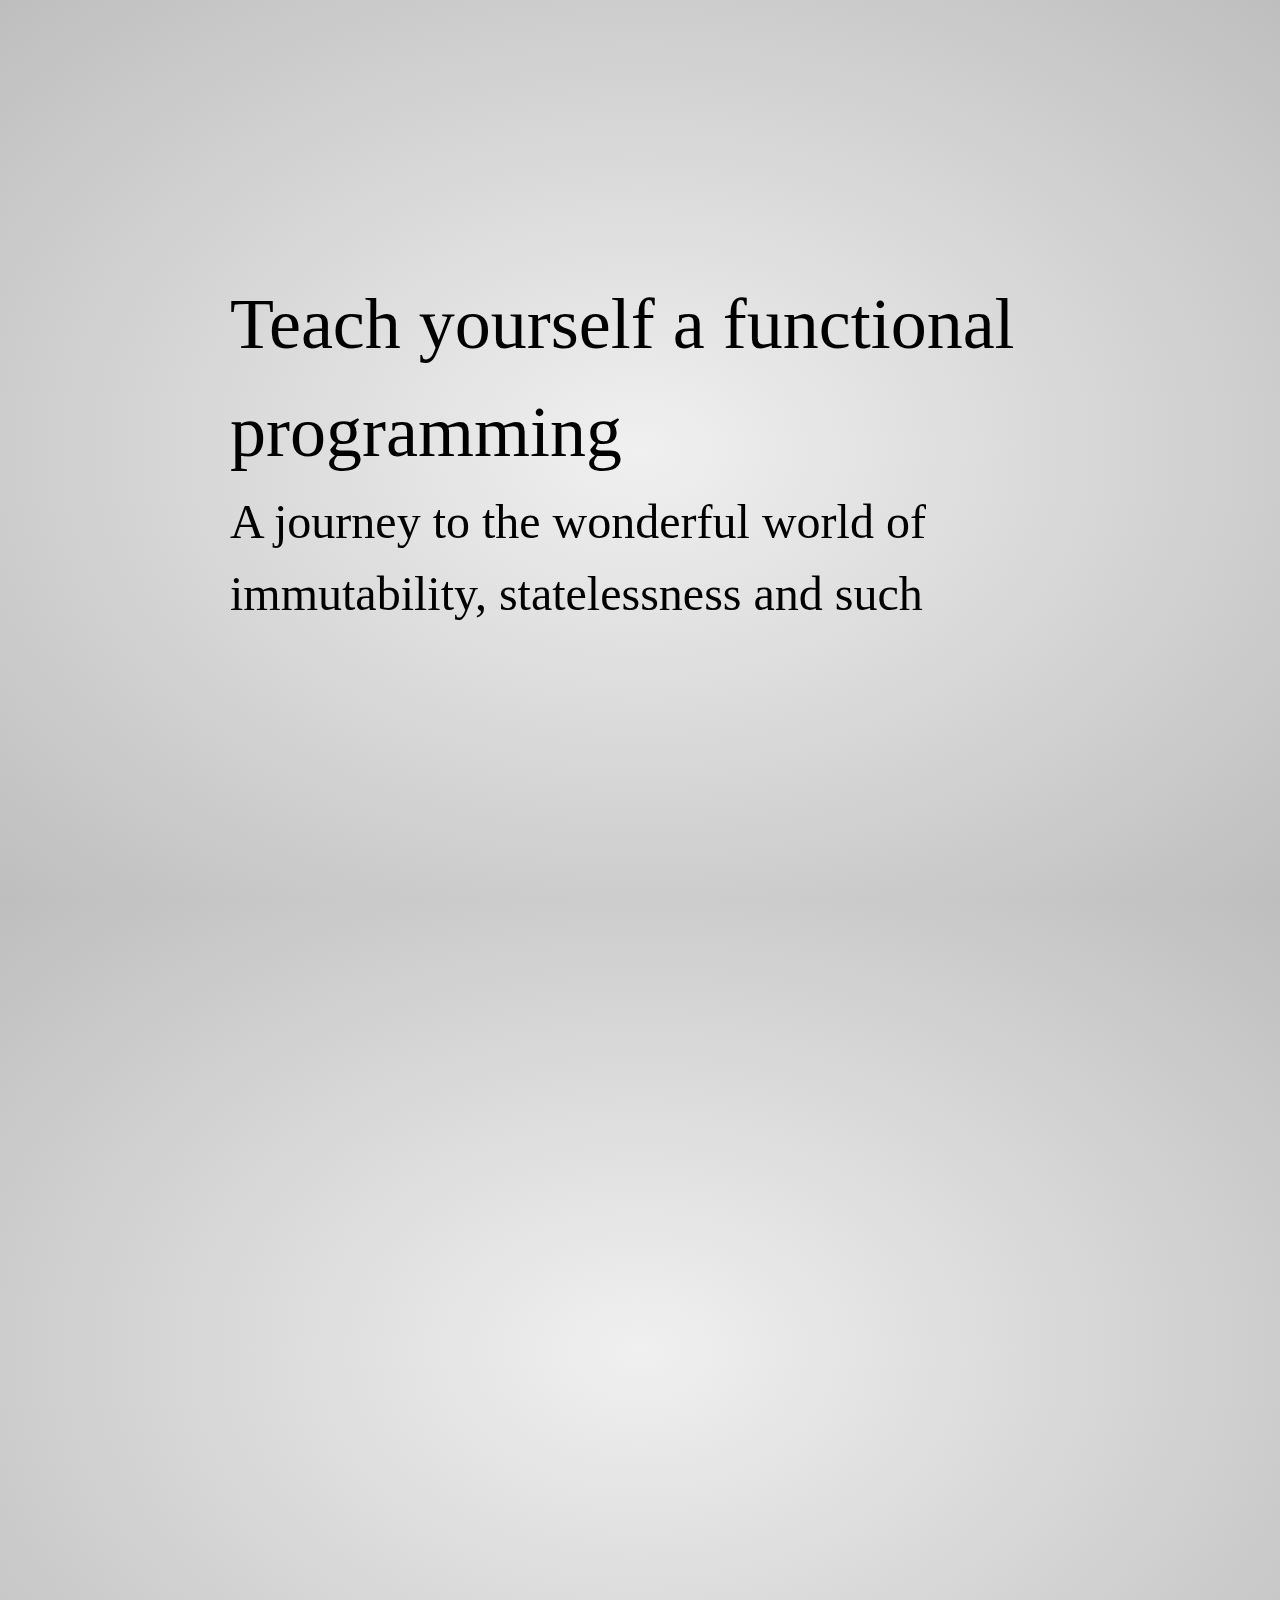
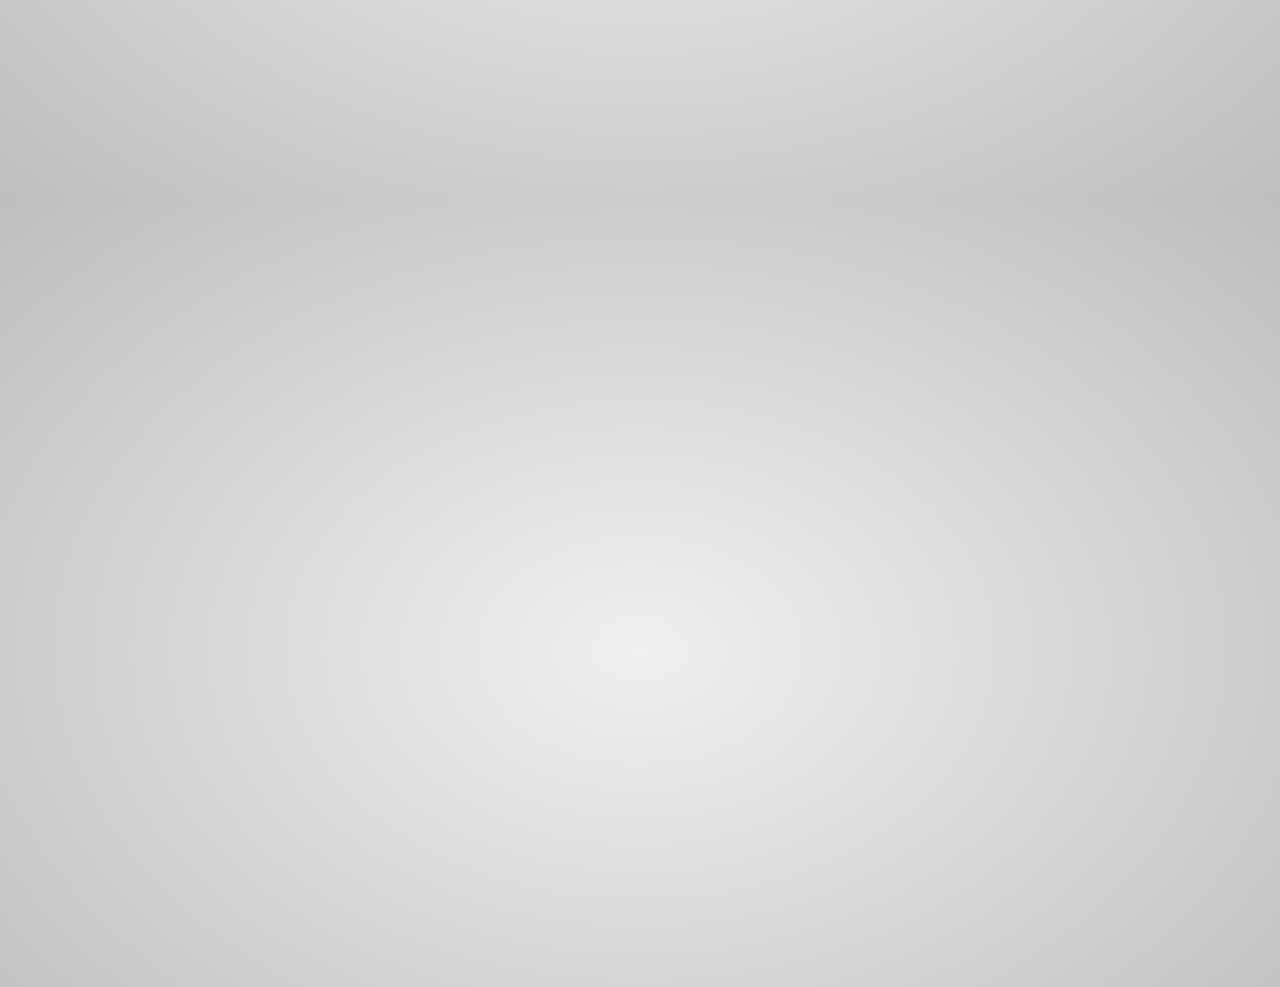
<file: index.html>
<!DOCTYPE html>
<html>
    <head>
        <link rel="stylesheet" href="style.css"></link>
    </head>
    <body>
        <div id="impress">
            <div class="step" data-x="0" data-y="0" data-scale="4">
                <h1>Teach yourself a functional programming</h1>
                <p>A journey to the wonderful world of immutability, statelessness and such</p>
            </div>
            <div class="step" data-x="4000" data-y="0" data-scale="3">
                <h1>First, a bit of history...</h1>
                <p class="small">(yawn)</p>
            </div>
            <div class="step" data-x="8000" data-y="0" data-scale="3">
                <h1>Basics of functions</h1>
            </div>
            <div class="step" data-x="8000" data-y="2000" data-scale="3">
                <h1>Pure functions</h1>
                <p>For the same input, always returns the same output</p>
            </div>
            <div class="step" data-x="8000" data-y="4000" data-scale="2">
                <h1>Example</h1>
                <pre>
                    plus(x, y) = x + y

                    > plus(1, 2)
                    3
                    > plus(1, 2)
                    3
                    > plus...
                </pre>
            </div>
            <div class="step" data-x="8000" data-y="6000" data-scale="2">
                <h1>Function syntax in Javascript</h1>
                <pre>
                    function foo(bar, baz) {
                        var rez = bar + baz;
                        return rez;
                    }
                </pre>
            </div>
            <div class="step" data-x="8000" data-y="8000" data-scale="2">
                <h1>Same thing in Scala...</h1>
                <pre>
                    def foo(bar: Int, baz: Int) {
                        val rez = bar + baz;
                        rez;
                    }
                </pre>
            </div>
            <div class="step" data-x="12000" data-y="0" data-scale="3">
                <h1>Meet Mr. REPL</h1>
            </div>
            <div class="step" data-x="16000" data-y="0" data-scale="3">
                <h1>Immutability</h1>
            </div>
            <div class="step" data-x="16000" data-y="2000" data-scale="2">
                <h1>Don't change things</h1>
                <p>Create new things instead</p>
            </div>
            <div class="step" data-x="16000" data-y="4000" data-scale="2">
                <h1>But why?</h1>
                <pre>
                    var d = Date.noon()
                    robotVacuum.runAt(d)
                    d.setTime(Date.midnight())
                    dishwasher.runAt(d)
                </pre>
                <p>When will robotVacuum run?</p>
            </div>
            <div class="step" data-x="16000" data-y="6000" data-scale="2">
                <h1>Simple example...</h1>
                <pre>
                        scala> List(1,2,3,4,5,6).take(2)
                        res0: List[Int] = List(1, 2)
                </pre>
            </div>
            <div class="step" data-x="16000" data-y="8000" data-scale="2">
                <h1>Exercise</h1>
                <p>Try other methods in REPL:</p>
                <p>http://tinyurl.com/scala-list</p>
            </div>
            <div class="step" data-x="20000" data-y="0" data-scale="3">
                <h1>Higher-order functions</h1>
            </div>
            <div class="step" data-x="24000" data-y="0" data-scale="3">
                <h1>Collections &amp; functions</h1>
            </div>
            <div class="step" data-x="28000" data-y="0" data-scale="3">
                <h1>Recursion</h1>
            </div>
            <div class="step" data-x="32000" data-y="0" data-scale="3">
                <h1>Currying</h1>
            </div>
            <div class="step" data-x="36000" data-y="0" data-scale="3">
                <h1>FRP</h1>
                <p>a.k.a. Functional Reactive Programming</p>
            </div>
            <div class="step" data-x="40000" data-y="0" data-scale="3">
                <h1>Pattern matching</h1>
            </div>
        </div>
        <script src="vendor/impress.js"></script>
        <script>impress().init();</script>
    </body>
</html>
</file>
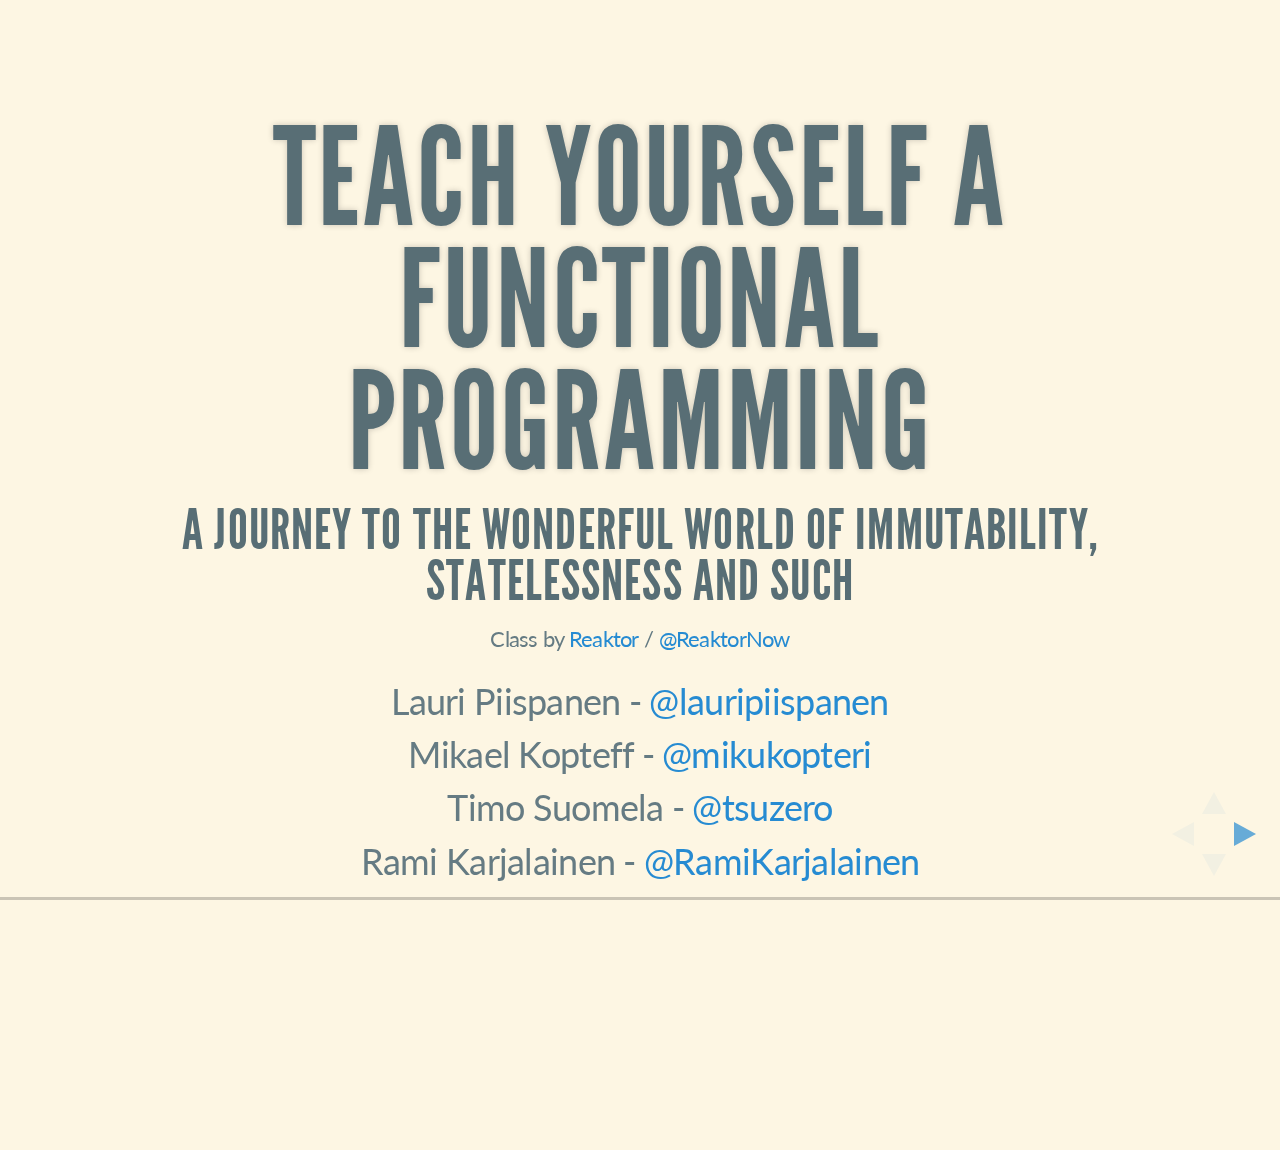
<file: reveal.js/index.html>
<!doctype html>
<html lang="en">

	<head>
		<meta charset="utf-8">

		<title>Teach yourself a functional programming</title>

		<meta name="description" content="A framework for easily creating beautiful presentations using HTML">
		<meta name="author" content="Hakim El Hattab">

		<meta name="apple-mobile-web-app-capable" content="yes" />
		<meta name="apple-mobile-web-app-status-bar-style" content="black-translucent" />

		<meta name="viewport" content="width=device-width, initial-scale=1.0, maximum-scale=1.0, user-scalable=no">

		<link rel="stylesheet" href="css/reveal.min.css">
		<link rel="stylesheet" href="css/theme/solarized.css" id="theme">

		<!-- For syntax highlighting -->
		<link rel="stylesheet" href="lib/css/zenburn.css">

		<!-- If the query includes 'print-pdf', include the PDF print sheet -->
		<script>
			if( window.location.search.match( /print-pdf/gi ) ) {
				var link = document.createElement( 'link' );
				link.rel = 'stylesheet';
				link.type = 'text/css';
				link.href = 'css/print/pdf.css';
				document.getElementsByTagName( 'head' )[0].appendChild( link );
			}
		</script>

		<!--[if lt IE 9]>
		<script src="lib/js/html5shiv.js"></script>
		<![endif]-->
	</head>

	<body>

		<div class="reveal">

			<!-- Any section element inside of this container is displayed as a slide -->
			<div class="slides">
				<section>
					<h1>Teach yourself a functional programming</h1>
					<h3>A journey to the wonderful world of immutability, statelessness and such</h3>
					<p>
						<small>Class by <a href="http://reaktor.fi">Reaktor</a> / <a href="http://twitter.com/ReaktorNow">@ReaktorNow</a></small>
					</p>
          <p>Lauri Piispanen - <a href="http://twitter.com/lauripiispanen">@lauripiispanen</a></p>
          <p>Mikael Kopteff - <a href="http://twitter.com/mikukopteri">@mikukopteri</a></p>
          <p>Timo Suomela - <a href="http://twitter.com/tsuzero">@tsuzero</a></p>
          <p>Rami Karjalainen - <a href="http://twitter.com/RamiKarjalainen">@RamiKarjalainen</a></p>
          <p>Antti Holvikari - <a href="http://twitter.com/antti">@antti</a></p>
          <aside class="notes">
            - 10min

            - welcome
            - teachers (Lauri, Miku, Rami, Antti, Timo)
            - organization
            - homework
            - last session (Reaktor office, Fri)
            - language: Scala

            - Questions/activations
              ^ what coding languages used? (JS? PHP? Java? Clojure? Haskell? C#?)
          </aside>
				</section>

				<section>
					<section>
					   <h1>First, a bit of history...</h1>
	           <p class="small">(yawn)</p>
					</section>

					<section>
            <h2>Based on lambda calculus</h2>
            <h2>Lisp in the 50's</h2>
            <h2>The second coming of FP</h2>
             <aside class="notes">
             - Lambda calculus describes functions and evaluations
             - Lisp
             </aside>
             <aside class="notes">
                - 5min
             </aside>
			    </section>

          <section>
            <h2>Alan Turing</h2>
            <img class="stretch" src="img/Alan_Turing_photo.jpg">
            <aside class="notes">
             - 5min

             - British mathematician
             - Cracked the Enigma
             - Invented the theory of computation (underpinning of computers)
             - Homosexual, brits treated very poorly
             - committed suicide
            </aside>
          </section>

          <section>
            <h2>Turing Machine</h2>
            <img class="stretch" src="img/turingFull560.jpg">
            <aside class="notes">
              - 5min

              - tape (theoretically infinite)
              - read/write head 
              - state table
              - instructions to move left or right based on state and symbol
              - "Turing completeness"
            </aside>
          </section>

          <section>
            <p>&lambda;</p>
            <p class="fragment">Lambda calculus</p>
            <p class="fragment">Alonzo Church, 1936</p>
            <p class="fragment">An alternative computation model</p>
            <aside class="notes">
              - 5min

              - everything is a function
              - rules for evaluating (or "substituting") named variables in functions
              - proven to be turing-complete
            </aside>
          </section>

          <section data-markdown data-notes="^Note:">
            # Substitution model
                sumOfSquares(x, y) = x^2 + y^2
                x^2 = x * x
            
                > sumOfSquares(2, 2 + 4)
                > sumOfSquares(2, 6)
                > 2^2 + 6^2
                > 2 * 2 + 6^2
                > 2 * 2 + 6 * 6
                > 4 + 6 * 6
                > 4 + 36
                > 40
            
            Note:
              - 5min
          </section>

          <section data-markdown data-notes="^Note:">
            # LISP

            John McCarthy, 1958

            Particularly popular in AI research

                (cons '(1 2) '(3 4))
            
            Note:
              - lots of parentheses (S-expressions)
              - originally intended for expressing mathematical functions
              - LISP machines
          </section>
          
          <section data-markdown>
            # "AI Winter"

            Declining interest in AI research

            LISP falls out of fashion

            OOP becomes popular in 1990s
          </section>

          <section data-markdown data-notes="^Note:">
            # Right now
            
            Growing interest

            Modern languages: Scala, Clojure, Haskell, F#
            Elements of functional-style programming adopted in languages using other paradigms (PHP, Java 8, JS, etc.)

            Note:
              - internet scale
              - express problems without specifying implementation details
          </section>

                    <!-- AI programming high hopes failed -> Lisp not interesting anymore -->
				</section>
                <section>
                    <section>
                        <h1>Types?</h1>
                    </section>
                    <section>
                        <p>
                            15
                        </p>
                        <p class="fragment fade-in">
                            <b>Int</b>
                        </p>
                        <p>
                            "fifteen plus one"
                        </p>
                        <p class="fragment fade-in">
                            <b>String</b>
                        </p>
                        <p>
                            true/false
                        </p>
                        <p class="fragment fade-in">
                            <b>Boolean</b>
                        </p>
                        <aside class="notes">
                          - 5min

                          - if you've ever programmed, you're already using types
                        </aside>
                    </section>
                    <section>
                        <h1>Static vs dynamic</h1>
                        <p>Static: type known at <b>compile</b> time.</p>
                        <p>All things still have types at runtime.</p>
                    	<aside class="notes">
					   						- Java and C# is statically typed. JS is dynamically typed.
                        - Scala is also statically typed, and compiler has type inference
					   					</aside>
                    </section>
                    <section>
                        <p>
                            15 + 2
                        </p>
                        <p class="fragment fade-in">
                            <b>Int = 17</b>
                        </p>
                        <p>
                            "foo" + "bar"
                        </p>
                        <p class="fragment fade-in">
                            <b>String = foobar</b>
                        </p>
                        <p>
                            15 * "foo"
                        </p>
                        <p class="fragment fade-in">
                            <b>error</b>
                        </p>
                        <aside class="notes">
                          - operations work on types
                          - basic principle: work only with suitable signature
                          - languages can have type conversions
                          - javascript is notorious
                          - relaxed type conversions can make code difficult to reason
                        </aside>
                    </section>
                </section>
            <section>

    				<section>
    					<h1>What is functional programming?</h1>
    				</section>

            <section data-markdown data-notes="^Note:">
              # No

              Assignment
              
              Loops

              Side effects

              Mutating state

              Direct control of execution
              
              Note:
                - how do you program then?
                - it's declarative: you define the desired end result
                - computer decides how to get there
            </section>

            <section data-markdown data-notes="^Note:">
              # Paradigms

              Imperative

              Procedural

              Logical
              
              Declarative

              Note:
                - imperative: PHP, bash scripts etc.
                - procedural: superclass of imperative, encourages use of functions
                - procedural functions are more an execution flow than abstraction (i.e. replacement for goto)
                - logical: prolog, relations etc.
            </section>

    				<section data-markdown>
                        # Pure functions
                        
                        For the same input, always returns the same output

                            > def plus(x, y) = x + y
                            > plus(1, 2)
                            3
                            > plus(1, 2)
                            3
                            > plus...
    				</section>
                    <section data-markdown>
                        # Impurity

                        External *state* affects function output

                        e.g. randomness, hard drive or database access, variables
                    </section>

    				<section data-markdown>
                        # Function syntax in Javascript

                            function foo(bar, baz) {
                                return bar + baz;
                            }
    				</section>

    				<section data-markdown>
                        # Same thing in Scala...

                            def foo(bar: Int, baz: Int) = bar + baz
    				</section>

                    <section data-markdown>
                        # Function types

                            def foo(bar: Int, baz: Int) = bar + baz
                            
                            (Int, Int) => Int
                    </section>
                </section>
                  <section>
                    <section>
                     <h1>Environment setup</h1>
                    </section>
                    <section>
                     <h1>http://c9.io/</h1>
                     <p>
                       Create your account <u>now</u>
                     </p>
                    </section>
                    <section>
                     <p>
                       Create a new workspace with this url:<br />
                       <code>https://github.com/reaktor/teach-yourself-a-functional-programming.git</code>
                     </p>
                      <p>
                        <img src="img/c9_create_workspace.png">
                        <img src="img/c9_clone.png">
                      </p>
                    </section>
                    <section>
                      <h1>start editing!</h1>
                    </section>
                    <section>
                      <h1>update scala</h1>
                      <p>Run <b>./install.sh</b></p>
                      <img src="img/install_scala.png">
                    </section>
      </section>

				<section>
                    <section data-markdown>
                        # Meet Mr. REPL
                    </section>

                    <section data-markdown>
                        # Read-Eval-Print-Loop
                            scala> _
                    </section>
                    <section data-markdown>
                        # Try it!
                        Run ´scala´ in c9.io terminal

                            ~/workspace (master) $ scala
                            Welcome to Scala version 2.9.2 (OpenJDK 64-Bit Server VM, Java 1.7.0_51).
                            Type in expressions to have them evaluated.
                            Type :help for more information.

                            scala> println("Hello, World")
                            Hello, World

                            scala> _
                    </section>
                    <section data-markdown>
                      # Exercise
                      Basics of functions
                      
                          $ cd exercises
                          $ scala functions.scala

                          Picked up JAVA_TOOL_OPTIONS: -Dfile.encoding=UTF8
                          Running 8 tests:
                            - 'plus': an implementation is missing
                            - 'salutation': an implementation is missing
                            - 'character count': an implementation is missing
                            - 'power': an implementation is missing
                            - 'time-of-day-aware salutation': an implementation is missing
                            - 'get first two names in list': an implementation is missing
                            - 'get last two names in list': an implementation is missing
                            - 'combine two lists': an implementation is missing

                    </section>

				</section>

                <section>

                    <section>
                        <h1>Immutability</h1>
                    </section>

                    <section>
                        <h1>Don't change things</h1>
                        <p>Create new things instead</p>
                    </section>

                    <section>
                        <h1>But why?</h1>
                        <pre><code>
                            var d = Date.noon()
                            robotVacuum.runAt(d)
                            d.setTime(Date.midnight())
                            dishwasher.runAt(d)
                        </code></pre>
                        <p>When will robotVacuum run?</p>
                        <aside class="notes">
					   						Easier to scale large systems, when they have no shared state.
					   						</aside>
                    </section>
                    <section data-markdown>
                        # "values"

                        **val**  keyword in Scala

                            scala> val foo = "bar"
                            foo: String = bar

                            scala> foo = "baz"
                            error: reassignment to val
                    </section>

                    <section>
                        <img src="img/ukk-wallpaper.png" style="border: none; box-shadow: none; float: left;">
                        <h2>If you use <b>var</b>s you're doing it wrong.</h2>
                    </section>

                    <section data-markdown>
                        # Simple example in Scala
                        Create a list and take the first 2 of it's elements
                        
                            scala> val list = List(1,2,3,4,5,6)
                            list: List[Int] = List(1, 2, 3, 4, 5, 6)
                            list.take(2)
                            res0: List[Int] = List(1, 2)
                    </section>

                    <section data-markdown>
                        # Same example in JS...
                        (Ooops, the vars thing doesn't apply here, since const is not implemented fully in JS)
                        
                          	> var list = _.first([1,2,3,4,5,6], 2);
                          	< undefined
                          	> _.first(list, 2);
                          	[1, 2]
                    </section>

                    <section>
                        <h1>Exercises</h1>
                        <p> Create a list and take all except the first two elements of the list</p>
                        <p> Create a list and take all except the last 2</p>
                        <p> Create a list and switch the order of the list to reverse</p>
                        <p> Create a list and take all except the first one </p>
                        <br />
                        <p>Try other methods in REPL:</p>
                        <p>http://tinyurl.com/scala-list</p>
                        <aside class="notes">
                        	val list = List(1,2,3,4,5,6).drop(2)
                        	val list = List(1,2,3,4,5,6).dropRight(2)
                        	val list = List(1,2,3,4,5,6).reverse
                        	val list = List(1,2,3,4,5,6).tail
                        </aside>
                    </section>
                </section>

        <section>
          <section>
            <h2>Higher order functions</h2>
          </section>
          <section>
            <h2>Function</h2>
            <p>As learned earlier, a function takes an argument and returns a value</p>
            <p>
              <img width="280" height="326" src="img/function.png">
            </p>

          </section>
          <section>
            <h2>Minor recap to type signatures</h2>
            <p>
                Int => Int
              <code><pre class="fragment">

              def foobar(a :Int) = a + 1

              def dominateTheWold(a :Int) = {
                fetchAllAddressesInInternet(a)
              }

              def fetchAllAddressesInInternet(startPoint :Int) = ???
              </pre></code>
            </p>
            <p>
              Int => String
              <code><pre class="fragment">def foobar(a: Int) = a.toString</pre></code>
            </p>
            <p>
              (Int, Int) => String
               <code><pre class="fragment">def brainExplodingSum(a: Int, b :Int) = a.toString + b.toString</pre></code>
            </p>
          </section>
          <section>
            <h2>Higher order functions</h2>
            <p>Function can:</p>

            <ul>
              <li>Take a function as a <strong>parameter</strong></li>
              <li><strong>Return</strong> a function</li>
            </ul>

            <p> These are called <strong>higher order functions</strong></p>
          </section>
          <section>
            <h2>Example</h2>
            <p>
              Return a function
            </p>
            <p>
              Int => (Int => Int)
               <code><pre class="fragment">

              def makeMeAPlusFunction(param: Int) = {
                (x: Int) => param + x
              }
            </pre></code>
            </p>
            <p>
              <code><pre class="fragment">
              def plus4(x:Int) = makeMeAPlusFunction(4)

              plus4(8)
              > 12
              </pre></code>
            </p>
          </section>
          <section>
            <h2>Example</h2>
            <p>
              Take a function
            </p>
            <p>
              (Int, Int => Int) => Int
              <code><pre class="fragment">

              def takesAsParameter(x :Int, y :(Int => Int)) = {
                y(x)
              }
              </pre></code>
            </p>
            <p>
              <code><pre class="fragment">
              def square(x:Int) = x * x

              takesAsParameter(4, square)
              > 16
              </pre></code>
            </p>
          </section>
          <section>
            <h2>Examples:</h2>
            <p>
               What's next functions signature?
               <code><pre class="fragment">

           def higherOrderFunctionBothWays(x: Int, param: (Int => Int)) = {
            def innerFunction(a: Int) = {
              val b = param(2)
              a + b
            }
            (p: String) => {
              val innerValue = innerFunction(x)
              s"when p: $p and innerFunction gives value: $innerValue"
            }
          }
              </pre></code>
            </p>
            <p class="fragment">
              (Int, Int => Int) => String => String
            </p>
          </section>
          <section data-markdown>
            # Exercise

            Try creating some higher-order functions

                $ cd exercise
                $ scala higherorder.scala
                Running 7 tests:
                  - 'plus': an implementation is missing
                  - 'minus': an implementation is missing
                  - 'do it!': an implementation is missing
                  - 'combine integer functions': an implementation is missing
                  - 'combine generic functions': an implementation is missing
                  - 'curry with integers': an implementation is missing
                  - 'generic two-argument curry': an implementation is missing

          </section>
          <section>
            <h2>Demo</h2>
            <p> Implementing the "filter" functionality for lists.</p>
            <p> Don't have to work in generic values, Ints are enough</p>
          </section>
          <section>
            <h2>Exercise</h2>
            <p> Implement a map functionality for Int lists. </p>
            <p> Map means that for a given parameter it gives a new value using function. </p>
            <p> Signature to support: Int => Int </p>
          </section>
        </section>

				<section>
          <section>
            <h1>Collections &amp; functions</h1>
          </section>
          <section>
            <h1>Lists</h1>
            <ul>
              <li class="fragment">A List holds zero or more items of the same type (in Scala)
                <pre><code>
scala> List(1,2,3,4)
res65: List[Int] = List(1, 2, 3, 4)
                </code></pre>
              </li>
              <li class="fragment">
                Scala's list is a linked list that always ends in Nil
                <pre><code>List() == Nil</code></pre>
              </li>
              <li class="fragment">List has a length: <pre><code>List(4,5).length</code></pre></li>
              <li class="fragment">To check if list is empty: <pre><code>List().isEmpty</code></pre></li>
            </ul> 
          </section>
          <section>
            <h2>Try in REPL</h2>
            <p>head/take()</p>
            <p>rest/tail</p>
            <p>:+/++</p>
            <p>min</p>
            <p>max</p>
          </section>
          <section>
            <h2>map()</h2>
            <ul>
              <li class="fragment"><code>map[B](f: (A) => B): List[B]</code></li>
              <li class="fragment">"maps" a function over a list</li>
              <li class="fragment">Give it a list, out comes a list</li>
              <li class="fragment">Applies a function to each element in list and returns a new list</li>
              <li class="fragment"><pre><code>
scala> List(2,4,6,8).map((x) => x * 2)

js> [2,4,6,8].map(function(x) { return x * 2})
              </code></pre></li>
            </ul>
          </section>
          <section>
            <p>Try in REPL: uppercase every string in list.</p>
            <pre><code>List("hello", "world").map(...)</code></pre>
          </section>
          <section>
            <h2>filter()</h2>
            <ul>
              <li class="fragment"><code>filter(f: (A) => Boolean): List[A]</code></li>
              <li class="fragment">Returns a new list with each element the function returns true for</li>
              <li class="fragment">Give it a list, out comes a list</li>
              <li class="fragment"><pre><code>
scala> List(2,4,6,8).filter((x) => x > 2)

js> [2,4,6,8].filter(function(x) { return x > 2})
              </code></pre></li>
            </ul>
          </section>
          <section>
            <p>Try in REPL: filter out all the integers whose square is less than 20.</p>
            <pre><code>List(2,5,10,3,7,9).filter(...)</code></pre>
          </section>

          <section>
            <h2>reduce()/fold()</h2>
            <ul>
              <li class="fragment">Builds a new value (any value) by iterating over the list</li>
              <li class="fragment">Iterator function takes the accumulator and the next item, returns the new accumulator value</li>
              <li class="fragment">Takes a list, out comes whatever you choose</li>
              <li class="fragment">Also known as fold</li>
              <li class="fragment"><pre><code>
scala> List("hi", "there").reduce((x, xs) => x ++ xs)

js> ["hi", "there"].reduce(function(xs, x) { return xs + x })
              </code></pre></li>
              <li class="fragment">Optionally takes the initial accumulator value</li>
              <li class="fragment"><pre><code>
js> ["hi", "there"].reduce(function(xs, x) { return xs + x.length }, 0)
              </code></pre></li>
            </ul>
          </section>
          <section>
            <p>Try in REPL: count the elements in the list.</p>
            <pre><code>[1,2,3,4].reduce(...)</code></pre>
          </section>
          <section>
            <h2>More exercises in exercises/collections.scala</h2>
            <pre><code>(master) $ scala exercises/collections.scala</code></pre>
          </section>

          <section>
            <h1>Tuples (in Scala)</h1>
            <ul>
              <li class="fragment">A thing that holds 2-22 values of arbitraty type</li>
              <li class="fragment">Size is known at compile time unlike with lists</li>
              <li class="fragment">Often used for returning multiple values from functions</li>
              <li class="fragment">Scala has syntax for tuples: <code>(1, "hello")</code></li>
              <li class="fragment">Fields can be accessed <pre><code>
scala> (1, "Hello")._2
res14: String = Hello
              </code></pre></li>
            </ul>
          </section>
				</section>

				<section>
          <section>
					  <h1>Recursion</h1>
          </section>
          <section>
            <p>"Recursion is a form of problem solving in which the solution to a problem is defined by the solution to smaller instances of the same problem"</p>
            <p></p>
            <p class="fragment">Ok great. And what does that mean?</p>
          </section>
          <section>
            <img class="stretch" src="img/recursion.png">
          </section>
          <section>
            <h2>Recursion: a tale of two cases</h2>
            <ol>
              <li class="fragment">The recursive case that invokes the function itself with a subset of the given problem</li>
              <li class="fragment">The base case that stops the recursion</li>
            </ol>
          </section>
          <section>
            <h2>Classic example</h2>
            <pre class="fragment"><code>
              0, 1, 1, 2, 3, 5, 8, 13, 21, 34, 55, 89, ...
            </code></pre>
            <p class="fragment">is called the <i>Fibbonacci</i> sequence where <i>fib(n)</i> is defined as</p>
            <pre class="fragment"><code>
              fib(0) = 0                       // Base case
              fib(1) = 1                       // Base case
              fib(n) = fib(n - 1) + fib(n - 2) // Recursive case
            </code></pre>
          </section>
          <section>
            <p>Computation of <i>fib(4)</i></p>
            <pre class="fragment"><code>fib(4)</code></pre>
            <pre class="fragment"><code>fib(3) + fib(2)</code></pre>
            <pre class="fragment"><code>fib(2) + fib(1) + fib(2)</code></pre>
            <pre class="fragment"><code>fib(2) + fib(1) + fib(1) + fib(0)</code></pre>
            <pre class="fragment"><code>fib(1) + fib(0) + fib(1) + fib(1) + fib(0)</code></pre>
            <pre class="fragment"><code>1 + fib(0) + fib(1) + fib(1) + fib(0)</code></pre>
            <pre class="fragment"><code>1 + 0 + fib(1) + fib(1) + fib(0)</code></pre>
            <pre class="fragment"><code>1 + 0 + 1 + fib(1) + fib(0)</code></pre>
            <pre class="fragment"><code>1 + 0 + 1 + 1 + fib(0)</code></pre>
            <pre class="fragment"><code>1 + 0 + 1 + 1 + 0</code></pre>
            <pre class="fragment"><code>3</code></pre>
          </section>
          <section>
            <img class="stretch" src="img/fib.png">
          </section>
          <section>
            <p>Some pure functional programming languages like Haskell don't have loop control structures like <code>for</code> and <code>while</code></p>
            <p class="fragment">These languages rely solely on recursion to achieve repetion</p>
            <p class="fragment">Nonetheless these languages are <i>turing complete</i>, i.e. they solve the same set of problems as a Turing machine</p>
            <p class="fragment">(This just means that they are universal languages)</p>
          </section>
          <section>
            <p>But wait!</p>
            <p class="fragment">What if we call our <i>fib()</i> with a large(ish) value for <code>n</code>?</p>
            <pre class="fragment"><code>
              def fib(n: Int) = {
                if (n == 0) {
                  0
                } else if (n == 1) {
                  1
                } else {
                  fib(n - 1) + fib(n - 2)
                }
              }

              fib(10000)
            </code></pre>
            <p class="fragment">BOOM</p>
            <pre class="fragment"><code>
              java.lang.StackOverflowError
            </code></pre>
          </section>
          <section>
            <p>How can we prevent this?</p>
            <p class="fragment">The last call in a function is called the <i>tail call</i></p>
            <p class="fragment">If the last call in a function is a direct or indirect recursive call, the function is <i>tail recursive</i></p>
            <p class="fragment">Tail calls can be optimized at compile and/or runtime</p>
          </section>
          <section>
            <p>Tail recursive <i>fib()</i></p>
            <pre class="fragment"><code>
              def fib(n: Long) = fibTail(n, 0, 1)

              def fibTail(n: Long, a: Long, b: Long): Long = {
                if (n == 0) {
                  a
                } else if (n == 1) {
                  b
                } else {
                  fibTail(n - 1, b, a + b)
                }
              }
            </code></pre>
            <aside class="notes">
              - Scala has only limited support for tail call optimization and will replace a recursive tail call with iteraton
              - Other languages just pop the intemediary calls from the stack and return to the original call
              - Tail call optimization can be disabled in scala by using the flag -g:notailcalls
					  </aside>
          </section>
          <section>
            <h2>Excercise tiem!</h2>
          </section>
				</section>

				<section>
           <section>
					   <h1>Pattern matching</h1>
           </section>
           <section>
             <p>"Pattern matching is the act of checking a given sequence of tokens for the presence of the constituents of some pattern"</p>
           </section>
           <section>
             <p>Matching simple types</p>
             <pre class="fragment"><code>
               def fib(n: Int) = n match {
                 case 0 | 1 => n
                 case _ => fib(n - 1) + fib(n - 2)
               }
             </code></pre>
           </section>
           <section>
             <p>Matching complex types</p>
             <pre class="fragment"><code>
               def length(s: String) = length0(s.toList, 0)

               def length0(s: List[Char], count: Int): Int = s match {
                 case x :: rest => length0(rest, count + 1)
                 case Nil => count
               }
             </code></pre>
           </section>
				</section>

				<section>
          <h1>FRP</h1>
          <p>a.k.a. Functional Reactive Programming</p>
				</section>

				<section>
					 <h1>Pattern matching</h1>
				</section>

				<section>
					<section>
						<h1>Homework assignment</h1>
					</section>
					<section>
                        <h1>Project Euler</h1>
                        <p>A series of programming problems, each more difficult than the other.</p>
                        <p>Particularly suited for learning functional programming.</p>
                        <p><b>https://projecteuler.net</b></p>
					</section>
                    <section>
                        <h1>Your task</h1>
                        <p class="fragment">Complete Project Euler tasks 2, 4, 9, 18 (&amp; 67).</p>
                        <p class="fragment">Fun fact: #67 was Reaktor recruitment puzzle in Spring 2014.</p>
                    </section>
                    <section>
                        <h1>How to do it?</h1>
                        <ol>
                            <li>Fork this repo in GitHub</li>
                            <li>You'll find test cases in /excercises directory.</li>
                        </ol>
                    </section>
                    <section>
                        <h1>Followup</h1>
                        <p>Reaktor office @ Mannerheimintie 2.</p>
                        <p class="fragment">...and there was much redjuizzing!</p>
                    </section>
				</section>
			</div>
		</div>

		<script src="lib/js/head.min.js"></script>
		<script src="js/reveal.min.js"></script>

		<script>

			// Full list of configuration options available here:
			// https://github.com/hakimel/reveal.js#configuration
			Reveal.initialize({
				controls: true,
				progress: true,
				history: true,
				center: true,

				theme: Reveal.getQueryHash().theme, // available themes are in /css/theme
				transition: Reveal.getQueryHash().transition || 'default', // default/cube/page/concave/zoom/linear/fade/none

				// Parallax scrolling
				// parallaxBackgroundImage: 'https://s3.amazonaws.com/hakim-static/reveal-js/reveal-parallax-1.jpg',
				// parallaxBackgroundSize: '2100px 900px',

				// Optional libraries used to extend on reveal.js
				dependencies: [
					{ src: 'lib/js/classList.js', condition: function() { return !document.body.classList; } },
					{ src: 'plugin/markdown/marked.js', condition: function() { return !!document.querySelector( '[data-markdown]' ); } },
					{ src: 'plugin/markdown/markdown.js', condition: function() { return !!document.querySelector( '[data-markdown]' ); } },
					{ src: 'plugin/highlight/highlight.js', async: true, callback: function() { hljs.initHighlightingOnLoad(); } },
					{ src: 'plugin/zoom-js/zoom.js', async: true, condition: function() { return !!document.body.classList; } },
					{ src: 'plugin/notes/notes.js', async: true, condition: function() { return !!document.body.classList; } }
				]
			});

		</script>

	</body>
</html>
</file>
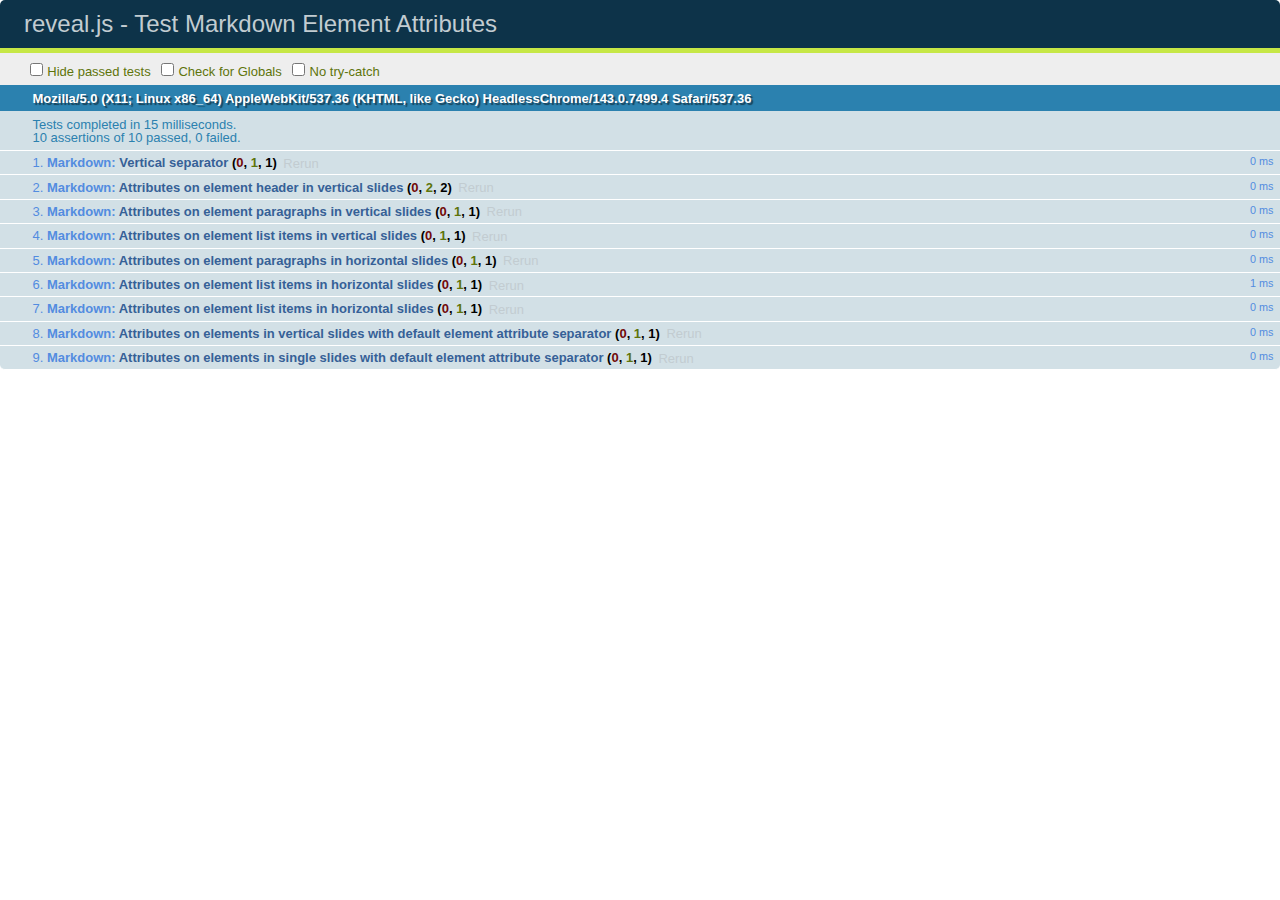
<file: reveal.js/test/test-markdown-element-attributes.html>
<!doctype html>
<html lang="en">

	<head>
		<meta charset="utf-8">

		<title>reveal.js - Test Markdown Element Attributes</title>

		<link rel="stylesheet" href="../css/reveal.min.css">
		<link rel="stylesheet" href="qunit-1.12.0.css">
	</head>

	<body style="overflow: auto;">

		<div id="qunit"></div>
		<div id="qunit-fixture"></div>

		<div class="reveal" style="display: none;">

			<div class="slides">

				<!-- <section data-markdown="example.md" data-separator="^\n\n\n" data-vertical="^\n\n"></section> -->

				<!-- Slides are separated by newline + three dashes + newline, vertical slides identical but two dashes -->
				<section data-markdown data-separator="^\n---\n$" data-vertical="^\n--\n$" data-element-attributes="{_\s*?([^}]+?)}">>
					<script type="text/template">
						## Slide 1.1
						<!-- {_class="fragment fade-out" data-fragment-index="1"} -->

						--

						## Slide 1.2
						<!-- {_class="fragment shrink"} -->

						Paragraph 1
						<!-- {_class="fragment grow"} -->

						Paragraph 2
						<!-- {_class="fragment grow"} -->

						- list item 1 <!-- {_class="fragment roll-in"} -->
						- list item 2 <!-- {_class="fragment roll-in"} -->
						- list item 3 <!-- {_class="fragment roll-in"} -->


						---

						## Slide 2


						Paragraph 1.2  
						multi-line <!-- {_class="fragment highlight-red"} -->

						Paragraph 2.2 <!-- {_class="fragment highlight-red"} -->

						Paragraph 2.3 <!-- {_class="fragment highlight-red"} -->

						Paragraph 2.4 <!-- {_class="fragment highlight-red"} -->

						- list item 1 <!-- {_class="fragment highlight-green"} -->
						- list item 2<!-- {_class="fragment highlight-green"} -->
						- list item 3<!-- {_class="fragment highlight-green"} -->
						- list item 4
						<!-- {_class="fragment highlight-green"} -->
						- list item 5<!-- {_class="fragment highlight-green"} -->

						Test

						![Example Picture](examples/assets/image2.png)
						<!-- {_class="reveal stretch"} -->

					</script>
				</section>



				<section 	data-markdown data-separator="^\n\n\n"
									data-vertical="^\n\n"
									data-notes="^Note:"
									data-charset="utf-8">
					<script type="text/template">
						# Test attributes in Markdown with default separator
						## Slide 1 Def <!-- .element: class="fragment highlight-red" data-fragment-index="1" -->


						## Slide 2 Def
						<!-- .element: class="fragment highlight-red" -->

					</script>
				</section>

				<section data-markdown>
				  <script type="text/template">
					## Hello world
					A paragraph
					<!-- .element: class="fragment highlight-blue" -->
				  </script>
				</section>

				<section data-markdown>
				  <script type="text/template">
					## Hello world

					Multiple  
					Line
					<!-- .element: class="fragment highlight-blue" -->
				  </script>
				</section>

				<section data-markdown>
				  <script type="text/template">
					## Hello world

					Test<!-- .element: class="fragment highlight-blue" -->

					More Test
				  </script>
				</section>


			</div>

		</div>

		<script src="../lib/js/head.min.js"></script>
		<script src="../js/reveal.min.js"></script>
		<script src="../plugin/markdown/marked.js"></script>
		<script src="../plugin/markdown/markdown.js"></script>
		<script src="qunit-1.12.0.js"></script>

		<script src="test-markdown-element-attributes.js"></script>

	</body>
</html>
</file>
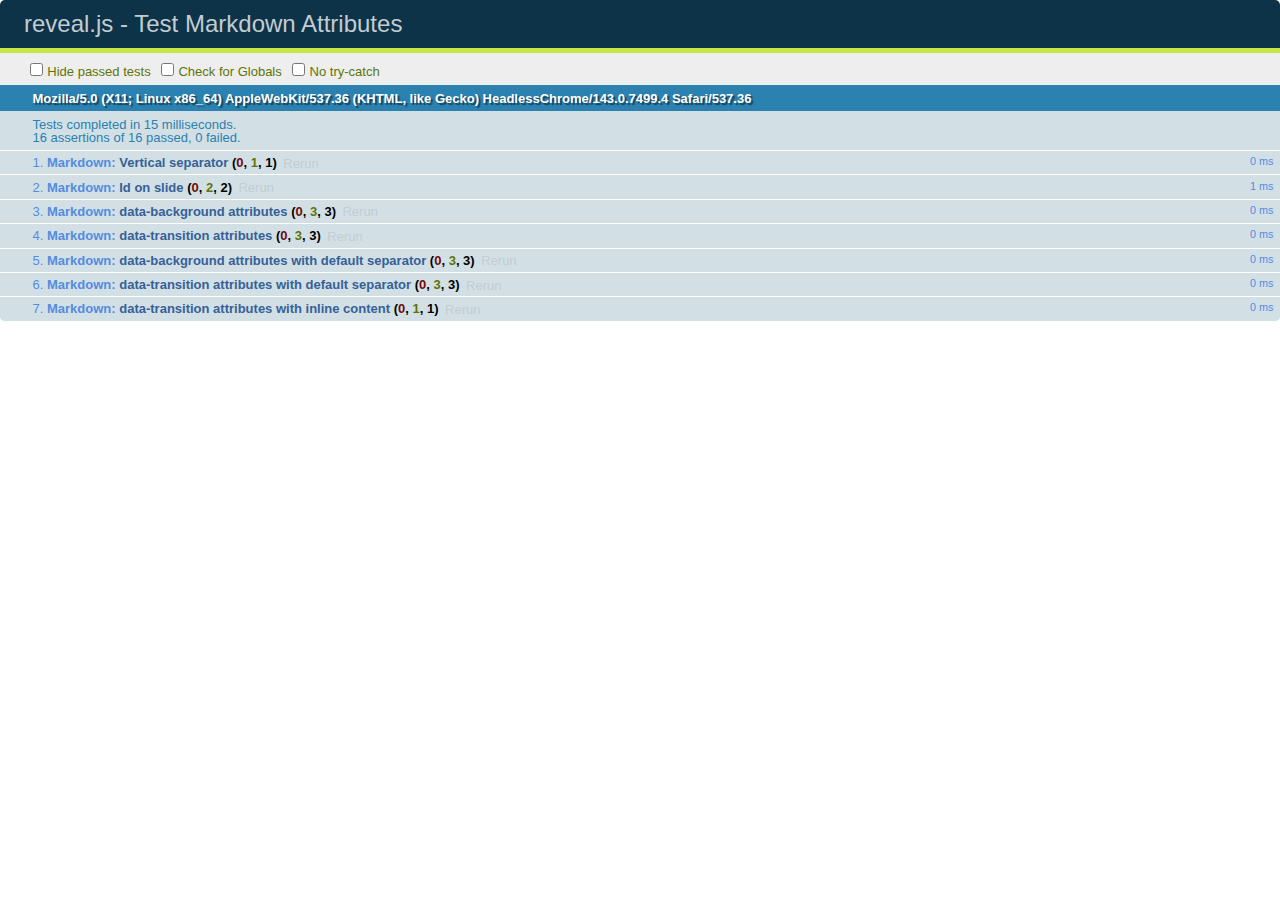
<file: reveal.js/test/test-markdown-slide-attributes.html>
<!doctype html>
<html lang="en">

	<head>
		<meta charset="utf-8">

		<title>reveal.js - Test Markdown Attributes</title>

		<link rel="stylesheet" href="../css/reveal.min.css">
		<link rel="stylesheet" href="qunit-1.12.0.css">
	</head>

	<body style="overflow: auto;">

		<div id="qunit"></div>
		<div id="qunit-fixture"></div>

		<div class="reveal" style="display: none;">

			<div class="slides">

				<!-- <section data-markdown="example.md" data-separator="^\n\n\n" data-vertical="^\n\n"></section> -->

				<!-- Slides are separated by three lines, vertical slides by two lines, attributes are one any line starting with (spaces and) two dashes -->
				<section 	data-markdown data-separator="^\n\n\n"
									data-vertical="^\n\n"
									data-notes="^Note:"
									data-attributes="--\s(.*?)$"
									data-charset="utf-8">
					<script type="text/template">
						# Test attributes in Markdown
						## Slide 1



						## Slide 2
						<!-- -- id="slide2" data-transition="zoom" data-background="#A0C66B" -->


						## Slide 2.1
						<!-- -- data-background="#ff0000" data-transition="fade" -->


						## Slide 2.2
						[Link to Slide2](#/slide2)



						## Slide 3
						<!-- -- data-transition="zoom" data-background="#C6916B" -->



						## Slide 4
					</script>
				</section>

				<section 	data-markdown data-separator="^\n\n\n"
									data-vertical="^\n\n"
									data-notes="^Note:"
									data-charset="utf-8">
					<script type="text/template">
						# Test attributes in Markdown with default separator
						## Slide 1 Def



						## Slide 2 Def
						<!-- .slide: id="slide2def" data-transition="concave" data-background="#A7C66B" -->


						## Slide 2.1 Def
						<!-- .slide: data-background="#f70000" data-transition="page" -->


						## Slide 2.2 Def
						[Link to Slide2](#/slide2def)



						## Slide 3 Def
						<!-- .slide: data-transition="concave" data-background="#C7916B" -->



						## Slide 4
					</script>
				</section>

				<section data-markdown>
					<script type="text/template">
						<!-- .slide: data-background="#ff0000" -->
						## Hello world
					</script>
				</section>

				<section data-markdown>
					<script type="text/template">
						## Hello world
						<!-- .slide: data-background="#ff0000" -->
					</script>
				</section>

				<section data-markdown>
					<script type="text/template">
						## Hello world

						Test
						<!-- .slide: data-background="#ff0000" -->

						More Test
					</script>
				</section>

			</div>

		</div>

		<script src="../lib/js/head.min.js"></script>
		<script src="../js/reveal.min.js"></script>
		<script src="../plugin/markdown/marked.js"></script>
		<script src="../plugin/markdown/markdown.js"></script>
		<script src="qunit-1.12.0.js"></script>

		<script src="test-markdown-slide-attributes.js"></script>

	</body>
</html>
</file>
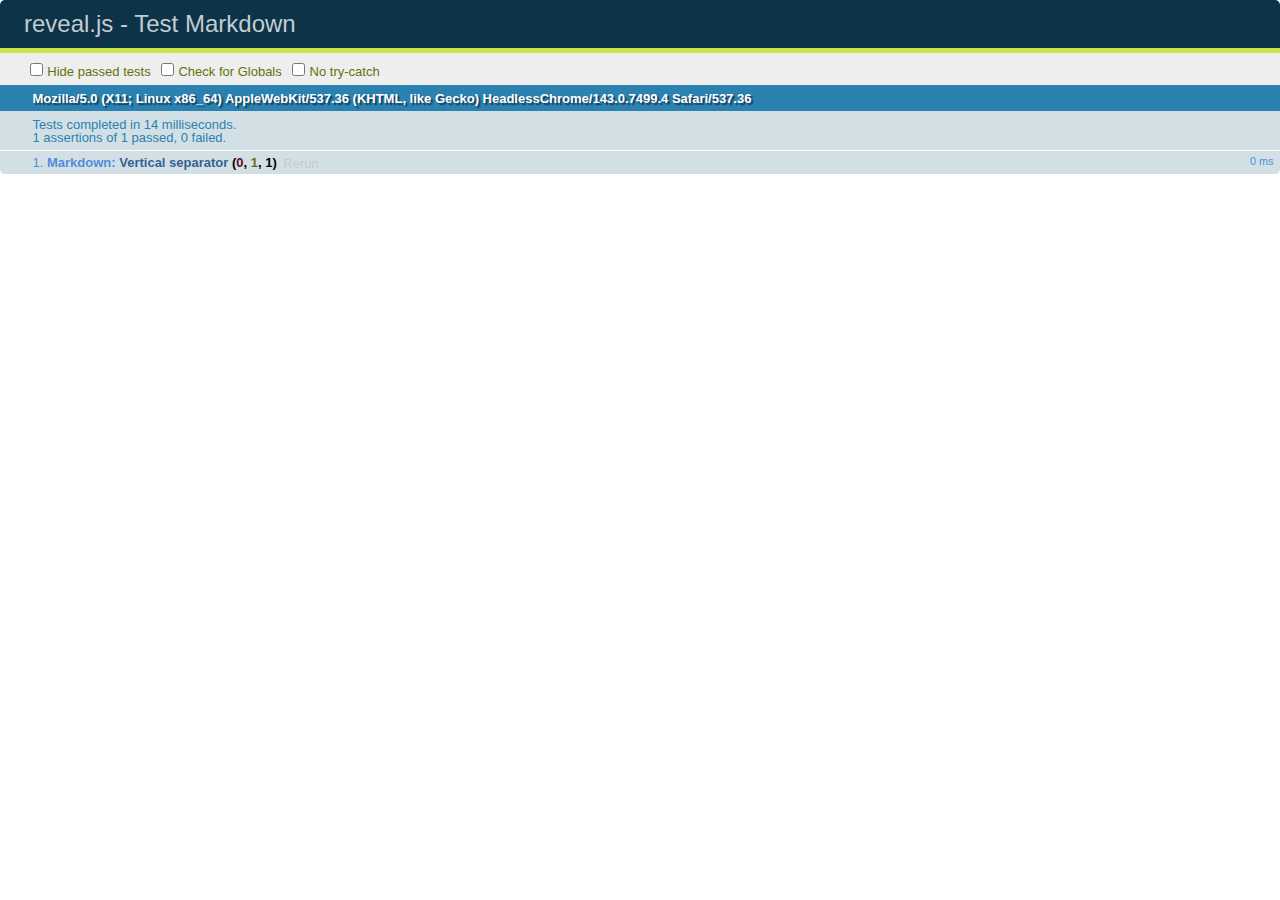
<file: reveal.js/test/test-markdown.html>
<!doctype html>
<html lang="en">

	<head>
		<meta charset="utf-8">

		<title>reveal.js - Test Markdown</title>

		<link rel="stylesheet" href="../css/reveal.min.css">
		<link rel="stylesheet" href="qunit-1.12.0.css">
	</head>

	<body style="overflow: auto;">

		<div id="qunit"></div>
  		<div id="qunit-fixture"></div>

		<div class="reveal" style="display: none;">

			<div class="slides">

				<!-- <section data-markdown="example.md" data-separator="^\n\n\n" data-vertical="^\n\n"></section> -->

				<!-- Slides are separated by newline + three dashes + newline, vertical slides identical but two dashes -->
				<section data-markdown data-separator="^\n---\n$" data-vertical="^\n--\n$">
					<script type="text/template">
						## Slide 1.1

						--

						## Slide 1.2

						---

						## Slide 2
					</script>
				</section>

			</div>

		</div>

		<script src="../lib/js/head.min.js"></script>
		<script src="../js/reveal.min.js"></script>
		<script src="../plugin/markdown/marked.js"></script>
		<script src="../plugin/markdown/markdown.js"></script>
		<script src="qunit-1.12.0.js"></script>

		<script src="test-markdown.js"></script>

	</body>
</html>
</file>
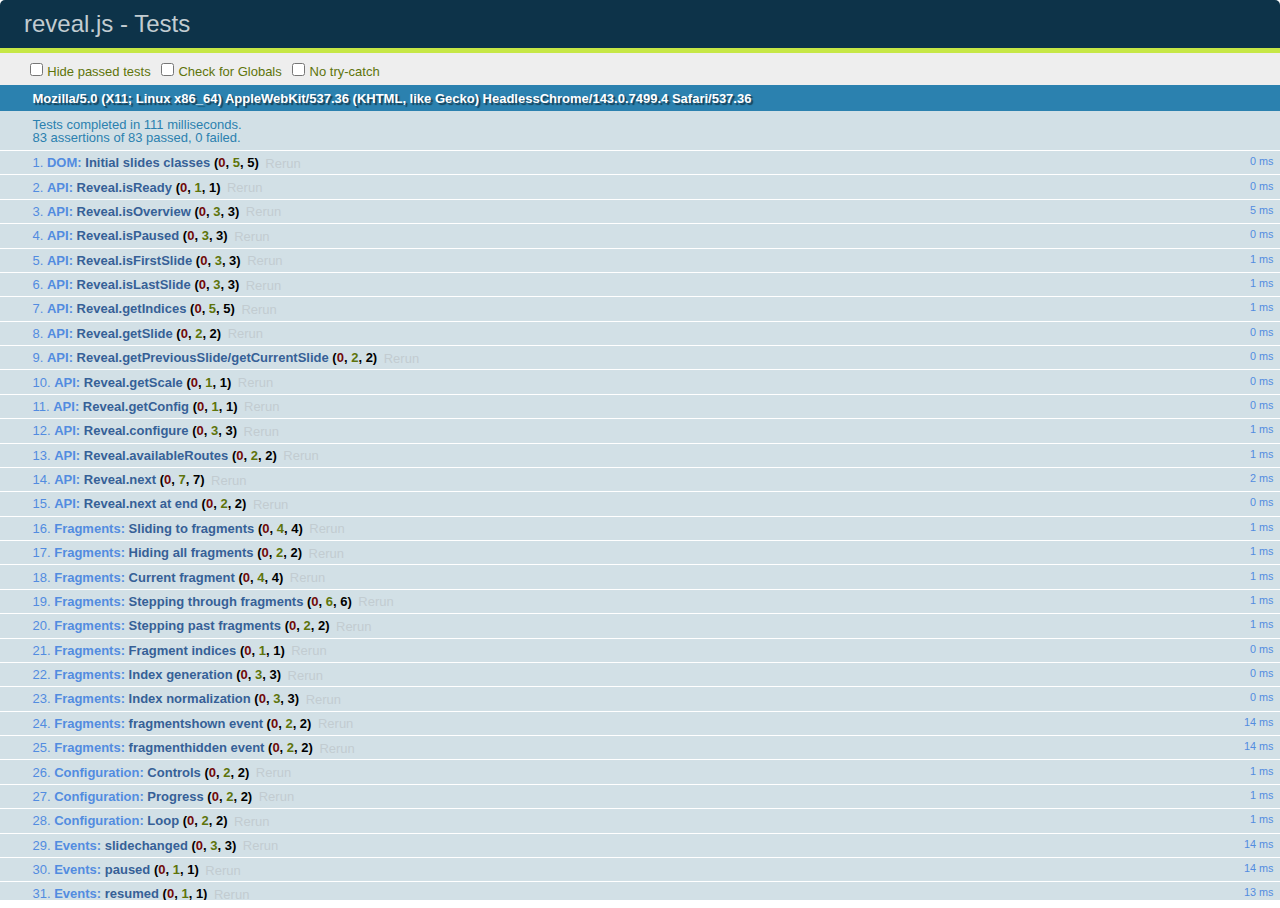
<file: reveal.js/test/test.html>
<!doctype html>
<html lang="en">

	<head>
		<meta charset="utf-8">

		<title>reveal.js - Tests</title>

		<link rel="stylesheet" href="../css/reveal.min.css">
		<link rel="stylesheet" href="qunit-1.12.0.css">
	</head>

	<body style="overflow: auto;">

		<div id="qunit"></div>
  		<div id="qunit-fixture"></div>

		<div class="reveal" style="display: none;">

			<div class="slides">

				<section>
					<h1>1</h1>
				</section>

				<section>
					<section>
						<h1>2.1</h1>
					</section>
					<section>
						<h1>2.2</h1>
					</section>
					<section>
						<h1>2.3</h1>
					</section>
				</section>

				<section id="fragment-slides">
					<section>
						<h1>3.1</h1>
						<ul>
							<li class="fragment">4.1</li>
							<li class="fragment">4.2</li>
							<li class="fragment">4.3</li>
						</ul>
					</section>

					<section>
						<h1>3.2</h1>
						<ul>
							<li class="fragment" data-fragment-index="0">4.1</li>
							<li class="fragment" data-fragment-index="0">4.2</li>
						</ul>
					</section>

					<section>
						<h1>3.3</h1>
						<ul>
							<li class="fragment" data-fragment-index="1">3.3.1</li>
							<li class="fragment" data-fragment-index="4">3.3.2</li>
							<li class="fragment" data-fragment-index="4">3.3.3</li>
						</ul>
					</section>
				</section>

				<section>
					<h1>4</h1>
				</section>

			</div>

		</div>

		<script src="../lib/js/head.min.js"></script>
		<script src="../js/reveal.min.js"></script>
		<script src="qunit-1.12.0.js"></script>

		<script src="test.js"></script>

	</body>
</html>
</file>
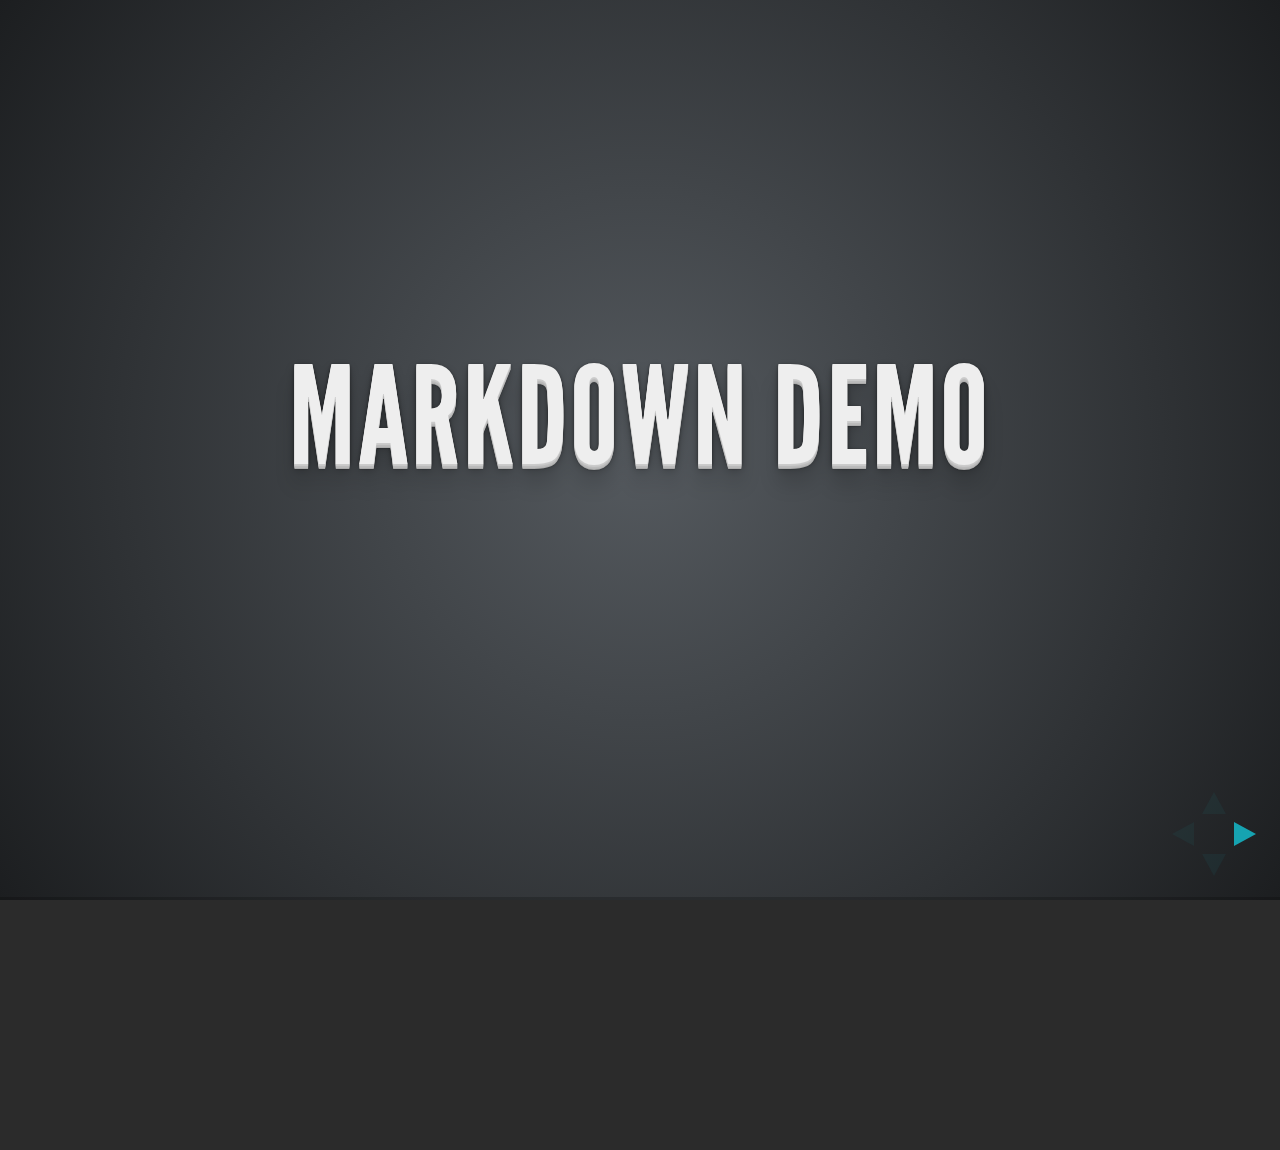
<file: reveal.js/plugin/markdown/example.html>
<!doctype html>
<html lang="en">

	<head>
		<meta charset="utf-8">

		<title>reveal.js - Markdown Demo</title>

		<link rel="stylesheet" href="../../css/reveal.css">
		<link rel="stylesheet" href="../../css/theme/default.css" id="theme">

        <link rel="stylesheet" href="../../lib/css/zenburn.css">
	</head>

	<body>

		<div class="reveal">

			<div class="slides">

                <!-- Use external markdown resource, separate slides by three newlines; vertical slides by two newlines -->
                <section data-markdown="example.md" data-separator="^\n\n\n" data-vertical="^\n\n"></section>

                <!-- Slides are separated by three dashes (quick 'n dirty regular expression) -->
                <section data-markdown data-separator="---">
                    <script type="text/template">
                        ## Demo 1
                        Slide 1
                        ---
                        ## Demo 1
                        Slide 2
                        ---
                        ## Demo 1
                        Slide 3
                    </script>
                </section>

                <!-- Slides are separated by newline + three dashes + newline, vertical slides identical but two dashes -->
                <section data-markdown data-separator="^\n---\n$" data-vertical="^\n--\n$">
                    <script type="text/template">
                        ## Demo 2
                        Slide 1.1

                        --

                        ## Demo 2
                        Slide 1.2

                        ---

                        ## Demo 2
                        Slide 2
                    </script>
                </section>

                <!-- No "extra" slides, since there are no separators defined (so they'll become horizontal rulers) -->
                <section data-markdown>
                    <script type="text/template">
                        A

                        ---

                        B

                        ---

                        C
                    </script>
                </section>

                <!-- Slide attributes -->
                <section data-markdown>
                    <script type="text/template">
                        <!-- .slide: data-background="#000000" -->
                        ## Slide attributes
                    </script>
                </section>

                <!-- Element attributes -->
                <section data-markdown>
                    <script type="text/template">
                        ## Element attributes
                        - Item 1 <!-- .element: class="fragment" data-fragment-index="2" -->
                        - Item 2 <!-- .element: class="fragment" data-fragment-index="1" -->
                    </script>
                </section>

                <!-- Code -->
                <section data-markdown>
                    <script type="text/template">
                        ```php
                        public function foo()
                        {
                            $foo = array(
                                'bar' => 'bar'
                            )
                        }
                        ```
                    </script>
                </section>

            </div>
		</div>

		<script src="../../lib/js/head.min.js"></script>
		<script src="../../js/reveal.js"></script>

		<script>

			Reveal.initialize({
				controls: true,
				progress: true,
				history: true,
				center: true,

				// Optional libraries used to extend on reveal.js
				dependencies: [
					{ src: '../../lib/js/classList.js', condition: function() { return !document.body.classList; } },
					{ src: 'marked.js', condition: function() { return !!document.querySelector( '[data-markdown]' ); } },
                    { src: 'markdown.js', condition: function() { return !!document.querySelector( '[data-markdown]' ); } },
                    { src: '../highlight/highlight.js', async: true, callback: function() { hljs.initHighlightingOnLoad(); } },
					{ src: '../notes/notes.js' }
				]
			});

		</script>

	</body>
</html>
</file>
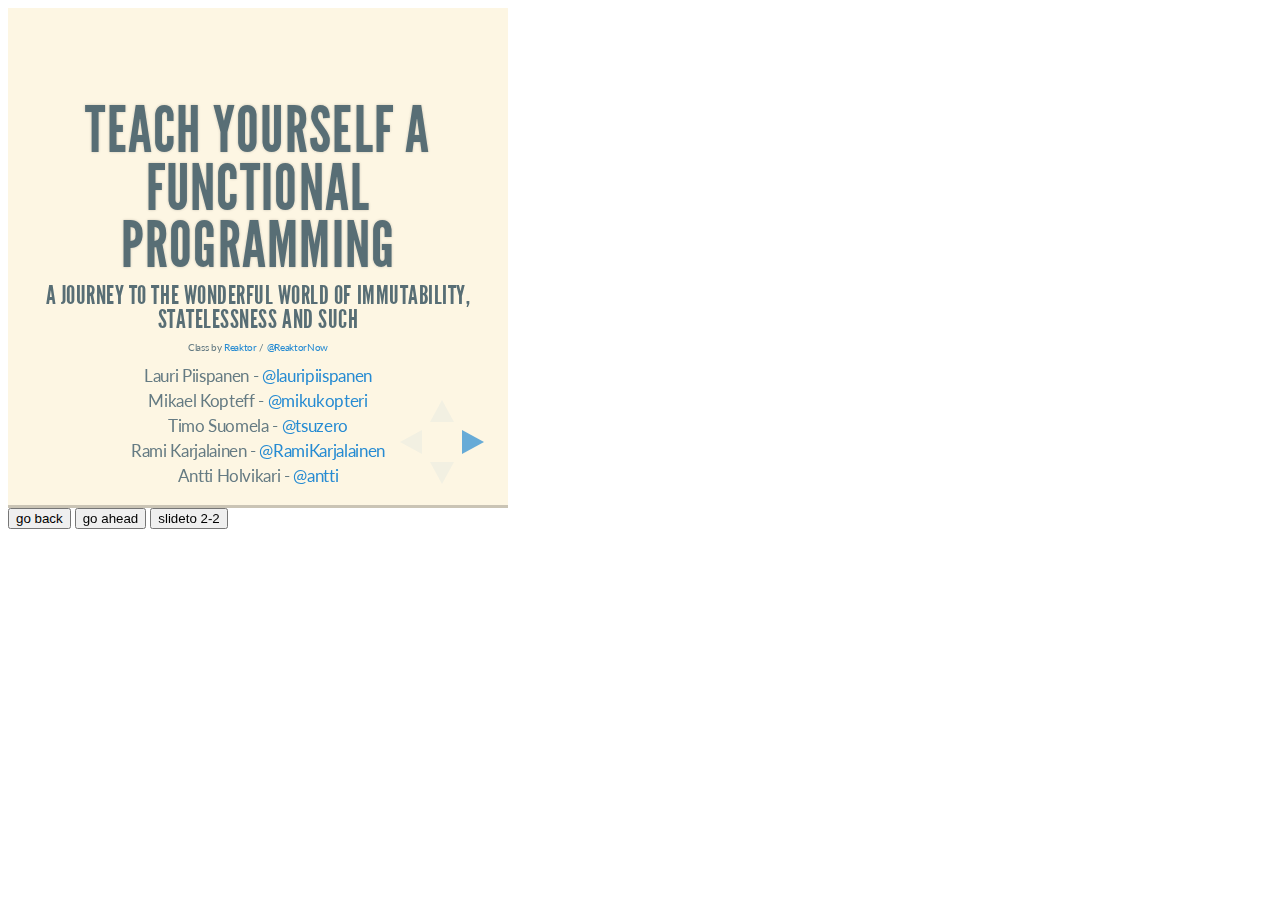
<file: reveal.js/plugin/postmessage/example.html>
<html>
	<body>

		<iframe id="reveal" src="../../index.html" style="border: 0;" width="500" height="500"></iframe>

		<div>
			<input id="back" type="button" value="go back"/>
			<input id="ahead" type="button" value="go ahead"/>
			<input id="slideto" type="button" value="slideto 2-2"/>
		</div>

		<script>

			(function (){

				var back = document.getElementById( 'back' ),
						ahead = document.getElementById( 'ahead' ),
						slideto = document.getElementById( 'slideto' ),
						reveal =  window.frames[0];

					back.addEventListener( 'click', function () {
						
					reveal.postMessage( JSON.stringify({method: 'prev', args: []}), '*' );
				}, false );

				ahead.addEventListener( 'click', function (){
					reveal.postMessage( JSON.stringify({method: 'next', args: []}), '*' );
				}, false );

				slideto.addEventListener( 'click', function (){
					reveal.postMessage( JSON.stringify({method: 'slide', args: [2,2]}), '*' );
				}, false );

			}());

		</script>

	</body>
</html>
</file>
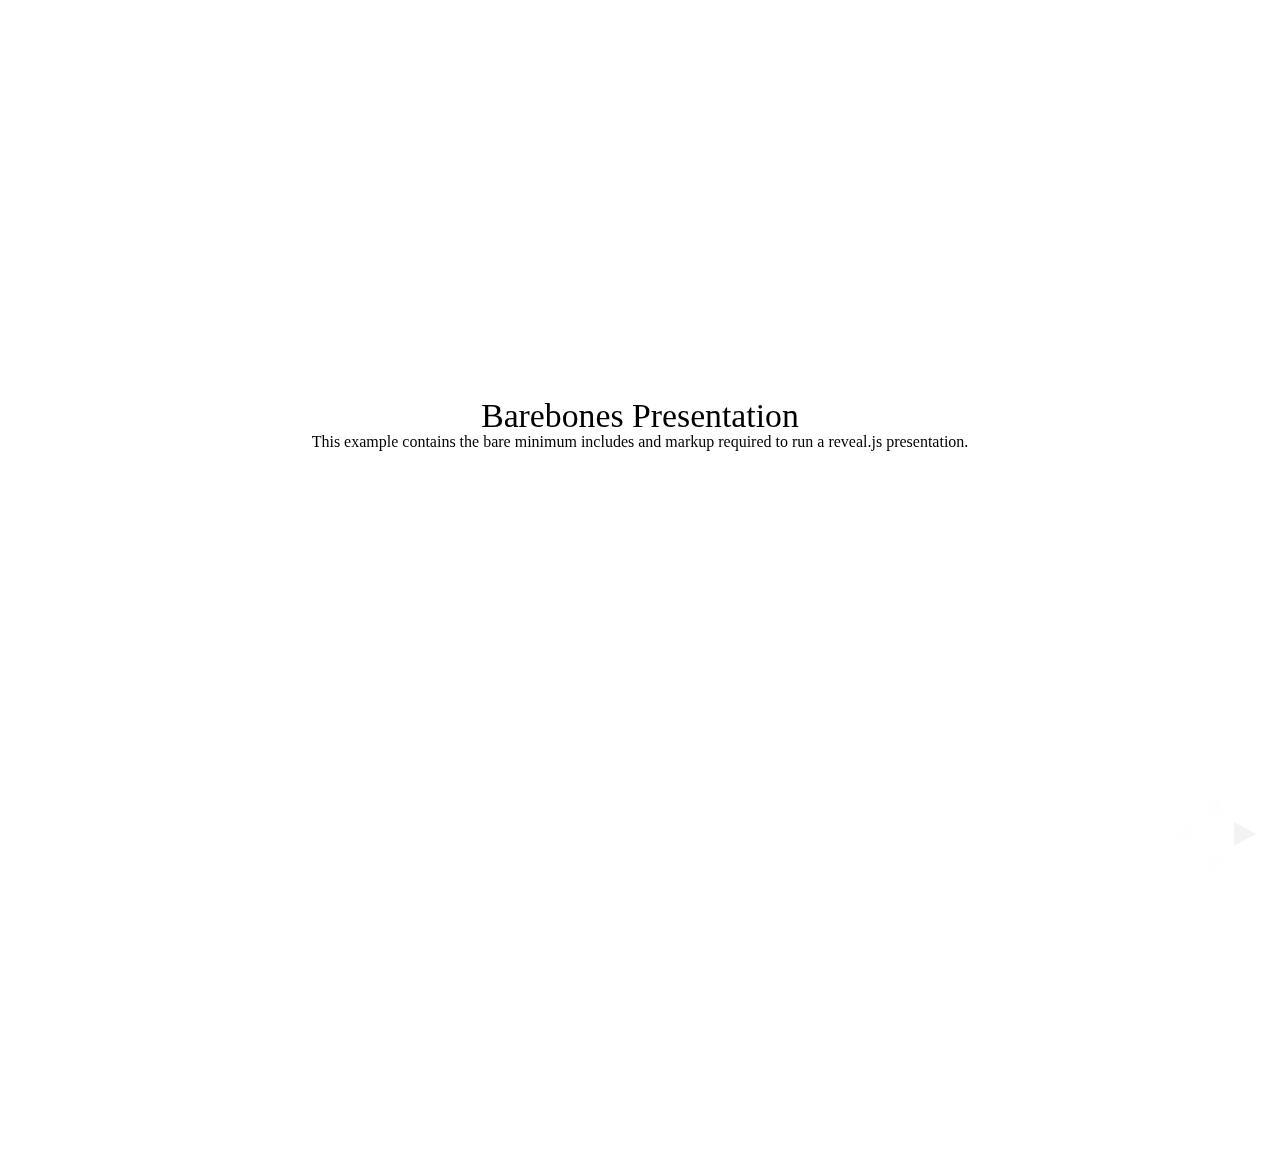
<file: reveal.js/test/examples/barebones.html>
<!doctype html>
<html lang="en">

	<head>
		<meta charset="utf-8">

		<title>reveal.js - Barebones</title>

		<link rel="stylesheet" href="../../css/reveal.min.css">
	</head>

	<body>

		<div class="reveal">

			<div class="slides">

				<section>
					<h2>Barebones Presentation</h2>
					<p>This example contains the bare minimum includes and markup required to run a reveal.js presentation.</p>
				</section>

				<section>
					<h2>No Theme</h2>
					<p>There's no theme included, so it will fall back on browser defaults.</p>
				</section>

			</div>

		</div>

		<script src="../../js/reveal.min.js"></script>

		<script>

			Reveal.initialize();

		</script>

	</body>
</html>
</file>
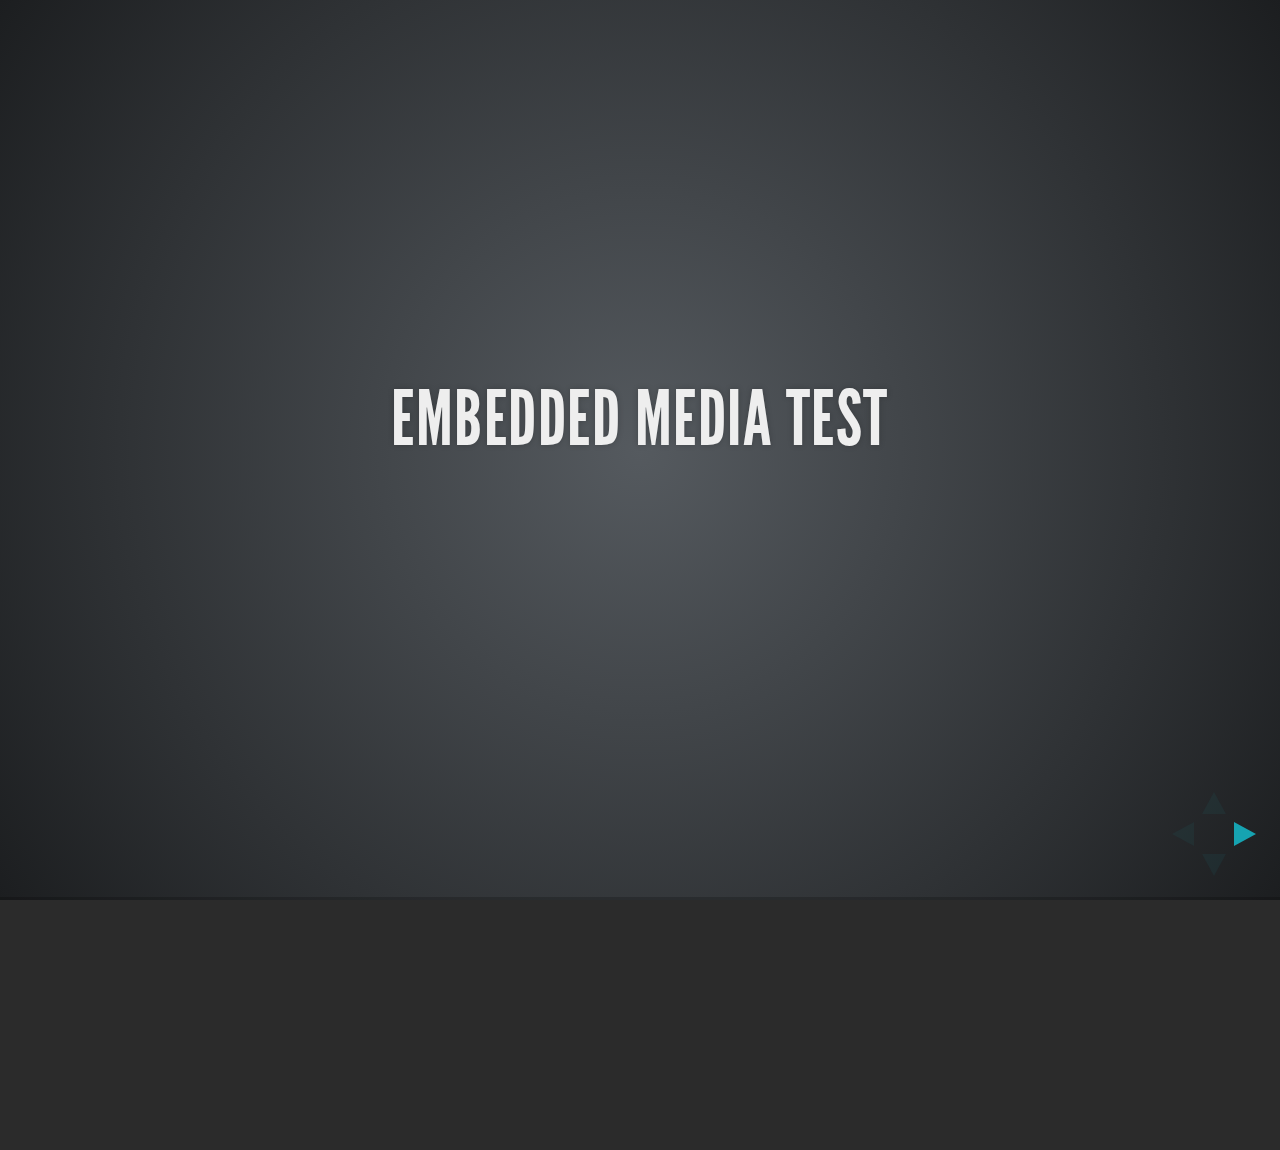
<file: reveal.js/test/examples/embedded-media.html>
<!doctype html>
<html lang="en">

	<head>
		<meta charset="utf-8">

		<title>reveal.js - Embedded Media</title>

		<meta name="viewport" content="width=device-width, initial-scale=1.0, maximum-scale=1.0, user-scalable=no">

		<link rel="stylesheet" href="../../css/reveal.min.css">
		<link rel="stylesheet" href="../../css/theme/default.css" id="theme">
	</head>

	<body>

		<div class="reveal">

			<div class="slides">

				<section>
					<h2>Embedded Media Test</h2>
				</section>

				<section>
					<iframe data-autoplay width="420" height="345" src="http://www.youtube.com/embed/l3RQZ4mcr1c"></iframe>
				</section>

				<section>
					<h2>Empty Slide</h2>
				</section>

			</div>

		</div>

		<script src="../../lib/js/head.min.js"></script>
		<script src="../../js/reveal.min.js"></script>

		<script>

			Reveal.initialize({
				transition: 'linear'
			});

		</script>

	</body>
</html>
</file>
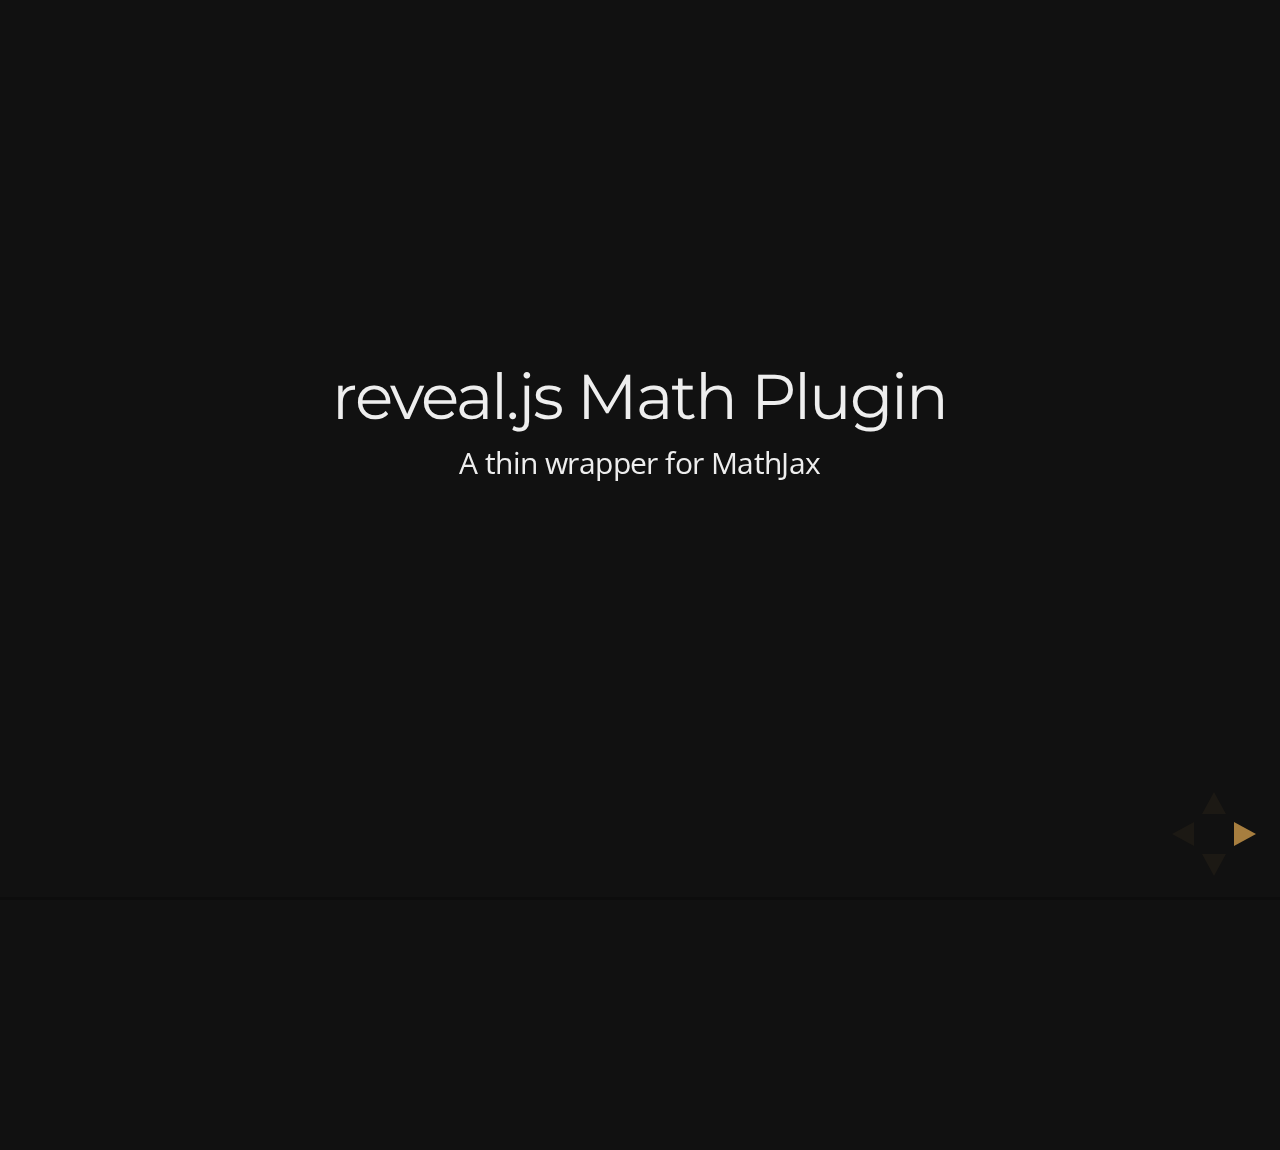
<file: reveal.js/test/examples/math.html>
<!doctype html>
<html lang="en">

	<head>
		<meta charset="utf-8">

		<title>reveal.js - Math Plugin</title>

		<meta name="viewport" content="width=device-width, initial-scale=1.0, maximum-scale=1.0, user-scalable=no">

		<link rel="stylesheet" href="../../css/reveal.min.css">
		<link rel="stylesheet" href="../../css/theme/night.css" id="theme">
	</head>

	<body>

		<div class="reveal">

			<div class="slides">

				<section>
					<h2>reveal.js Math Plugin</h2>
					<p>A thin wrapper for MathJax</p>
				</section>

				<section>
					<h3>The Lorenz Equations</h3>

					\[\begin{aligned}
					\dot{x} &amp; = \sigma(y-x) \\
					\dot{y} &amp; = \rho x - y - xz \\
					\dot{z} &amp; = -\beta z + xy
					\end{aligned} \]
				</section>

				<section>
					<h3>The Cauchy-Schwarz Inequality</h3>

					<script type="math/tex; mode=display">
						\left( \sum_{k=1}^n a_k b_k \right)^2 \leq \left( \sum_{k=1}^n a_k^2 \right) \left( \sum_{k=1}^n b_k^2 \right)
					</script>
				</section>

				<section>
					<h3>A Cross Product Formula</h3>

					\[\mathbf{V}_1 \times \mathbf{V}_2 =  \begin{vmatrix}
					\mathbf{i} &amp; \mathbf{j} &amp; \mathbf{k} \\
					\frac{\partial X}{\partial u} &amp;  \frac{\partial Y}{\partial u} &amp; 0 \\
					\frac{\partial X}{\partial v} &amp;  \frac{\partial Y}{\partial v} &amp; 0
					\end{vmatrix}  \]
				</section>

				<section>
					<h3>The probability of getting \(k\) heads when flipping \(n\) coins is</h3>

					\[P(E)   = {n \choose k} p^k (1-p)^{ n-k} \]
				</section>

				<section>
					<h3>An Identity of Ramanujan</h3>

					\[ \frac{1}{\Bigl(\sqrt{\phi \sqrt{5}}-\phi\Bigr) e^{\frac25 \pi}} =
					1+\frac{e^{-2\pi}} {1+\frac{e^{-4\pi}} {1+\frac{e^{-6\pi}}
					{1+\frac{e^{-8\pi}} {1+\ldots} } } } \]
				</section>

				<section>
					<h3>A Rogers-Ramanujan Identity</h3>

					\[  1 +  \frac{q^2}{(1-q)}+\frac{q^6}{(1-q)(1-q^2)}+\cdots =
					\prod_{j=0}^{\infty}\frac{1}{(1-q^{5j+2})(1-q^{5j+3})}\]
				</section>

				<section>
					<h3>Maxwell&#8217;s Equations</h3>

					\[  \begin{aligned}
					\nabla \times \vec{\mathbf{B}} -\, \frac1c\, \frac{\partial\vec{\mathbf{E}}}{\partial t} &amp; = \frac{4\pi}{c}\vec{\mathbf{j}} \\   \nabla \cdot \vec{\mathbf{E}} &amp; = 4 \pi \rho \\
					\nabla \times \vec{\mathbf{E}}\, +\, \frac1c\, \frac{\partial\vec{\mathbf{B}}}{\partial t} &amp; = \vec{\mathbf{0}} \\
					\nabla \cdot \vec{\mathbf{B}} &amp; = 0 \end{aligned}
					\]
				</section>

				<section>
					<section>
						<h3>The Lorenz Equations</h3>

						<div class="fragment">
							\[\begin{aligned}
							\dot{x} &amp; = \sigma(y-x) \\
							\dot{y} &amp; = \rho x - y - xz \\
							\dot{z} &amp; = -\beta z + xy
							\end{aligned} \]
						</div>
					</section>

					<section>
						<h3>The Cauchy-Schwarz Inequality</h3>

						<div class="fragment">
							\[ \left( \sum_{k=1}^n a_k b_k \right)^2 \leq \left( \sum_{k=1}^n a_k^2 \right) \left( \sum_{k=1}^n b_k^2 \right) \]
						</div>
					</section>

					<section>
						<h3>A Cross Product Formula</h3>

						<div class="fragment">
							\[\mathbf{V}_1 \times \mathbf{V}_2 =  \begin{vmatrix}
							\mathbf{i} &amp; \mathbf{j} &amp; \mathbf{k} \\
							\frac{\partial X}{\partial u} &amp;  \frac{\partial Y}{\partial u} &amp; 0 \\
							\frac{\partial X}{\partial v} &amp;  \frac{\partial Y}{\partial v} &amp; 0
							\end{vmatrix}  \]
						</div>
					</section>

					<section>
						<h3>The probability of getting \(k\) heads when flipping \(n\) coins is</h3>

						<div class="fragment">
							\[P(E)   = {n \choose k} p^k (1-p)^{ n-k} \]
						</div>
					</section>

					<section>
						<h3>An Identity of Ramanujan</h3>

						<div class="fragment">
							\[ \frac{1}{\Bigl(\sqrt{\phi \sqrt{5}}-\phi\Bigr) e^{\frac25 \pi}} =
							1+\frac{e^{-2\pi}} {1+\frac{e^{-4\pi}} {1+\frac{e^{-6\pi}}
							{1+\frac{e^{-8\pi}} {1+\ldots} } } } \]
						</div>
					</section>

					<section>
						<h3>A Rogers-Ramanujan Identity</h3>

						<div class="fragment">
							\[  1 +  \frac{q^2}{(1-q)}+\frac{q^6}{(1-q)(1-q^2)}+\cdots =
							\prod_{j=0}^{\infty}\frac{1}{(1-q^{5j+2})(1-q^{5j+3})}\]
						</div>
					</section>

					<section>
						<h3>Maxwell&#8217;s Equations</h3>

						<div class="fragment">
							\[  \begin{aligned}
							\nabla \times \vec{\mathbf{B}} -\, \frac1c\, \frac{\partial\vec{\mathbf{E}}}{\partial t} &amp; = \frac{4\pi}{c}\vec{\mathbf{j}} \\   \nabla \cdot \vec{\mathbf{E}} &amp; = 4 \pi \rho \\
							\nabla \times \vec{\mathbf{E}}\, +\, \frac1c\, \frac{\partial\vec{\mathbf{B}}}{\partial t} &amp; = \vec{\mathbf{0}} \\
							\nabla \cdot \vec{\mathbf{B}} &amp; = 0 \end{aligned}
							\]
						</div>
					</section>
				</section>

			</div>

		</div>

		<script src="../../lib/js/head.min.js"></script>
		<script src="../../js/reveal.min.js"></script>

		<script>

			Reveal.initialize({
				history: true,
				transition: 'linear',

				math: {
					// mathjax: 'http://cdn.mathjax.org/mathjax/latest/MathJax.js',
					config: 'TeX-AMS_HTML-full'
				},

				dependencies: [
					{ src: '../../lib/js/classList.js' },
					{ src: '../../plugin/math/math.js', async: true }
				]
			});

		</script>

	</body>
</html>
</file>
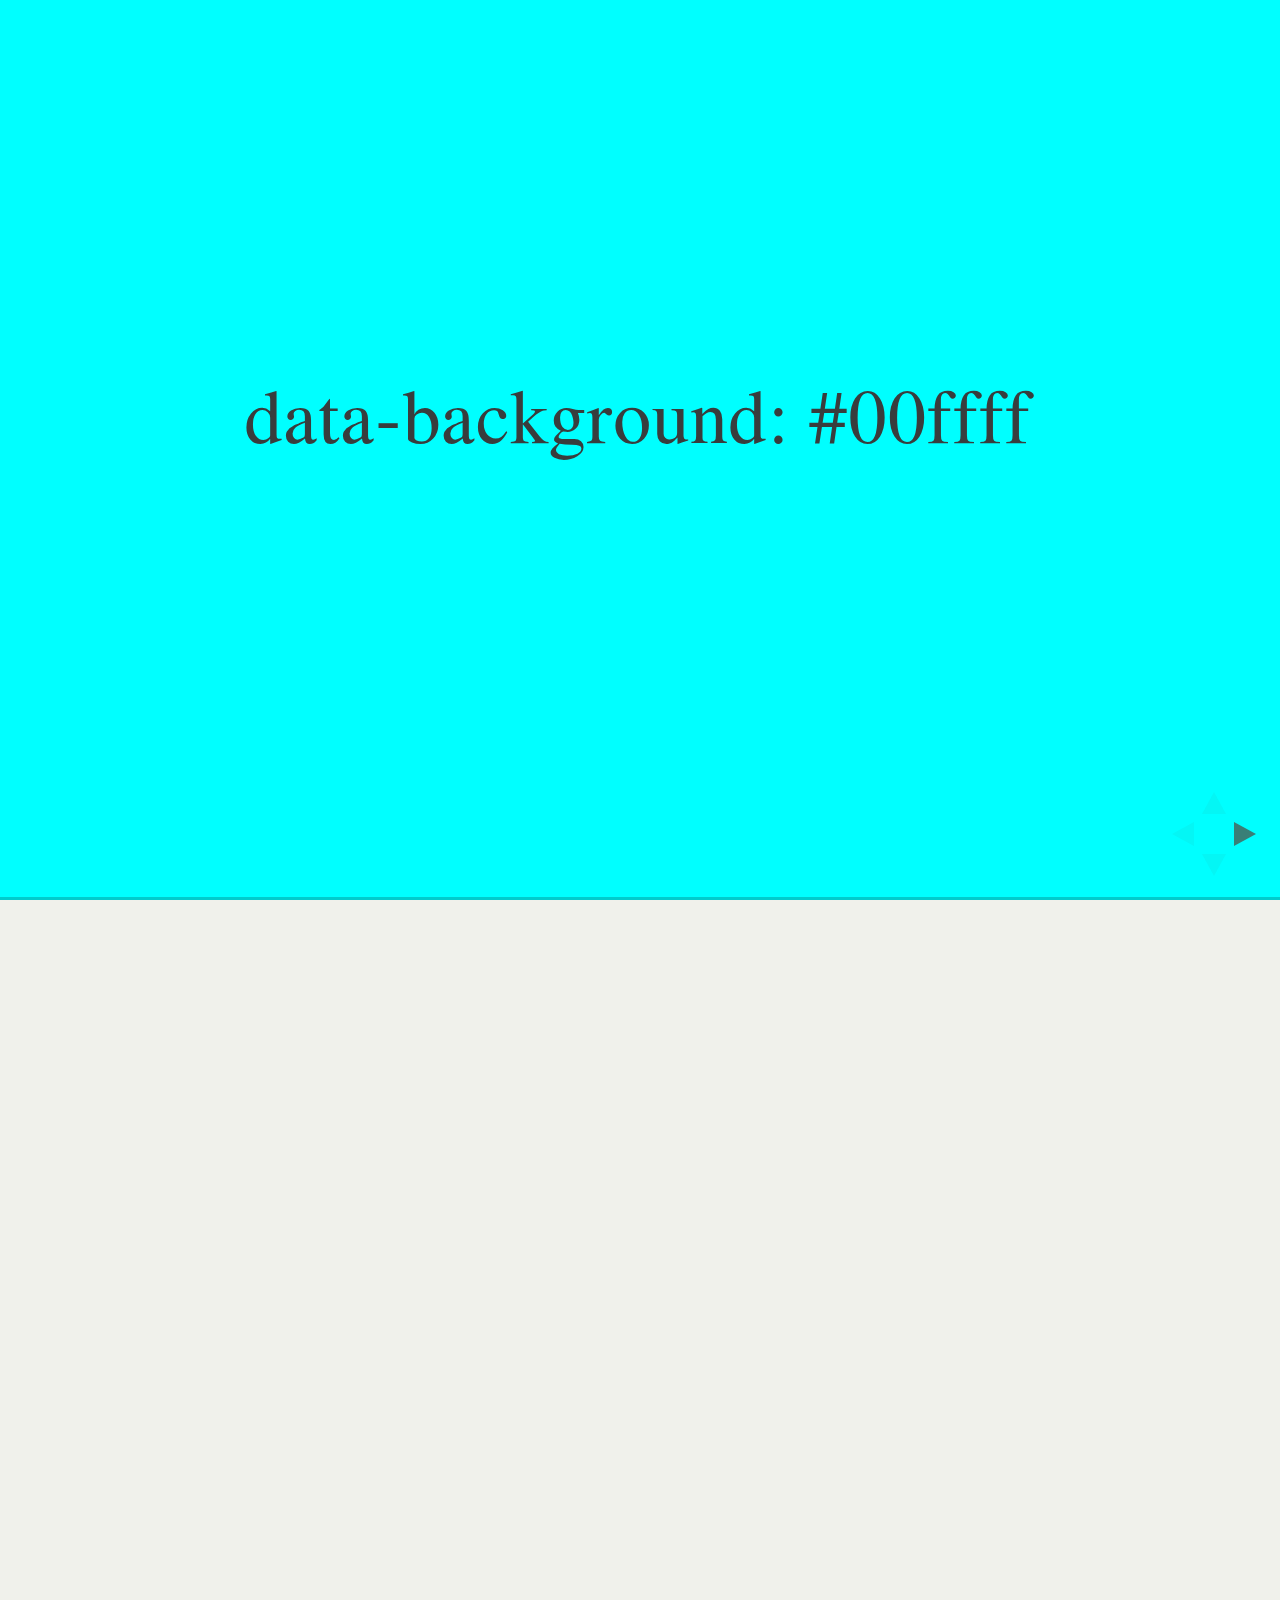
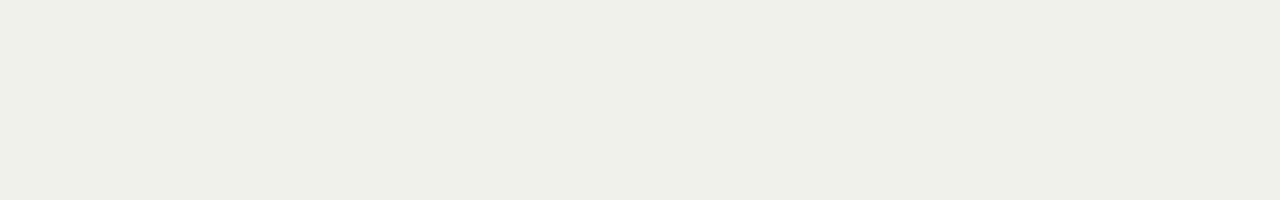
<file: reveal.js/test/examples/slide-backgrounds.html>
<!doctype html>
<html lang="en">

	<head>
		<meta charset="utf-8">

		<title>reveal.js - Slide Backgrounds</title>

		<meta name="viewport" content="width=device-width, initial-scale=1.0, maximum-scale=1.0, user-scalable=no">

		<link rel="stylesheet" href="../../css/reveal.min.css">
		<link rel="stylesheet" href="../../css/theme/serif.css" id="theme">
	</head>

	<body>

		<div class="reveal">

			<div class="slides">

				<section data-background="#00ffff">
					<h2>data-background: #00ffff</h2>
				</section>

				<section data-background="#bb00bb">
					<h2>data-background: #bb00bb</h2>
				</section>

				<section>
					<section data-background="#ff0000">
						<h2>data-background: #ff0000</h2>
					</section>
					<section data-background="rgba(0, 0, 0, 0.2)">
						<h2>data-background: rgba(0, 0, 0, 0.2)</h2>
					</section>
					<section data-background="salmon">
						<h2>data-background: salmon</h2>
					</section>
				</section>

				<section data-background="rgba(0, 100, 100, 0.2)">
					<section>
						<h2>Background applied to stack</h2>
					</section>
					<section>
						<h2>Background applied to stack</h2>
					</section>
					<section data-background="rgba(100, 0, 0, 0.2)">
						<h2>Background applied to slide inside of stack</h2>
					</section>
				</section>

				<section data-background-transition="slide" data-background="assets/image1.png" style="background: rgba(255,255,255,0.9)">
					<h2>Background image</h2>
				</section>

				<section>
					<section data-background-transition="slide" data-background="assets/image1.png" style="background: rgba(255,255,255,0.9)">
						<h2>Background image</h2>
					</section>
					<section data-background-transition="slide" data-background="assets/image1.png" style="background: rgba(255,255,255,0.9)">
						<h2>Background image</h2>
					</section>
				</section>

				<section data-background="assets/image2.png" data-background-size="100px" data-background-repeat="repeat" data-background-color="#111" style="background: rgba(255,255,255,0.9)">
					<h2>Background image</h2>
					<pre>data-background-size="100px" data-background-repeat="repeat" data-background-color="#111"</pre>
				</section>

				<section data-background="#888888">
					<h2>Same background twice (1/2)</h2>
				</section>
				<section data-background="#888888">
					<h2>Same background twice (2/2)</h2>
				</section>

				<section>
					<section data-background="#417203">
						<h2>Same background twice vertical (1/2)</h2>
					</section>
					<section data-background="#417203">
						<h2>Same background twice vertical (2/2)</h2>
					</section>
				</section>

				<section data-background="#934f4d">
					<h2>Same background from horizontal to vertical (1/3)</h2>
				</section>
				<section>
					<section data-background="#934f4d">
						<h2>Same background from horizontal to vertical (2/3)</h2>
					</section>
					<section data-background="#934f4d">
						<h2>Same background from horizontal to vertical (3/3)</h2>
					</section>
				</section>

			</div>

		</div>

		<script src="../../lib/js/head.min.js"></script>
		<script src="../../js/reveal.min.js"></script>

		<script>

			// Full list of configuration options available here:
			// https://github.com/hakimel/reveal.js#configuration
			Reveal.initialize({
				center: true,
				// rtl: true,

				transition: 'linear',
				// transitionSpeed: 'slow',
				// backgroundTransition: 'slide'
			});

		</script>

	</body>
</html>
</file>
<file: style.css>
html, body, div, span, applet, object, iframe,
h1, h2, h3, h4, h5, h6, p, blockquote, pre,
a, abbr, acronym, address, big, cite, code,
del, dfn, em, img, ins, kbd, q, s, samp,
small, strike, strong, sub, sup, tt, var,
b, u, i, center,
dl, dt, dd, ol, ul, li,
fieldset, form, label, legend,
table, caption, tbody, tfoot, thead, tr, th, td,
article, aside, canvas, details, embed, 
figure, figcaption, footer, header, hgroup, 
menu, nav, output, ruby, section, summary,
time, mark, audio, video {
    margin: 0;
    padding: 0;
    border: 0;
    font-size: 100%;
    font: inherit;
    vertical-align: baseline;
}

/* HTML5 display-role reset for older browsers */
article, aside, details, figcaption, figure, 
footer, header, hgroup, menu, nav, section {
    display: block;
}
body {
    line-height: 1;
}
ol, ul {
    list-style: none;
}
blockquote, q {
    quotes: none;
}
blockquote:before, blockquote:after,
q:before, q:after {
    content: '';
    content: none;
}

table {
    border-collapse: collapse;
    border-spacing: 0;
}


body {
    font-family: 'PT Sans', sans-serif;
    
    min-height: 740px;

    background: rgb(215, 215, 215);
    background: -webkit-gradient(radial, 50% 50%, 0, 50% 50%, 500, from(rgb(240, 240, 240)), to(rgb(190, 190, 190)));
    background: -webkit-radial-gradient(rgb(240, 240, 240), rgb(190, 190, 190));
    background:    -moz-radial-gradient(rgb(240, 240, 240), rgb(190, 190, 190));
    background:      -o-radial-gradient(rgb(240, 240, 240), rgb(190, 190, 190));
    background:         radial-gradient(rgb(240, 240, 240), rgb(190, 190, 190));

    -webkit-font-smoothing: antialiased;
}

b, strong { font-weight: bold }
i, em { font-style: italic}

a {
    color: inherit;
    text-decoration: none;
    padding: 0 0.1em;
    background: rgba(255,255,255,0.5);
    text-shadow: -1px -1px 2px rgba(100,100,100,0.9);
    border-radius: 0.2em;
    
    -webkit-transition: 0.5s;
    -moz-transition:    0.5s;
    -ms-transition:     0.5s;
    -o-transition:      0.5s;
    transition:         0.5s;
}

a:hover {
    background: rgba(255,255,255,1);
    text-shadow: -1px -1px 2px rgba(100,100,100,0.5);
}

/* enable clicking on elements 'hiding' behind body in 3D */
body     { pointer-events: none; }
#impress { pointer-events: auto; }

/* COMMON STEP STYLES */

.step {
    width: 900px;
    padding: 40px;

    -webkit-box-sizing: border-box;
    -moz-box-sizing:    border-box;
    -ms-box-sizing:     border-box;
    -o-box-sizing:      border-box;
    box-sizing:         border-box;

    font-family: 'PT Serif', georgia, serif;

    font-size: 48px;
    line-height: 1.5;
}

.step {
    -webkit-transition: opacity 1s;
    -moz-transition:    opacity 1s;
    -ms-transition:     opacity 1s;
    -o-transition:      opacity 1s;
    transition:         opacity 1s;
}

/* fade out inactive slides */
.step:not(.active) {
    opacity: 0.3;
}

/* TYPOGRAPHY */
.step h1 {
    font-size: 1.5em;
}
</file>
<file: reveal.js/css/theme/solarized.css>
@import url(https://fonts.googleapis.com/css?family=Lato:400,700,400italic,700italic);
/**
 * Solarized Light theme for reveal.js.
 * Author: Achim Staebler
 */
@font-face {
  font-family: 'League Gothic';
  src: url("../../lib/font/league_gothic-webfont.eot");
  src: url("../../lib/font/league_gothic-webfont.eot?#iefix") format("embedded-opentype"), url("../../lib/font/league_gothic-webfont.woff") format("woff"), url("../../lib/font/league_gothic-webfont.ttf") format("truetype"), url("../../lib/font/league_gothic-webfont.svg#LeagueGothicRegular") format("svg");
  font-weight: normal;
  font-style: normal; }

/**
 * Solarized colors by Ethan Schoonover
 */
html * {
  color-profile: sRGB;
  rendering-intent: auto; }

/*********************************************
 * GLOBAL STYLES
 *********************************************/
body {
  background: #fdf6e3;
  background-color: #fdf6e3; }

.reveal {
  font-family: "Lato", sans-serif;
  font-size: 36px;
  font-weight: normal;
  letter-spacing: -0.02em;
  color: #657b83; }

::selection {
  color: white;
  background: #d33682;
  text-shadow: none; }

/*********************************************
 * HEADERS
 *********************************************/
.reveal h1,
.reveal h2,
.reveal h3,
.reveal h4,
.reveal h5,
.reveal h6 {
  margin: 0 0 20px 0;
  color: #586e75;
  font-family: "League Gothic", Impact, sans-serif;
  line-height: 0.9em;
  letter-spacing: 0.02em;
  text-transform: uppercase;
  text-shadow: none; }

.reveal h1 {
  text-shadow: 0px 0px 6px rgba(0, 0, 0, 0.2); }

/*********************************************
 * LINKS
 *********************************************/
.reveal a:not(.image) {
  color: #268bd2;
  text-decoration: none;
  -webkit-transition: color .15s ease;
  -moz-transition: color .15s ease;
  -ms-transition: color .15s ease;
  -o-transition: color .15s ease;
  transition: color .15s ease; }

.reveal a:not(.image):hover {
  color: #78b9e6;
  text-shadow: none;
  border: none; }

.reveal .roll span:after {
  color: #fff;
  background: #1a6091; }

/*********************************************
 * IMAGES
 *********************************************/
.reveal section img {
  margin: 15px 0px;
  background: rgba(255, 255, 255, 0.12);
  border: 4px solid #657b83;
  box-shadow: 0 0 10px rgba(0, 0, 0, 0.15);
  -webkit-transition: all .2s linear;
  -moz-transition: all .2s linear;
  -ms-transition: all .2s linear;
  -o-transition: all .2s linear;
  transition: all .2s linear; }

.reveal a:hover img {
  background: rgba(255, 255, 255, 0.2);
  border-color: #268bd2;
  box-shadow: 0 0 20px rgba(0, 0, 0, 0.55); }

/*********************************************
 * NAVIGATION CONTROLS
 *********************************************/
.reveal .controls div.navigate-left,
.reveal .controls div.navigate-left.enabled {
  border-right-color: #268bd2; }

.reveal .controls div.navigate-right,
.reveal .controls div.navigate-right.enabled {
  border-left-color: #268bd2; }

.reveal .controls div.navigate-up,
.reveal .controls div.navigate-up.enabled {
  border-bottom-color: #268bd2; }

.reveal .controls div.navigate-down,
.reveal .controls div.navigate-down.enabled {
  border-top-color: #268bd2; }

.reveal .controls div.navigate-left.enabled:hover {
  border-right-color: #78b9e6; }

.reveal .controls div.navigate-right.enabled:hover {
  border-left-color: #78b9e6; }

.reveal .controls div.navigate-up.enabled:hover {
  border-bottom-color: #78b9e6; }

.reveal .controls div.navigate-down.enabled:hover {
  border-top-color: #78b9e6; }

/*********************************************
 * PROGRESS BAR
 *********************************************/
.reveal .progress {
  background: rgba(0, 0, 0, 0.2); }

.reveal .progress span {
  background: #268bd2;
  -webkit-transition: width 800ms cubic-bezier(0.26, 0.86, 0.44, 0.985);
  -moz-transition: width 800ms cubic-bezier(0.26, 0.86, 0.44, 0.985);
  -ms-transition: width 800ms cubic-bezier(0.26, 0.86, 0.44, 0.985);
  -o-transition: width 800ms cubic-bezier(0.26, 0.86, 0.44, 0.985);
  transition: width 800ms cubic-bezier(0.26, 0.86, 0.44, 0.985); }

/*********************************************
 * SLIDE NUMBER
 *********************************************/
.reveal .slide-number {
  color: #268bd2; }
</file>
<file: reveal.js/lib/css/zenburn.css>
/*

Zenburn style from voldmar.ru (c) Vladimir Epifanov <voldmar@voldmar.ru>
based on dark.css by Ivan Sagalaev

*/

pre code {
  display: block; padding: 0.5em;
  background: #3F3F3F;
  color: #DCDCDC;
}

pre .keyword,
pre .tag,
pre .css .class,
pre .css .id,
pre .lisp .title,
pre .nginx .title,
pre .request,
pre .status,
pre .clojure .attribute {
  color: #E3CEAB;
}

pre .django .template_tag,
pre .django .variable,
pre .django .filter .argument {
  color: #DCDCDC;
}

pre .number,
pre .date {
  color: #8CD0D3;
}

pre .dos .envvar,
pre .dos .stream,
pre .variable,
pre .apache .sqbracket {
  color: #EFDCBC;
}

pre .dos .flow,
pre .diff .change,
pre .python .exception,
pre .python .built_in,
pre .literal,
pre .tex .special {
  color: #EFEFAF;
}

pre .diff .chunk,
pre .subst {
  color: #8F8F8F;
}

pre .dos .keyword,
pre .python .decorator,
pre .title,
pre .haskell .type,
pre .diff .header,
pre .ruby .class .parent,
pre .apache .tag,
pre .nginx .built_in,
pre .tex .command,
pre .prompt {
    color: #efef8f;
}

pre .dos .winutils,
pre .ruby .symbol,
pre .ruby .symbol .string,
pre .ruby .string {
  color: #DCA3A3;
}

pre .diff .deletion,
pre .string,
pre .tag .value,
pre .preprocessor,
pre .built_in,
pre .sql .aggregate,
pre .javadoc,
pre .smalltalk .class,
pre .smalltalk .localvars,
pre .smalltalk .array,
pre .css .rules .value,
pre .attr_selector,
pre .pseudo,
pre .apache .cbracket,
pre .tex .formula {
  color: #CC9393;
}

pre .shebang,
pre .diff .addition,
pre .comment,
pre .java .annotation,
pre .template_comment,
pre .pi,
pre .doctype {
  color: #7F9F7F;
}

pre .coffeescript .javascript,
pre .javascript .xml,
pre .tex .formula,
pre .xml .javascript,
pre .xml .vbscript,
pre .xml .css,
pre .xml .cdata {
  opacity: 0.5;
}
</file>
<file: reveal.js/css/reveal.css>
@charset "UTF-8";

/*!
 * reveal.js
 * http://lab.hakim.se/reveal-js
 * MIT licensed
 *
 * Copyright (C) 2014 Hakim El Hattab, http://hakim.se
 */


/*********************************************
 * RESET STYLES
 *********************************************/

html, body, .reveal div, .reveal span, .reveal applet, .reveal object, .reveal iframe,
.reveal h1, .reveal h2, .reveal h3, .reveal h4, .reveal h5, .reveal h6, .reveal p, .reveal blockquote, .reveal pre,
.reveal a, .reveal abbr, .reveal acronym, .reveal address, .reveal big, .reveal cite, .reveal code,
.reveal del, .reveal dfn, .reveal em, .reveal img, .reveal ins, .reveal kbd, .reveal q, .reveal s, .reveal samp,
.reveal small, .reveal strike, .reveal strong, .reveal sub, .reveal sup, .reveal tt, .reveal var,
.reveal b, .reveal u, .reveal i, .reveal center,
.reveal dl, .reveal dt, .reveal dd, .reveal ol, .reveal ul, .reveal li,
.reveal fieldset, .reveal form, .reveal label, .reveal legend,
.reveal table, .reveal caption, .reveal tbody, .reveal tfoot, .reveal thead, .reveal tr, .reveal th, .reveal td,
.reveal article, .reveal aside, .reveal canvas, .reveal details, .reveal embed,
.reveal figure, .reveal figcaption, .reveal footer, .reveal header, .reveal hgroup,
.reveal menu, .reveal nav, .reveal output, .reveal ruby, .reveal section, .reveal summary,
.reveal time, .reveal mark, .reveal audio, video {
	margin: 0;
	padding: 0;
	border: 0;
	font-size: 100%;
	font: inherit;
	vertical-align: baseline;
}

.reveal article, .reveal aside, .reveal details, .reveal figcaption, .reveal figure,
.reveal footer, .reveal header, .reveal hgroup, .reveal menu, .reveal nav, .reveal section {
	display: block;
}


/*********************************************
 * GLOBAL STYLES
 *********************************************/

html,
body {
	width: 100%;
	height: 100%;
	overflow: hidden;
}

body {
	position: relative;
	line-height: 1;
}

::selection {
	background: #FF5E99;
	color: #fff;
	text-shadow: none;
}


/*********************************************
 * HEADERS
 *********************************************/

.reveal h1,
.reveal h2,
.reveal h3,
.reveal h4,
.reveal h5,
.reveal h6 {
	-webkit-hyphens: auto;
	   -moz-hyphens: auto;
	        hyphens: auto;

	word-wrap: break-word;
	line-height: 1;
}

.reveal h1 { font-size: 3.77em; }
.reveal h2 { font-size: 2.11em;	}
.reveal h3 { font-size: 1.55em;	}
.reveal h4 { font-size: 1em;	}


/*********************************************
 * VIEW FRAGMENTS
 *********************************************/

.reveal .slides section .fragment {
	opacity: 0;

	-webkit-transition: all .2s ease;
	   -moz-transition: all .2s ease;
	    -ms-transition: all .2s ease;
	     -o-transition: all .2s ease;
	        transition: all .2s ease;
}
	.reveal .slides section .fragment.visible {
		opacity: 1;
	}

.reveal .slides section .fragment.grow {
	opacity: 1;
}
	.reveal .slides section .fragment.grow.visible {
		-webkit-transform: scale( 1.3 );
		   -moz-transform: scale( 1.3 );
		    -ms-transform: scale( 1.3 );
		     -o-transform: scale( 1.3 );
		        transform: scale( 1.3 );
	}

.reveal .slides section .fragment.shrink {
	opacity: 1;
}
	.reveal .slides section .fragment.shrink.visible {
		-webkit-transform: scale( 0.7 );
		   -moz-transform: scale( 0.7 );
		    -ms-transform: scale( 0.7 );
		     -o-transform: scale( 0.7 );
		        transform: scale( 0.7 );
	}

.reveal .slides section .fragment.zoom-in {
	opacity: 0;

	-webkit-transform: scale( 0.1 );
	   -moz-transform: scale( 0.1 );
	    -ms-transform: scale( 0.1 );
	     -o-transform: scale( 0.1 );
	        transform: scale( 0.1 );
}

	.reveal .slides section .fragment.zoom-in.visible {
		opacity: 1;

		-webkit-transform: scale( 1 );
		   -moz-transform: scale( 1 );
		    -ms-transform: scale( 1 );
		     -o-transform: scale( 1 );
		        transform: scale( 1 );
	}

.reveal .slides section .fragment.roll-in {
	opacity: 0;

	-webkit-transform: rotateX( 90deg );
	   -moz-transform: rotateX( 90deg );
	    -ms-transform: rotateX( 90deg );
	     -o-transform: rotateX( 90deg );
	        transform: rotateX( 90deg );
}
	.reveal .slides section .fragment.roll-in.visible {
		opacity: 1;

		-webkit-transform: rotateX( 0 );
		   -moz-transform: rotateX( 0 );
		    -ms-transform: rotateX( 0 );
		     -o-transform: rotateX( 0 );
		        transform: rotateX( 0 );
	}

.reveal .slides section .fragment.fade-out {
	opacity: 1;
}
	.reveal .slides section .fragment.fade-out.visible {
		opacity: 0;
	}

.reveal .slides section .fragment.semi-fade-out {
	opacity: 1;
}
	.reveal .slides section .fragment.semi-fade-out.visible {
		opacity: 0.5;
	}

.reveal .slides section .fragment.current-visible {
	opacity:0;
}

.reveal .slides section .fragment.current-visible.current-fragment {
	opacity:1;
}

.reveal .slides section .fragment.highlight-red,
.reveal .slides section .fragment.highlight-current-red,
.reveal .slides section .fragment.highlight-green,
.reveal .slides section .fragment.highlight-current-green,
.reveal .slides section .fragment.highlight-blue,
.reveal .slides section .fragment.highlight-current-blue {
	opacity: 1;
}
	.reveal .slides section .fragment.highlight-red.visible {
		color: #ff2c2d
	}
	.reveal .slides section .fragment.highlight-green.visible {
		color: #17ff2e;
	}
	.reveal .slides section .fragment.highlight-blue.visible {
		color: #1b91ff;
	}

.reveal .slides section .fragment.highlight-current-red.current-fragment {
	color: #ff2c2d
}
.reveal .slides section .fragment.highlight-current-green.current-fragment {
	color: #17ff2e;
}
.reveal .slides section .fragment.highlight-current-blue.current-fragment {
	color: #1b91ff;
}


/*********************************************
 * DEFAULT ELEMENT STYLES
 *********************************************/

/* Fixes issue in Chrome where italic fonts did not appear when printing to PDF */
.reveal:after {
  content: '';
  font-style: italic;
}

.reveal iframe {
	z-index: 1;
}

/* Ensure certain elements are never larger than the slide itself */
.reveal img,
.reveal video,
.reveal iframe {
	max-width: 95%;
	max-height: 95%;
}

/** Prevents layering issues in certain browser/transition combinations */
.reveal a {
	position: relative;
}

.reveal strong,
.reveal b {
	font-weight: bold;
}

.reveal em,
.reveal i {
	font-style: italic;
}

.reveal ol,
.reveal ul {
	display: inline-block;

	text-align: left;
	margin: 0 0 0 1em;
}

.reveal ol {
	list-style-type: decimal;
}

.reveal ul {
	list-style-type: disc;
}

.reveal ul ul {
	list-style-type: square;
}

.reveal ul ul ul {
	list-style-type: circle;
}

.reveal ul ul,
.reveal ul ol,
.reveal ol ol,
.reveal ol ul {
	display: block;
	margin-left: 40px;
}

.reveal p {
	margin-bottom: 10px;
	line-height: 1.2em;
}

.reveal q,
.reveal blockquote {
	quotes: none;
}

.reveal blockquote {
	display: block;
	position: relative;
	width: 70%;
	margin: 5px auto;
	padding: 5px;

	font-style: italic;
	background: rgba(255, 255, 255, 0.05);
	box-shadow: 0px 0px 2px rgba(0,0,0,0.2);
}
	.reveal blockquote p:first-child,
	.reveal blockquote p:last-child {
		display: inline-block;
	}

.reveal q {
	font-style: italic;
}

.reveal pre {
	display: block;
	position: relative;
	width: 90%;
	margin: 15px auto;

	text-align: left;
	font-size: 0.55em;
	font-family: monospace;
	line-height: 1.2em;

	word-wrap: break-word;

	box-shadow: 0px 0px 6px rgba(0,0,0,0.3);
}
.reveal code {
	font-family: monospace;
}
.reveal pre code {
	padding: 5px;
	overflow: auto;
	max-height: 400px;
	word-wrap: normal;
}
.reveal pre.stretch code {
	height: 100%;
	max-height: 100%;

	-webkit-box-sizing: border-box;
	   -moz-box-sizing: border-box;
	        box-sizing: border-box;
}

.reveal table th,
.reveal table td {
	text-align: left;
	padding-right: .3em;
}

.reveal table th {
	font-weight: bold;
}

.reveal sup {
	vertical-align: super;
}
.reveal sub {
	vertical-align: sub;
}

.reveal small {
	display: inline-block;
	font-size: 0.6em;
	line-height: 1.2em;
	vertical-align: top;
}

.reveal small * {
	vertical-align: top;
}

.reveal .stretch {
	max-width: none;
	max-height: none;
}


/*********************************************
 * CONTROLS
 *********************************************/

.reveal .controls {
	display: none;
	position: fixed;
	width: 110px;
	height: 110px;
	z-index: 30;
	right: 10px;
	bottom: 10px;
}

.reveal .controls div {
	position: absolute;
	opacity: 0.05;
	width: 0;
	height: 0;
	border: 12px solid transparent;

	-moz-transform: scale(.9999);

	-webkit-transition: all 0.2s ease;
	   -moz-transition: all 0.2s ease;
	    -ms-transition: all 0.2s ease;
	     -o-transition: all 0.2s ease;
	        transition: all 0.2s ease;
}

.reveal .controls div.enabled {
	opacity: 0.7;
	cursor: pointer;
}

.reveal .controls div.enabled:active {
	margin-top: 1px;
}

	.reveal .controls div.navigate-left {
		top: 42px;

		border-right-width: 22px;
		border-right-color: #eee;
	}
		.reveal .controls div.navigate-left.fragmented {
			opacity: 0.3;
		}

	.reveal .controls div.navigate-right {
		left: 74px;
		top: 42px;

		border-left-width: 22px;
		border-left-color: #eee;
	}
		.reveal .controls div.navigate-right.fragmented {
			opacity: 0.3;
		}

	.reveal .controls div.navigate-up {
		left: 42px;

		border-bottom-width: 22px;
		border-bottom-color: #eee;
	}
		.reveal .controls div.navigate-up.fragmented {
			opacity: 0.3;
		}

	.reveal .controls div.navigate-down {
		left: 42px;
		top: 74px;

		border-top-width: 22px;
		border-top-color: #eee;
	}
		.reveal .controls div.navigate-down.fragmented {
			opacity: 0.3;
		}


/*********************************************
 * PROGRESS BAR
 *********************************************/

.reveal .progress {
	position: fixed;
	display: none;
	height: 3px;
	width: 100%;
	bottom: 0;
	left: 0;
	z-index: 10;
}
	.reveal .progress:after {
		content: '';
		display: 'block';
		position: absolute;
		height: 20px;
		width: 100%;
		top: -20px;
	}
	.reveal .progress span {
		display: block;
		height: 100%;
		width: 0px;

		-webkit-transition: width 800ms cubic-bezier(0.260, 0.860, 0.440, 0.985);
		   -moz-transition: width 800ms cubic-bezier(0.260, 0.860, 0.440, 0.985);
		    -ms-transition: width 800ms cubic-bezier(0.260, 0.860, 0.440, 0.985);
		     -o-transition: width 800ms cubic-bezier(0.260, 0.860, 0.440, 0.985);
		        transition: width 800ms cubic-bezier(0.260, 0.860, 0.440, 0.985);
	}

/*********************************************
 * SLIDE NUMBER
 *********************************************/

.reveal .slide-number {
	position: fixed;
	display: block;
	right: 15px;
	bottom: 15px;
	opacity: 0.5;
	z-index: 31;
	font-size: 12px;
}

/*********************************************
 * SLIDES
 *********************************************/

.reveal {
	position: relative;
	width: 100%;
	height: 100%;

	-ms-touch-action: none;
}

.reveal .slides {
	position: absolute;
	width: 100%;
	height: 100%;
	left: 50%;
	top: 50%;

	overflow: visible;
	z-index: 1;
	text-align: center;

	-webkit-transition: -webkit-perspective .4s ease;
	   -moz-transition: -moz-perspective .4s ease;
	    -ms-transition: -ms-perspective .4s ease;
	     -o-transition: -o-perspective .4s ease;
	        transition: perspective .4s ease;

	-webkit-perspective: 600px;
	   -moz-perspective: 600px;
	    -ms-perspective: 600px;
	        perspective: 600px;

	-webkit-perspective-origin: 0px -100px;
	   -moz-perspective-origin: 0px -100px;
	    -ms-perspective-origin: 0px -100px;
	        perspective-origin: 0px -100px;
}

.reveal .slides>section {
	-ms-perspective: 600px;
}

.reveal .slides>section,
.reveal .slides>section>section {
	display: none;
	position: absolute;
	width: 100%;
	padding: 20px 0px;

	z-index: 10;
	line-height: 1.2em;
	font-weight: inherit;

	-webkit-transform-style: preserve-3d;
	   -moz-transform-style: preserve-3d;
	    -ms-transform-style: preserve-3d;
	        transform-style: preserve-3d;

	-webkit-transition: -webkit-transform-origin 800ms cubic-bezier(0.260, 0.860, 0.440, 0.985),
						-webkit-transform 800ms cubic-bezier(0.260, 0.860, 0.440, 0.985),
						visibility 800ms cubic-bezier(0.260, 0.860, 0.440, 0.985),
						opacity 800ms cubic-bezier(0.260, 0.860, 0.440, 0.985);
	   -moz-transition: -moz-transform-origin 800ms cubic-bezier(0.260, 0.860, 0.440, 0.985),
						-moz-transform 800ms cubic-bezier(0.260, 0.860, 0.440, 0.985),
						visibility 800ms cubic-bezier(0.260, 0.860, 0.440, 0.985),
						opacity 800ms cubic-bezier(0.260, 0.860, 0.440, 0.985);
	    -ms-transition: -ms-transform-origin 800ms cubic-bezier(0.260, 0.860, 0.440, 0.985),
						-ms-transform 800ms cubic-bezier(0.260, 0.860, 0.440, 0.985),
						visibility 800ms cubic-bezier(0.260, 0.860, 0.440, 0.985),
						opacity 800ms cubic-bezier(0.260, 0.860, 0.440, 0.985);
	     -o-transition: -o-transform-origin 800ms cubic-bezier(0.260, 0.860, 0.440, 0.985),
						-o-transform 800ms cubic-bezier(0.260, 0.860, 0.440, 0.985),
						visibility 800ms cubic-bezier(0.260, 0.860, 0.440, 0.985),
						opacity 800ms cubic-bezier(0.260, 0.860, 0.440, 0.985);
	        transition: transform-origin 800ms cubic-bezier(0.260, 0.860, 0.440, 0.985),
						transform 800ms cubic-bezier(0.260, 0.860, 0.440, 0.985),
						visibility 800ms cubic-bezier(0.260, 0.860, 0.440, 0.985),
						opacity 800ms cubic-bezier(0.260, 0.860, 0.440, 0.985);
}

/* Global transition speed settings */
.reveal[data-transition-speed="fast"] .slides section {
	-webkit-transition-duration: 400ms;
	   -moz-transition-duration: 400ms;
	    -ms-transition-duration: 400ms;
	        transition-duration: 400ms;
}
.reveal[data-transition-speed="slow"] .slides section {
	-webkit-transition-duration: 1200ms;
	   -moz-transition-duration: 1200ms;
	    -ms-transition-duration: 1200ms;
	        transition-duration: 1200ms;
}

/* Slide-specific transition speed overrides */
.reveal .slides section[data-transition-speed="fast"] {
	-webkit-transition-duration: 400ms;
	   -moz-transition-duration: 400ms;
	    -ms-transition-duration: 400ms;
	        transition-duration: 400ms;
}
.reveal .slides section[data-transition-speed="slow"] {
	-webkit-transition-duration: 1200ms;
	   -moz-transition-duration: 1200ms;
	    -ms-transition-duration: 1200ms;
	        transition-duration: 1200ms;
}

.reveal .slides>section {
	left: -50%;
	top: -50%;
}

.reveal .slides>section.stack {
	padding-top: 0;
	padding-bottom: 0;
}

.reveal .slides>section.present,
.reveal .slides>section>section.present {
	display: block;
	z-index: 11;
	opacity: 1;
}

.reveal.center,
.reveal.center .slides,
.reveal.center .slides section {
	min-height: auto !important;
}

/* Don't allow interaction with invisible slides */
.reveal .slides>section.future,
.reveal .slides>section>section.future,
.reveal .slides>section.past,
.reveal .slides>section>section.past {
	pointer-events: none;
}

.reveal.overview .slides>section,
.reveal.overview .slides>section>section {
	pointer-events: auto;
}



/*********************************************
 * DEFAULT TRANSITION
 *********************************************/

.reveal .slides>section[data-transition=default].past,
.reveal .slides>section.past {
	display: block;
	opacity: 0;

	-webkit-transform: translate3d(-100%, 0, 0) rotateY(-90deg) translate3d(-100%, 0, 0);
	   -moz-transform: translate3d(-100%, 0, 0) rotateY(-90deg) translate3d(-100%, 0, 0);
	    -ms-transform: translate3d(-100%, 0, 0) rotateY(-90deg) translate3d(-100%, 0, 0);
	        transform: translate3d(-100%, 0, 0) rotateY(-90deg) translate3d(-100%, 0, 0);
}
.reveal .slides>section[data-transition=default].future,
.reveal .slides>section.future {
	display: block;
	opacity: 0;

	-webkit-transform: translate3d(100%, 0, 0) rotateY(90deg) translate3d(100%, 0, 0);
	   -moz-transform: translate3d(100%, 0, 0) rotateY(90deg) translate3d(100%, 0, 0);
	    -ms-transform: translate3d(100%, 0, 0) rotateY(90deg) translate3d(100%, 0, 0);
	        transform: translate3d(100%, 0, 0) rotateY(90deg) translate3d(100%, 0, 0);
}

.reveal .slides>section>section[data-transition=default].past,
.reveal .slides>section>section.past {
	display: block;
	opacity: 0;

	-webkit-transform: translate3d(0, -300px, 0) rotateX(70deg) translate3d(0, -300px, 0);
	   -moz-transform: translate3d(0, -300px, 0) rotateX(70deg) translate3d(0, -300px, 0);
	    -ms-transform: translate3d(0, -300px, 0) rotateX(70deg) translate3d(0, -300px, 0);
	        transform: translate3d(0, -300px, 0) rotateX(70deg) translate3d(0, -300px, 0);
}
.reveal .slides>section>section[data-transition=default].future,
.reveal .slides>section>section.future {
	display: block;
	opacity: 0;

	-webkit-transform: translate3d(0, 300px, 0) rotateX(-70deg) translate3d(0, 300px, 0);
	   -moz-transform: translate3d(0, 300px, 0) rotateX(-70deg) translate3d(0, 300px, 0);
	    -ms-transform: translate3d(0, 300px, 0) rotateX(-70deg) translate3d(0, 300px, 0);
	        transform: translate3d(0, 300px, 0) rotateX(-70deg) translate3d(0, 300px, 0);
}


/*********************************************
 * CONCAVE TRANSITION
 *********************************************/

.reveal .slides>section[data-transition=concave].past,
.reveal.concave  .slides>section.past {
	-webkit-transform: translate3d(-100%, 0, 0) rotateY(90deg) translate3d(-100%, 0, 0);
	   -moz-transform: translate3d(-100%, 0, 0) rotateY(90deg) translate3d(-100%, 0, 0);
	    -ms-transform: translate3d(-100%, 0, 0) rotateY(90deg) translate3d(-100%, 0, 0);
	        transform: translate3d(-100%, 0, 0) rotateY(90deg) translate3d(-100%, 0, 0);
}
.reveal .slides>section[data-transition=concave].future,
.reveal.concave .slides>section.future {
	-webkit-transform: translate3d(100%, 0, 0) rotateY(-90deg) translate3d(100%, 0, 0);
	   -moz-transform: translate3d(100%, 0, 0) rotateY(-90deg) translate3d(100%, 0, 0);
	    -ms-transform: translate3d(100%, 0, 0) rotateY(-90deg) translate3d(100%, 0, 0);
	        transform: translate3d(100%, 0, 0) rotateY(-90deg) translate3d(100%, 0, 0);
}

.reveal .slides>section>section[data-transition=concave].past,
.reveal.concave .slides>section>section.past {
	-webkit-transform: translate3d(0, -80%, 0) rotateX(-70deg) translate3d(0, -80%, 0);
	   -moz-transform: translate3d(0, -80%, 0) rotateX(-70deg) translate3d(0, -80%, 0);
	    -ms-transform: translate3d(0, -80%, 0) rotateX(-70deg) translate3d(0, -80%, 0);
	        transform: translate3d(0, -80%, 0) rotateX(-70deg) translate3d(0, -80%, 0);
}
.reveal .slides>section>section[data-transition=concave].future,
.reveal.concave .slides>section>section.future {
	-webkit-transform: translate3d(0, 80%, 0) rotateX(70deg) translate3d(0, 80%, 0);
	   -moz-transform: translate3d(0, 80%, 0) rotateX(70deg) translate3d(0, 80%, 0);
	    -ms-transform: translate3d(0, 80%, 0) rotateX(70deg) translate3d(0, 80%, 0);
	        transform: translate3d(0, 80%, 0) rotateX(70deg) translate3d(0, 80%, 0);
}


/*********************************************
 * ZOOM TRANSITION
 *********************************************/

.reveal .slides>section[data-transition=zoom],
.reveal.zoom .slides>section {
	-webkit-transition-timing-function: ease;
	   -moz-transition-timing-function: ease;
	    -ms-transition-timing-function: ease;
	     -o-transition-timing-function: ease;
	        transition-timing-function: ease;
}

.reveal .slides>section[data-transition=zoom].past,
.reveal.zoom .slides>section.past {
	opacity: 0;
	visibility: hidden;

	-webkit-transform: scale(16);
	   -moz-transform: scale(16);
	    -ms-transform: scale(16);
	     -o-transform: scale(16);
	        transform: scale(16);
}
.reveal .slides>section[data-transition=zoom].future,
.reveal.zoom .slides>section.future {
	opacity: 0;
	visibility: hidden;

	-webkit-transform: scale(0.2);
	   -moz-transform: scale(0.2);
	    -ms-transform: scale(0.2);
	     -o-transform: scale(0.2);
	        transform: scale(0.2);
}

.reveal .slides>section>section[data-transition=zoom].past,
.reveal.zoom .slides>section>section.past {
	-webkit-transform: translate(0, -150%);
	   -moz-transform: translate(0, -150%);
	    -ms-transform: translate(0, -150%);
	     -o-transform: translate(0, -150%);
	        transform: translate(0, -150%);
}
.reveal .slides>section>section[data-transition=zoom].future,
.reveal.zoom .slides>section>section.future {
	-webkit-transform: translate(0, 150%);
	   -moz-transform: translate(0, 150%);
	    -ms-transform: translate(0, 150%);
	     -o-transform: translate(0, 150%);
	        transform: translate(0, 150%);
}


/*********************************************
 * LINEAR TRANSITION
 *********************************************/

.reveal.linear section {
	-webkit-backface-visibility: hidden;
	   -moz-backface-visibility: hidden;
	    -ms-backface-visibility: hidden;
	        backface-visibility: hidden;
}

.reveal .slides>section[data-transition=linear].past,
.reveal.linear .slides>section.past {
	-webkit-transform: translate(-150%, 0);
	   -moz-transform: translate(-150%, 0);
	    -ms-transform: translate(-150%, 0);
	     -o-transform: translate(-150%, 0);
	        transform: translate(-150%, 0);
}
.reveal .slides>section[data-transition=linear].future,
.reveal.linear .slides>section.future {
	-webkit-transform: translate(150%, 0);
	   -moz-transform: translate(150%, 0);
	    -ms-transform: translate(150%, 0);
	     -o-transform: translate(150%, 0);
	        transform: translate(150%, 0);
}

.reveal .slides>section>section[data-transition=linear].past,
.reveal.linear .slides>section>section.past {
	-webkit-transform: translate(0, -150%);
	   -moz-transform: translate(0, -150%);
	    -ms-transform: translate(0, -150%);
	     -o-transform: translate(0, -150%);
	        transform: translate(0, -150%);
}
.reveal .slides>section>section[data-transition=linear].future,
.reveal.linear .slides>section>section.future {
	-webkit-transform: translate(0, 150%);
	   -moz-transform: translate(0, 150%);
	    -ms-transform: translate(0, 150%);
	     -o-transform: translate(0, 150%);
	        transform: translate(0, 150%);
}


/*********************************************
 * CUBE TRANSITION
 *********************************************/

.reveal.cube .slides {
	-webkit-perspective: 1300px;
	   -moz-perspective: 1300px;
	    -ms-perspective: 1300px;
	        perspective: 1300px;
}

.reveal.cube .slides section {
	padding: 30px;
	min-height: 700px;

	-webkit-backface-visibility: hidden;
	   -moz-backface-visibility: hidden;
	    -ms-backface-visibility: hidden;
	        backface-visibility: hidden;

	-webkit-box-sizing: border-box;
	   -moz-box-sizing: border-box;
	        box-sizing: border-box;
}
	.reveal.center.cube .slides section {
		min-height: auto;
	}
	.reveal.cube .slides section:not(.stack):before {
		content: '';
		position: absolute;
		display: block;
		width: 100%;
		height: 100%;
		left: 0;
		top: 0;
		background: rgba(0,0,0,0.1);
		border-radius: 4px;

		-webkit-transform: translateZ( -20px );
		   -moz-transform: translateZ( -20px );
		    -ms-transform: translateZ( -20px );
		     -o-transform: translateZ( -20px );
		        transform: translateZ( -20px );
	}
	.reveal.cube .slides section:not(.stack):after {
		content: '';
		position: absolute;
		display: block;
		width: 90%;
		height: 30px;
		left: 5%;
		bottom: 0;
		background: none;
		z-index: 1;

		border-radius: 4px;
		box-shadow: 0px 95px 25px rgba(0,0,0,0.2);

		-webkit-transform: translateZ(-90px) rotateX( 65deg );
		   -moz-transform: translateZ(-90px) rotateX( 65deg );
		    -ms-transform: translateZ(-90px) rotateX( 65deg );
		     -o-transform: translateZ(-90px) rotateX( 65deg );
		        transform: translateZ(-90px) rotateX( 65deg );
	}

.reveal.cube .slides>section.stack {
	padding: 0;
	background: none;
}

.reveal.cube .slides>section.past {
	-webkit-transform-origin: 100% 0%;
	   -moz-transform-origin: 100% 0%;
	    -ms-transform-origin: 100% 0%;
	        transform-origin: 100% 0%;

	-webkit-transform: translate3d(-100%, 0, 0) rotateY(-90deg);
	   -moz-transform: translate3d(-100%, 0, 0) rotateY(-90deg);
	    -ms-transform: translate3d(-100%, 0, 0) rotateY(-90deg);
	        transform: translate3d(-100%, 0, 0) rotateY(-90deg);
}

.reveal.cube .slides>section.future {
	-webkit-transform-origin: 0% 0%;
	   -moz-transform-origin: 0% 0%;
	    -ms-transform-origin: 0% 0%;
	        transform-origin: 0% 0%;

	-webkit-transform: translate3d(100%, 0, 0) rotateY(90deg);
	   -moz-transform: translate3d(100%, 0, 0) rotateY(90deg);
	    -ms-transform: translate3d(100%, 0, 0) rotateY(90deg);
	        transform: translate3d(100%, 0, 0) rotateY(90deg);
}

.reveal.cube .slides>section>section.past {
	-webkit-transform-origin: 0% 100%;
	   -moz-transform-origin: 0% 100%;
	    -ms-transform-origin: 0% 100%;
	        transform-origin: 0% 100%;

	-webkit-transform: translate3d(0, -100%, 0) rotateX(90deg);
	   -moz-transform: translate3d(0, -100%, 0) rotateX(90deg);
	    -ms-transform: translate3d(0, -100%, 0) rotateX(90deg);
	        transform: translate3d(0, -100%, 0) rotateX(90deg);
}

.reveal.cube .slides>section>section.future {
	-webkit-transform-origin: 0% 0%;
	   -moz-transform-origin: 0% 0%;
	    -ms-transform-origin: 0% 0%;
	        transform-origin: 0% 0%;

	-webkit-transform: translate3d(0, 100%, 0) rotateX(-90deg);
	   -moz-transform: translate3d(0, 100%, 0) rotateX(-90deg);
	    -ms-transform: translate3d(0, 100%, 0) rotateX(-90deg);
	        transform: translate3d(0, 100%, 0) rotateX(-90deg);
}


/*********************************************
 * PAGE TRANSITION
 *********************************************/

.reveal.page .slides {
	-webkit-perspective-origin: 0% 50%;
	   -moz-perspective-origin: 0% 50%;
	    -ms-perspective-origin: 0% 50%;
	        perspective-origin: 0% 50%;

	-webkit-perspective: 3000px;
	   -moz-perspective: 3000px;
	    -ms-perspective: 3000px;
	        perspective: 3000px;
}

.reveal.page .slides section {
	padding: 30px;
	min-height: 700px;

	-webkit-box-sizing: border-box;
	   -moz-box-sizing: border-box;
	        box-sizing: border-box;
}
	.reveal.page .slides section.past {
		z-index: 12;
	}
	.reveal.page .slides section:not(.stack):before {
		content: '';
		position: absolute;
		display: block;
		width: 100%;
		height: 100%;
		left: 0;
		top: 0;
		background: rgba(0,0,0,0.1);

		-webkit-transform: translateZ( -20px );
		   -moz-transform: translateZ( -20px );
		    -ms-transform: translateZ( -20px );
		     -o-transform: translateZ( -20px );
		        transform: translateZ( -20px );
	}
	.reveal.page .slides section:not(.stack):after {
		content: '';
		position: absolute;
		display: block;
		width: 90%;
		height: 30px;
		left: 5%;
		bottom: 0;
		background: none;
		z-index: 1;

		border-radius: 4px;
		box-shadow: 0px 95px 25px rgba(0,0,0,0.2);

		-webkit-transform: translateZ(-90px) rotateX( 65deg );
	}

.reveal.page .slides>section.stack {
	padding: 0;
	background: none;
}

.reveal.page .slides>section.past {
	-webkit-transform-origin: 0% 0%;
	   -moz-transform-origin: 0% 0%;
	    -ms-transform-origin: 0% 0%;
	        transform-origin: 0% 0%;

	-webkit-transform: translate3d(-40%, 0, 0) rotateY(-80deg);
	   -moz-transform: translate3d(-40%, 0, 0) rotateY(-80deg);
	    -ms-transform: translate3d(-40%, 0, 0) rotateY(-80deg);
	        transform: translate3d(-40%, 0, 0) rotateY(-80deg);
}

.reveal.page .slides>section.future {
	-webkit-transform-origin: 100% 0%;
	   -moz-transform-origin: 100% 0%;
	    -ms-transform-origin: 100% 0%;
	        transform-origin: 100% 0%;

	-webkit-transform: translate3d(0, 0, 0);
	   -moz-transform: translate3d(0, 0, 0);
	    -ms-transform: translate3d(0, 0, 0);
	        transform: translate3d(0, 0, 0);
}

.reveal.page .slides>section>section.past {
	-webkit-transform-origin: 0% 0%;
	   -moz-transform-origin: 0% 0%;
	    -ms-transform-origin: 0% 0%;
	        transform-origin: 0% 0%;

	-webkit-transform: translate3d(0, -40%, 0) rotateX(80deg);
	   -moz-transform: translate3d(0, -40%, 0) rotateX(80deg);
	    -ms-transform: translate3d(0, -40%, 0) rotateX(80deg);
	        transform: translate3d(0, -40%, 0) rotateX(80deg);
}

.reveal.page .slides>section>section.future {
	-webkit-transform-origin: 0% 100%;
	   -moz-transform-origin: 0% 100%;
	    -ms-transform-origin: 0% 100%;
	        transform-origin: 0% 100%;

	-webkit-transform: translate3d(0, 0, 0);
	   -moz-transform: translate3d(0, 0, 0);
	    -ms-transform: translate3d(0, 0, 0);
	        transform: translate3d(0, 0, 0);
}


/*********************************************
 * FADE TRANSITION
 *********************************************/

.reveal .slides section[data-transition=fade],
.reveal.fade .slides section,
.reveal.fade .slides>section>section {
    -webkit-transform: none;
	   -moz-transform: none;
	    -ms-transform: none;
	     -o-transform: none;
	        transform: none;

	-webkit-transition: opacity 0.5s;
	   -moz-transition: opacity 0.5s;
	    -ms-transition: opacity 0.5s;
	     -o-transition: opacity 0.5s;
	        transition: opacity 0.5s;
}


.reveal.fade.overview .slides section,
.reveal.fade.overview .slides>section>section,
.reveal.fade.overview-deactivating .slides section,
.reveal.fade.overview-deactivating .slides>section>section {
	-webkit-transition: none;
	   -moz-transition: none;
	    -ms-transition: none;
	     -o-transition: none;
	        transition: none;
}


/*********************************************
 * NO TRANSITION
 *********************************************/

.reveal .slides section[data-transition=none],
.reveal.none .slides section {
	-webkit-transform: none;
	   -moz-transform: none;
	    -ms-transform: none;
	     -o-transform: none;
	        transform: none;

	-webkit-transition: none;
	   -moz-transition: none;
	    -ms-transition: none;
	     -o-transition: none;
	        transition: none;
}


/*********************************************
 * OVERVIEW
 *********************************************/

.reveal.overview .slides {
	-webkit-perspective-origin: 0% 0%;
	   -moz-perspective-origin: 0% 0%;
	    -ms-perspective-origin: 0% 0%;
	        perspective-origin: 0% 0%;

	-webkit-perspective: 700px;
	   -moz-perspective: 700px;
	    -ms-perspective: 700px;
	        perspective: 700px;
}

.reveal.overview .slides section {
	height: 600px;
	top: -300px !important;
	overflow: hidden;
	opacity: 1 !important;
	visibility: visible !important;
	cursor: pointer;
	background: rgba(0,0,0,0.1);
}
.reveal.overview .slides section .fragment {
	opacity: 1;
}
.reveal.overview .slides section:after,
.reveal.overview .slides section:before {
	display: none !important;
}
.reveal.overview .slides section>section {
	opacity: 1;
	cursor: pointer;
}
	.reveal.overview .slides section:hover {
		background: rgba(0,0,0,0.3);
	}
	.reveal.overview .slides section.present {
		background: rgba(0,0,0,0.3);
	}
.reveal.overview .slides>section.stack {
	padding: 0;
	top: 0 !important;
	background: none;
	overflow: visible;
}


/*********************************************
 * PAUSED MODE
 *********************************************/

.reveal .pause-overlay {
	position: absolute;
	top: 0;
	left: 0;
	width: 100%;
	height: 100%;
	background: black;
	visibility: hidden;
	opacity: 0;
	z-index: 100;

	-webkit-transition: all 1s ease;
	   -moz-transition: all 1s ease;
	    -ms-transition: all 1s ease;
	     -o-transition: all 1s ease;
	        transition: all 1s ease;
}
.reveal.paused .pause-overlay {
	visibility: visible;
	opacity: 1;
}


/*********************************************
 * FALLBACK
 *********************************************/

.no-transforms {
	overflow-y: auto;
}

.no-transforms .reveal .slides {
	position: relative;
	width: 80%;
	height: auto !important;
	top: 0;
	left: 50%;
	margin: 0;
	text-align: center;
}

.no-transforms .reveal .controls,
.no-transforms .reveal .progress {
	display: none !important;
}

.no-transforms .reveal .slides section {
	display: block !important;
	opacity: 1 !important;
	position: relative !important;
	height: auto;
	min-height: auto;
	top: 0;
	left: -50%;
	margin: 70px 0;

	-webkit-transform: none;
	   -moz-transform: none;
	    -ms-transform: none;
	     -o-transform: none;
	        transform: none;
}

.no-transforms .reveal .slides section section {
	left: 0;
}

.reveal .no-transition,
.reveal .no-transition * {
	-webkit-transition: none !important;
	   -moz-transition: none !important;
	    -ms-transition: none !important;
	     -o-transition: none !important;
	        transition: none !important;
}


/*********************************************
 * BACKGROUND STATES [DEPRECATED]
 *********************************************/

.reveal .state-background {
	position: absolute;
	width: 100%;
	height: 100%;
	background: rgba( 0, 0, 0, 0 );

	-webkit-transition: background 800ms ease;
	   -moz-transition: background 800ms ease;
	    -ms-transition: background 800ms ease;
	     -o-transition: background 800ms ease;
	        transition: background 800ms ease;
}
.alert .reveal .state-background {
	background: rgba( 200, 50, 30, 0.6 );
}
.soothe .reveal .state-background {
	background: rgba( 50, 200, 90, 0.4 );
}
.blackout .reveal .state-background {
	background: rgba( 0, 0, 0, 0.6 );
}
.whiteout .reveal .state-background {
	background: rgba( 255, 255, 255, 0.6 );
}
.cobalt .reveal .state-background {
	background: rgba( 22, 152, 213, 0.6 );
}
.mint .reveal .state-background {
	background: rgba( 22, 213, 75, 0.6 );
}
.submerge .reveal .state-background {
	background: rgba( 12, 25, 77, 0.6);
}
.lila .reveal .state-background {
	background: rgba( 180, 50, 140, 0.6 );
}
.sunset .reveal .state-background {
	background: rgba( 255, 122, 0, 0.6 );
}


/*********************************************
 * PER-SLIDE BACKGROUNDS
 *********************************************/

.reveal>.backgrounds {
	position: absolute;
	width: 100%;
	height: 100%;

	-webkit-perspective: 600px;
	   -moz-perspective: 600px;
	    -ms-perspective: 600px;
	        perspective: 600px;
}
	.reveal .slide-background {
		position: absolute;
		width: 100%;
		height: 100%;
		opacity: 0;
		visibility: hidden;

		background-color: rgba( 0, 0, 0, 0 );
		background-position: 50% 50%;
		background-repeat: no-repeat;
		background-size: cover;

		-webkit-transition: all 800ms cubic-bezier(0.260, 0.860, 0.440, 0.985);
		   -moz-transition: all 800ms cubic-bezier(0.260, 0.860, 0.440, 0.985);
		    -ms-transition: all 800ms cubic-bezier(0.260, 0.860, 0.440, 0.985);
		     -o-transition: all 800ms cubic-bezier(0.260, 0.860, 0.440, 0.985);
		        transition: all 800ms cubic-bezier(0.260, 0.860, 0.440, 0.985);
	}
	.reveal .slide-background.present {
		opacity: 1;
		visibility: visible;
	}

	.print-pdf .reveal .slide-background {
		opacity: 1 !important;
		visibility: visible !important;
	}

/* Immediate transition style */
.reveal[data-background-transition=none]>.backgrounds .slide-background,
.reveal>.backgrounds .slide-background[data-background-transition=none] {
	-webkit-transition: none;
	   -moz-transition: none;
	    -ms-transition: none;
	     -o-transition: none;
	        transition: none;
}

/* 2D slide */
.reveal[data-background-transition=slide]>.backgrounds .slide-background,
.reveal>.backgrounds .slide-background[data-background-transition=slide] {
	opacity: 1;

	-webkit-backface-visibility: hidden;
	   -moz-backface-visibility: hidden;
	    -ms-backface-visibility: hidden;
	        backface-visibility: hidden;
}
	.reveal[data-background-transition=slide]>.backgrounds .slide-background.past,
	.reveal>.backgrounds .slide-background.past[data-background-transition=slide] {
		-webkit-transform: translate(-100%, 0);
		   -moz-transform: translate(-100%, 0);
		    -ms-transform: translate(-100%, 0);
		     -o-transform: translate(-100%, 0);
		        transform: translate(-100%, 0);
	}
	.reveal[data-background-transition=slide]>.backgrounds .slide-background.future,
	.reveal>.backgrounds .slide-background.future[data-background-transition=slide] {
		-webkit-transform: translate(100%, 0);
		   -moz-transform: translate(100%, 0);
		    -ms-transform: translate(100%, 0);
		     -o-transform: translate(100%, 0);
		        transform: translate(100%, 0);
	}

	.reveal[data-background-transition=slide]>.backgrounds .slide-background>.slide-background.past,
	.reveal>.backgrounds .slide-background>.slide-background.past[data-background-transition=slide] {
		-webkit-transform: translate(0, -100%);
		   -moz-transform: translate(0, -100%);
		    -ms-transform: translate(0, -100%);
		     -o-transform: translate(0, -100%);
		        transform: translate(0, -100%);
	}
	.reveal[data-background-transition=slide]>.backgrounds .slide-background>.slide-background.future,
	.reveal>.backgrounds .slide-background>.slide-background.future[data-background-transition=slide] {
		-webkit-transform: translate(0, 100%);
		   -moz-transform: translate(0, 100%);
		    -ms-transform: translate(0, 100%);
		     -o-transform: translate(0, 100%);
		        transform: translate(0, 100%);
	}


/* Convex */
.reveal[data-background-transition=convex]>.backgrounds .slide-background.past,
.reveal>.backgrounds .slide-background.past[data-background-transition=convex] {
	opacity: 0;

	-webkit-transform: translate3d(-100%, 0, 0) rotateY(-90deg) translate3d(-100%, 0, 0);
	   -moz-transform: translate3d(-100%, 0, 0) rotateY(-90deg) translate3d(-100%, 0, 0);
	    -ms-transform: translate3d(-100%, 0, 0) rotateY(-90deg) translate3d(-100%, 0, 0);
	        transform: translate3d(-100%, 0, 0) rotateY(-90deg) translate3d(-100%, 0, 0);
}
.reveal[data-background-transition=convex]>.backgrounds .slide-background.future,
.reveal>.backgrounds .slide-background.future[data-background-transition=convex] {
	opacity: 0;

	-webkit-transform: translate3d(100%, 0, 0) rotateY(90deg) translate3d(100%, 0, 0);
	   -moz-transform: translate3d(100%, 0, 0) rotateY(90deg) translate3d(100%, 0, 0);
	    -ms-transform: translate3d(100%, 0, 0) rotateY(90deg) translate3d(100%, 0, 0);
	        transform: translate3d(100%, 0, 0) rotateY(90deg) translate3d(100%, 0, 0);
}

.reveal[data-background-transition=convex]>.backgrounds .slide-background>.slide-background.past,
.reveal>.backgrounds .slide-background>.slide-background.past[data-background-transition=convex] {
	opacity: 0;

	-webkit-transform: translate3d(0, -100%, 0) rotateX(90deg) translate3d(0, -100%, 0);
	   -moz-transform: translate3d(0, -100%, 0) rotateX(90deg) translate3d(0, -100%, 0);
	    -ms-transform: translate3d(0, -100%, 0) rotateX(90deg) translate3d(0, -100%, 0);
	        transform: translate3d(0, -100%, 0) rotateX(90deg) translate3d(0, -100%, 0);
}
.reveal[data-background-transition=convex]>.backgrounds .slide-background>.slide-background.future,
.reveal>.backgrounds .slide-background>.slide-background.future[data-background-transition=convex] {
	opacity: 0;

	-webkit-transform: translate3d(0, 100%, 0) rotateX(-90deg) translate3d(0, 100%, 0);
	   -moz-transform: translate3d(0, 100%, 0) rotateX(-90deg) translate3d(0, 100%, 0);
	    -ms-transform: translate3d(0, 100%, 0) rotateX(-90deg) translate3d(0, 100%, 0);
	        transform: translate3d(0, 100%, 0) rotateX(-90deg) translate3d(0, 100%, 0);
}


/* Concave */
.reveal[data-background-transition=concave]>.backgrounds .slide-background.past,
.reveal>.backgrounds .slide-background.past[data-background-transition=concave] {
	opacity: 0;

	-webkit-transform: translate3d(-100%, 0, 0) rotateY(90deg) translate3d(-100%, 0, 0);
	   -moz-transform: translate3d(-100%, 0, 0) rotateY(90deg) translate3d(-100%, 0, 0);
	    -ms-transform: translate3d(-100%, 0, 0) rotateY(90deg) translate3d(-100%, 0, 0);
	        transform: translate3d(-100%, 0, 0) rotateY(90deg) translate3d(-100%, 0, 0);
}
.reveal[data-background-transition=concave]>.backgrounds .slide-background.future,
.reveal>.backgrounds .slide-background.future[data-background-transition=concave] {
	opacity: 0;

	-webkit-transform: translate3d(100%, 0, 0) rotateY(-90deg) translate3d(100%, 0, 0);
	   -moz-transform: translate3d(100%, 0, 0) rotateY(-90deg) translate3d(100%, 0, 0);
	    -ms-transform: translate3d(100%, 0, 0) rotateY(-90deg) translate3d(100%, 0, 0);
	        transform: translate3d(100%, 0, 0) rotateY(-90deg) translate3d(100%, 0, 0);
}

.reveal[data-background-transition=concave]>.backgrounds .slide-background>.slide-background.past,
.reveal>.backgrounds .slide-background>.slide-background.past[data-background-transition=concave] {
	opacity: 0;

	-webkit-transform: translate3d(0, -100%, 0) rotateX(-90deg) translate3d(0, -100%, 0);
	   -moz-transform: translate3d(0, -100%, 0) rotateX(-90deg) translate3d(0, -100%, 0);
	    -ms-transform: translate3d(0, -100%, 0) rotateX(-90deg) translate3d(0, -100%, 0);
	        transform: translate3d(0, -100%, 0) rotateX(-90deg) translate3d(0, -100%, 0);
}
.reveal[data-background-transition=concave]>.backgrounds .slide-background>.slide-background.future,
.reveal>.backgrounds .slide-background>.slide-background.future[data-background-transition=concave] {
	opacity: 0;

	-webkit-transform: translate3d(0, 100%, 0) rotateX(90deg) translate3d(0, 100%, 0);
	   -moz-transform: translate3d(0, 100%, 0) rotateX(90deg) translate3d(0, 100%, 0);
	    -ms-transform: translate3d(0, 100%, 0) rotateX(90deg) translate3d(0, 100%, 0);
	        transform: translate3d(0, 100%, 0) rotateX(90deg) translate3d(0, 100%, 0);
}

/* Zoom */
.reveal[data-background-transition=zoom]>.backgrounds .slide-background,
.reveal>.backgrounds .slide-background[data-background-transition=zoom] {
	-webkit-transition-timing-function: ease;
	   -moz-transition-timing-function: ease;
	    -ms-transition-timing-function: ease;
	     -o-transition-timing-function: ease;
	        transition-timing-function: ease;
}

.reveal[data-background-transition=zoom]>.backgrounds .slide-background.past,
.reveal>.backgrounds .slide-background.past[data-background-transition=zoom] {
	opacity: 0;
	visibility: hidden;

	-webkit-transform: scale(16);
	   -moz-transform: scale(16);
	    -ms-transform: scale(16);
	     -o-transform: scale(16);
	        transform: scale(16);
}
.reveal[data-background-transition=zoom]>.backgrounds .slide-background.future,
.reveal>.backgrounds .slide-background.future[data-background-transition=zoom] {
	opacity: 0;
	visibility: hidden;

	-webkit-transform: scale(0.2);
	   -moz-transform: scale(0.2);
	    -ms-transform: scale(0.2);
	     -o-transform: scale(0.2);
	        transform: scale(0.2);
}

.reveal[data-background-transition=zoom]>.backgrounds .slide-background>.slide-background.past,
.reveal>.backgrounds .slide-background>.slide-background.past[data-background-transition=zoom] {
	opacity: 0;
		visibility: hidden;

		-webkit-transform: scale(16);
		   -moz-transform: scale(16);
		    -ms-transform: scale(16);
		     -o-transform: scale(16);
		        transform: scale(16);
}
.reveal[data-background-transition=zoom]>.backgrounds .slide-background>.slide-background.future,
.reveal>.backgrounds .slide-background>.slide-background.future[data-background-transition=zoom] {
	opacity: 0;
	visibility: hidden;

	-webkit-transform: scale(0.2);
	   -moz-transform: scale(0.2);
	    -ms-transform: scale(0.2);
	     -o-transform: scale(0.2);
	        transform: scale(0.2);
}


/* Global transition speed settings */
.reveal[data-transition-speed="fast"]>.backgrounds .slide-background {
	-webkit-transition-duration: 400ms;
	   -moz-transition-duration: 400ms;
	    -ms-transition-duration: 400ms;
	        transition-duration: 400ms;
}
.reveal[data-transition-speed="slow"]>.backgrounds .slide-background {
	-webkit-transition-duration: 1200ms;
	   -moz-transition-duration: 1200ms;
	    -ms-transition-duration: 1200ms;
	        transition-duration: 1200ms;
}


/*********************************************
 * RTL SUPPORT
 *********************************************/

.reveal.rtl .slides,
.reveal.rtl .slides h1,
.reveal.rtl .slides h2,
.reveal.rtl .slides h3,
.reveal.rtl .slides h4,
.reveal.rtl .slides h5,
.reveal.rtl .slides h6 {
	direction: rtl;
	font-family: sans-serif;
}

.reveal.rtl pre,
.reveal.rtl code {
	direction: ltr;
}

.reveal.rtl ol,
.reveal.rtl ul {
	text-align: right;
}

.reveal.rtl .progress span {
	float: right
}

/*********************************************
 * PARALLAX BACKGROUND
 *********************************************/

.reveal.has-parallax-background .backgrounds {
	-webkit-transition: all 0.8s ease;
	   -moz-transition: all 0.8s ease;
	    -ms-transition: all 0.8s ease;
	        transition: all 0.8s ease;
}

/* Global transition speed settings */
.reveal.has-parallax-background[data-transition-speed="fast"] .backgrounds {
	-webkit-transition-duration: 400ms;
	   -moz-transition-duration: 400ms;
	    -ms-transition-duration: 400ms;
	        transition-duration: 400ms;
}
.reveal.has-parallax-background[data-transition-speed="slow"] .backgrounds {
	-webkit-transition-duration: 1200ms;
	   -moz-transition-duration: 1200ms;
	    -ms-transition-duration: 1200ms;
	        transition-duration: 1200ms;
}


/*********************************************
 * LINK PREVIEW OVERLAY
 *********************************************/

 .reveal .preview-link-overlay {
 	position: absolute;
 	top: 0;
 	left: 0;
 	width: 100%;
 	height: 100%;
 	z-index: 1000;
 	background: rgba( 0, 0, 0, 0.9 );
 	opacity: 0;
 	visibility: hidden;

 	-webkit-transition: all 0.3s ease;
 	   -moz-transition: all 0.3s ease;
 	    -ms-transition: all 0.3s ease;
 	        transition: all 0.3s ease;
 }
 	.reveal .preview-link-overlay.visible {
 		opacity: 1;
 		visibility: visible;
 	}

 	.reveal .preview-link-overlay .spinner {
 		position: absolute;
 		display: block;
 		top: 50%;
 		left: 50%;
 		width: 32px;
 		height: 32px;
 		margin: -16px 0 0 -16px;
 		z-index: 10;
 		background-image: url([data-uri]%2F%2F%2F6%2Bvr8nJybW1tcDAwOjo6Nvb26ioqKOjo7Ozs%2FLy8vz8%2FAAAAAAAAAAAACH%2FC05FVFNDQVBFMi4wAwEAAAAh%2FhpDcmVhdGVkIHdpdGggYWpheGxvYWQuaW5mbwAh%[base64]%2FV%2FnmOM82XiHRLYKhKP1oZmADdEAAAh%2BQQJCgAAACwAAAAAIAAgAAAE6hDISWlZpOrNp1lGNRSdRpDUolIGw5RUYhhHukqFu8DsrEyqnWThGvAmhVlteBvojpTDDBUEIFwMFBRAmBkSgOrBFZogCASwBDEY%2FCZSg7GSE0gSCjQBMVG023xWBhklAnoEdhQEfyNqMIcKjhRsjEdnezB%2BA4k8gTwJhFuiW4dokXiloUepBAp5qaKpp6%2BHo7aWW54wl7obvEe0kRuoplCGepwSx2jJvqHEmGt6whJpGpfJCHmOoNHKaHx61WiSR92E4lbFoq%2BB6QDtuetcaBPnW6%2BO7wDHpIiK9SaVK5GgV543tzjgGcghAgAh%[base64]%2B%2BG%2Bw48edZPK%2BM6hLJpQg484enXIdQFSS1u6UhksENEQAAIfkECQoAAAAsAAAAACAAIAAABOcQyEmpGKLqzWcZRVUQnZYg1aBSh2GUVEIQ2aQOE%2BG%2BcD4ntpWkZQj1JIiZIogDFFyHI0UxQwFugMSOFIPJftfVAEoZLBbcLEFhlQiqGp1Vd140AUklUN3eCA51C1EWMzMCezCBBmkxVIVHBWd3HHl9JQOIJSdSnJ0TDKChCwUJjoWMPaGqDKannasMo6WnM562R5YluZRwur0wpgqZE7NKUm%2BFNRPIhjBJxKZteWuIBMN4zRMIVIhffcgojwCF117i4nlLnY5ztRLsnOk%2BaV%2BoJY7V7m76PdkS4trKcdg0Zc0tTcKkRAAAIfkECQoAAAAsAAAAACAAIAAABO4QyEkpKqjqzScpRaVkXZWQEximw1BSCUEIlDohrft6cpKCk5xid5MNJTaAIkekKGQkWyKHkvhKsR7ARmitkAYDYRIbUQRQjWBwJRzChi9CRlBcY1UN4g0%[base64]%[base64]%2BE71SRQeyqUToLA7VxF0JDyIQh%2FMVVPMt1ECZlfcjZJ9mIKoaTl1MRIl5o4CUKXOwmyrCInCKqcWtvadL2SYhyASyNDJ0uIiRMDjI0Fd30%2FiI2UA5GSS5UDj2l6NoqgOgN4gksEBgYFf0FDqKgHnyZ9OX8HrgYHdHpcHQULXAS2qKpENRg7eAMLC7kTBaixUYFkKAzWAAnLC7FLVxLWDBLKCwaKTULgEwbLA4hJtOkSBNqITT3xEgfLpBtzE%2FjiuL04RGEBgwWhShRgQExHBAAh%2BQQJCgAAACwAAAAAIAAgAAAE7xDISWlSqerNpyJKhWRdlSAVoVLCWk6JKlAqAavhO9UkUHsqlE6CwO1cRdCQ8iEIfzFVTzLdRAmZX3I2SfZiCqGk5dTESJeaOAlClzsJsqwiJwiqnFrb2nS9kmIcgEsjQydLiIlHehhpejaIjzh9eomSjZR%[base64]%2BE71SRQeyqUToLA7VxF0JDyIQh%[base64]%2BE71SRQeyqUToLA7VxF0JDyIQh%2FMVVPMt1ECZlfcjZJ9mIKoaTl1MRIl5o4CUKXOwmyrCInCKqcWtvadL2SYhyASyNDJ0uIiUd6GAULDJCRiXo1CpGXDJOUjY%2BYip9DhToJA4RBLwMLCwVDfRgbBAaqqoZ1XBMHswsHtxtFaH1iqaoGNgAIxRpbFAgfPQSqpbgGBqUD1wBXeCYp1AYZ19JJOYgH1KwA4UBvQwXUBxPqVD9L3sbp2BNk2xvvFPJd%2BMFCN6HAAIKgNggY0KtEBAAh%[base64]%2BvsYMDAzZQPC9VCNkDWUhGkuE5PxJNwiUK4UfLzOlD4WvzAHaoG9nxPi5d%2BjYUqfAhhykOFwJWiAAAIfkECQoAAAAsAAAAACAAIAAABPAQyElpUqnqzaciSoVkXVUMFaFSwlpOCcMYlErAavhOMnNLNo8KsZsMZItJEIDIFSkLGQoQTNhIsFehRww2CQLKF0tYGKYSg%2BygsZIuNqJksKgbfgIGepNo2cIUB3V1B3IvNiBYNQaDSTtfhhx0CwVPI0UJe0%2Bbm4g5VgcGoqOcnjmjqDSdnhgEoamcsZuXO1aWQy8KAwOAuTYYGwi7w5h%2BKr0SJ8MFihpNbx%2B4Erq7BYBuzsdiH1jCAzoSfl0rVirNbRXlBBlLX%2BBP0XJLAPGzTkAuAOqb0WT5AH7OcdCm5B8TgRwSRKIHQtaLCwg1RAAAOwAAAAAAAAAAAA%3D%3D);

 		visibility: visible;
 		opacity: 0.6;

 		-webkit-transition: all 0.3s ease;
 		   -moz-transition: all 0.3s ease;
 		    -ms-transition: all 0.3s ease;
 		        transition: all 0.3s ease;
 	}

 	.reveal .preview-link-overlay header {
 		position: absolute;
 		left: 0;
 		top: 0;
 		width: 100%;
 		height: 40px;
 		z-index: 2;
 		border-bottom: 1px solid #222;
 	}
 		.reveal .preview-link-overlay header a {
 			display: inline-block;
 			width: 40px;
 			height: 40px;
 			padding: 0 10px;
 			float: right;
 			opacity: 0.6;

 			box-sizing: border-box;
 		}
 			.reveal .preview-link-overlay header a:hover {
 				opacity: 1;
 			}
 			.reveal .preview-link-overlay header a .icon {
 				display: inline-block;
 				width: 20px;
 				height: 20px;

 				background-position: 50% 50%;
 				background-size: 100%;
 				background-repeat: no-repeat;
 			}
 			.reveal .preview-link-overlay header a.close .icon {
 				background-image: url([data-uri]);
 			}
 			.reveal .preview-link-overlay header a.external .icon {
 				background-image: url([data-uri]);
 			}

 	.reveal .preview-link-overlay .viewport {
 		position: absolute;
 		top: 40px;
 		right: 0;
 		bottom: 0;
 		left: 0;
 	}

 	.reveal .preview-link-overlay .viewport iframe {
 		width: 100%;
 		height: 100%;
 		max-width: 100%;
 		max-height: 100%;
 		border: 0;

 		opacity: 0;
 		visibility: hidden;

 		-webkit-transition: all 0.3s ease;
 		   -moz-transition: all 0.3s ease;
 		    -ms-transition: all 0.3s ease;
 		        transition: all 0.3s ease;
 	}

 	.reveal .preview-link-overlay.loaded .viewport iframe {
 		opacity: 1;
 		visibility: visible;
 	}

 	.reveal .preview-link-overlay.loaded .spinner {
 		opacity: 0;
 		visibility: hidden;

 		-webkit-transform: scale(0.2);
 		   -moz-transform: scale(0.2);
 		    -ms-transform: scale(0.2);
 		        transform: scale(0.2);
 	}



/*********************************************
 * PLAYBACK COMPONENT
 *********************************************/

.reveal .playback {
	position: fixed;
	left: 15px;
	bottom: 15px;
	z-index: 30;
	cursor: pointer;

	-webkit-transition: all 400ms ease;
	   -moz-transition: all 400ms ease;
	    -ms-transition: all 400ms ease;
	        transition: all 400ms ease;
}

.reveal.overview .playback {
	opacity: 0;
	visibility: hidden;
}


/*********************************************
 * ROLLING LINKS
 *********************************************/

.reveal .roll {
	display: inline-block;
	line-height: 1.2;
	overflow: hidden;

	vertical-align: top;

	-webkit-perspective: 400px;
	   -moz-perspective: 400px;
	    -ms-perspective: 400px;
	        perspective: 400px;

	-webkit-perspective-origin: 50% 50%;
	   -moz-perspective-origin: 50% 50%;
	    -ms-perspective-origin: 50% 50%;
	        perspective-origin: 50% 50%;
}
	.reveal .roll:hover {
		background: none;
		text-shadow: none;
	}
.reveal .roll span {
	display: block;
	position: relative;
	padding: 0 2px;

	pointer-events: none;

	-webkit-transition: all 400ms ease;
	   -moz-transition: all 400ms ease;
	    -ms-transition: all 400ms ease;
	        transition: all 400ms ease;

	-webkit-transform-origin: 50% 0%;
	   -moz-transform-origin: 50% 0%;
	    -ms-transform-origin: 50% 0%;
	        transform-origin: 50% 0%;

	-webkit-transform-style: preserve-3d;
	   -moz-transform-style: preserve-3d;
	    -ms-transform-style: preserve-3d;
	        transform-style: preserve-3d;

	-webkit-backface-visibility: hidden;
	   -moz-backface-visibility: hidden;
	        backface-visibility: hidden;
}
	.reveal .roll:hover span {
	    background: rgba(0,0,0,0.5);

	    -webkit-transform: translate3d( 0px, 0px, -45px ) rotateX( 90deg );
	       -moz-transform: translate3d( 0px, 0px, -45px ) rotateX( 90deg );
	        -ms-transform: translate3d( 0px, 0px, -45px ) rotateX( 90deg );
	            transform: translate3d( 0px, 0px, -45px ) rotateX( 90deg );
	}
.reveal .roll span:after {
	content: attr(data-title);

	display: block;
	position: absolute;
	left: 0;
	top: 0;
	padding: 0 2px;

	-webkit-backface-visibility: hidden;
	   -moz-backface-visibility: hidden;
	        backface-visibility: hidden;

	-webkit-transform-origin: 50% 0%;
	   -moz-transform-origin: 50% 0%;
	    -ms-transform-origin: 50% 0%;
	        transform-origin: 50% 0%;

	-webkit-transform: translate3d( 0px, 110%, 0px ) rotateX( -90deg );
	   -moz-transform: translate3d( 0px, 110%, 0px ) rotateX( -90deg );
	    -ms-transform: translate3d( 0px, 110%, 0px ) rotateX( -90deg );
	        transform: translate3d( 0px, 110%, 0px ) rotateX( -90deg );
}


/*********************************************
 * SPEAKER NOTES
 *********************************************/

.reveal aside.notes {
	display: none;
}


/*********************************************
 * ZOOM PLUGIN
 *********************************************/

.zoomed .reveal *,
.zoomed .reveal *:before,
.zoomed .reveal *:after {
	-webkit-transform: none !important;
	   -moz-transform: none !important;
	    -ms-transform: none !important;
	        transform: none !important;

	-webkit-backface-visibility: visible !important;
	   -moz-backface-visibility: visible !important;
	    -ms-backface-visibility: visible !important;
	        backface-visibility: visible !important;
}

.zoomed .reveal .progress,
.zoomed .reveal .controls {
	opacity: 0;
}

.zoomed .reveal .roll span {
	background: none;
}

.zoomed .reveal .roll span:after {
	visibility: hidden;
}
</file>
<file: reveal.js/css/theme/default.css>
@import url(https://fonts.googleapis.com/css?family=Lato:400,700,400italic,700italic);
/**
 * Default theme for reveal.js.
 *
 * Copyright (C) 2011-2012 Hakim El Hattab, http://hakim.se
 */
@font-face {
  font-family: 'League Gothic';
  src: url("../../lib/font/league_gothic-webfont.eot");
  src: url("../../lib/font/league_gothic-webfont.eot?#iefix") format("embedded-opentype"), url("../../lib/font/league_gothic-webfont.woff") format("woff"), url("../../lib/font/league_gothic-webfont.ttf") format("truetype"), url("../../lib/font/league_gothic-webfont.svg#LeagueGothicRegular") format("svg");
  font-weight: normal;
  font-style: normal; }

/*********************************************
 * GLOBAL STYLES
 *********************************************/
body {
  background: #1c1e20;
  background: -moz-radial-gradient(center, circle cover, #555a5f 0%, #1c1e20 100%);
  background: -webkit-gradient(radial, center center, 0px, center center, 100%, color-stop(0%, #555a5f), color-stop(100%, #1c1e20));
  background: -webkit-radial-gradient(center, circle cover, #555a5f 0%, #1c1e20 100%);
  background: -o-radial-gradient(center, circle cover, #555a5f 0%, #1c1e20 100%);
  background: -ms-radial-gradient(center, circle cover, #555a5f 0%, #1c1e20 100%);
  background: radial-gradient(center, circle cover, #555a5f 0%, #1c1e20 100%);
  background-color: #2b2b2b; }

.reveal {
  font-family: "Lato", sans-serif;
  font-size: 36px;
  font-weight: normal;
  letter-spacing: -0.02em;
  color: #eeeeee; }

::selection {
  color: white;
  background: #ff5e99;
  text-shadow: none; }

/*********************************************
 * HEADERS
 *********************************************/
.reveal h1,
.reveal h2,
.reveal h3,
.reveal h4,
.reveal h5,
.reveal h6 {
  margin: 0 0 20px 0;
  color: #eeeeee;
  font-family: "League Gothic", Impact, sans-serif;
  line-height: 0.9em;
  letter-spacing: 0.02em;
  text-transform: uppercase;
  text-shadow: 0px 0px 6px rgba(0, 0, 0, 0.2); }

.reveal h1 {
  text-shadow: 0 1px 0 #cccccc, 0 2px 0 #c9c9c9, 0 3px 0 #bbbbbb, 0 4px 0 #b9b9b9, 0 5px 0 #aaaaaa, 0 6px 1px rgba(0, 0, 0, 0.1), 0 0 5px rgba(0, 0, 0, 0.1), 0 1px 3px rgba(0, 0, 0, 0.3), 0 3px 5px rgba(0, 0, 0, 0.2), 0 5px 10px rgba(0, 0, 0, 0.25), 0 20px 20px rgba(0, 0, 0, 0.15); }

/*********************************************
 * LINKS
 *********************************************/
.reveal a:not(.image) {
  color: #13daec;
  text-decoration: none;
  -webkit-transition: color .15s ease;
  -moz-transition: color .15s ease;
  -ms-transition: color .15s ease;
  -o-transition: color .15s ease;
  transition: color .15s ease; }

.reveal a:not(.image):hover {
  color: #71e9f4;
  text-shadow: none;
  border: none; }

.reveal .roll span:after {
  color: #fff;
  background: #0d99a5; }

/*********************************************
 * IMAGES
 *********************************************/
.reveal section img {
  margin: 15px 0px;
  background: rgba(255, 255, 255, 0.12);
  border: 4px solid #eeeeee;
  box-shadow: 0 0 10px rgba(0, 0, 0, 0.15);
  -webkit-transition: all .2s linear;
  -moz-transition: all .2s linear;
  -ms-transition: all .2s linear;
  -o-transition: all .2s linear;
  transition: all .2s linear; }

.reveal a:hover img {
  background: rgba(255, 255, 255, 0.2);
  border-color: #13daec;
  box-shadow: 0 0 20px rgba(0, 0, 0, 0.55); }

/*********************************************
 * NAVIGATION CONTROLS
 *********************************************/
.reveal .controls div.navigate-left,
.reveal .controls div.navigate-left.enabled {
  border-right-color: #13daec; }

.reveal .controls div.navigate-right,
.reveal .controls div.navigate-right.enabled {
  border-left-color: #13daec; }

.reveal .controls div.navigate-up,
.reveal .controls div.navigate-up.enabled {
  border-bottom-color: #13daec; }

.reveal .controls div.navigate-down,
.reveal .controls div.navigate-down.enabled {
  border-top-color: #13daec; }

.reveal .controls div.navigate-left.enabled:hover {
  border-right-color: #71e9f4; }

.reveal .controls div.navigate-right.enabled:hover {
  border-left-color: #71e9f4; }

.reveal .controls div.navigate-up.enabled:hover {
  border-bottom-color: #71e9f4; }

.reveal .controls div.navigate-down.enabled:hover {
  border-top-color: #71e9f4; }

/*********************************************
 * PROGRESS BAR
 *********************************************/
.reveal .progress {
  background: rgba(0, 0, 0, 0.2); }

.reveal .progress span {
  background: #13daec;
  -webkit-transition: width 800ms cubic-bezier(0.26, 0.86, 0.44, 0.985);
  -moz-transition: width 800ms cubic-bezier(0.26, 0.86, 0.44, 0.985);
  -ms-transition: width 800ms cubic-bezier(0.26, 0.86, 0.44, 0.985);
  -o-transition: width 800ms cubic-bezier(0.26, 0.86, 0.44, 0.985);
  transition: width 800ms cubic-bezier(0.26, 0.86, 0.44, 0.985); }

/*********************************************
 * SLIDE NUMBER
 *********************************************/
.reveal .slide-number {
  color: #13daec; }
</file>
<file: reveal.js/css/theme/night.css>
@import url(https://fonts.googleapis.com/css?family=Montserrat:700);
@import url(https://fonts.googleapis.com/css?family=Open+Sans:400,700,400italic,700italic);
/**
 * Black theme for reveal.js.
 *
 * Copyright (C) 2011-2012 Hakim El Hattab, http://hakim.se
 */
/*********************************************
 * GLOBAL STYLES
 *********************************************/
body {
  background: #111111;
  background-color: #111111; }

.reveal {
  font-family: "Open Sans", sans-serif;
  font-size: 30px;
  font-weight: normal;
  letter-spacing: -0.02em;
  color: #eeeeee; }

::selection {
  color: white;
  background: #e7ad52;
  text-shadow: none; }

/*********************************************
 * HEADERS
 *********************************************/
.reveal h1,
.reveal h2,
.reveal h3,
.reveal h4,
.reveal h5,
.reveal h6 {
  margin: 0 0 20px 0;
  color: #eeeeee;
  font-family: "Montserrat", Impact, sans-serif;
  line-height: 0.9em;
  letter-spacing: -0.03em;
  text-transform: none;
  text-shadow: none; }

.reveal h1 {
  text-shadow: 0px 0px 6px rgba(0, 0, 0, 0.2); }

/*********************************************
 * LINKS
 *********************************************/
.reveal a:not(.image) {
  color: #e7ad52;
  text-decoration: none;
  -webkit-transition: color .15s ease;
  -moz-transition: color .15s ease;
  -ms-transition: color .15s ease;
  -o-transition: color .15s ease;
  transition: color .15s ease; }

.reveal a:not(.image):hover {
  color: #f3d7ac;
  text-shadow: none;
  border: none; }

.reveal .roll span:after {
  color: #fff;
  background: #d08a1d; }

/*********************************************
 * IMAGES
 *********************************************/
.reveal section img {
  margin: 15px 0px;
  background: rgba(255, 255, 255, 0.12);
  border: 4px solid #eeeeee;
  box-shadow: 0 0 10px rgba(0, 0, 0, 0.15);
  -webkit-transition: all .2s linear;
  -moz-transition: all .2s linear;
  -ms-transition: all .2s linear;
  -o-transition: all .2s linear;
  transition: all .2s linear; }

.reveal a:hover img {
  background: rgba(255, 255, 255, 0.2);
  border-color: #e7ad52;
  box-shadow: 0 0 20px rgba(0, 0, 0, 0.55); }

/*********************************************
 * NAVIGATION CONTROLS
 *********************************************/
.reveal .controls div.navigate-left,
.reveal .controls div.navigate-left.enabled {
  border-right-color: #e7ad52; }

.reveal .controls div.navigate-right,
.reveal .controls div.navigate-right.enabled {
  border-left-color: #e7ad52; }

.reveal .controls div.navigate-up,
.reveal .controls div.navigate-up.enabled {
  border-bottom-color: #e7ad52; }

.reveal .controls div.navigate-down,
.reveal .controls div.navigate-down.enabled {
  border-top-color: #e7ad52; }

.reveal .controls div.navigate-left.enabled:hover {
  border-right-color: #f3d7ac; }

.reveal .controls div.navigate-right.enabled:hover {
  border-left-color: #f3d7ac; }

.reveal .controls div.navigate-up.enabled:hover {
  border-bottom-color: #f3d7ac; }

.reveal .controls div.navigate-down.enabled:hover {
  border-top-color: #f3d7ac; }

/*********************************************
 * PROGRESS BAR
 *********************************************/
.reveal .progress {
  background: rgba(0, 0, 0, 0.2); }

.reveal .progress span {
  background: #e7ad52;
  -webkit-transition: width 800ms cubic-bezier(0.26, 0.86, 0.44, 0.985);
  -moz-transition: width 800ms cubic-bezier(0.26, 0.86, 0.44, 0.985);
  -ms-transition: width 800ms cubic-bezier(0.26, 0.86, 0.44, 0.985);
  -o-transition: width 800ms cubic-bezier(0.26, 0.86, 0.44, 0.985);
  transition: width 800ms cubic-bezier(0.26, 0.86, 0.44, 0.985); }

/*********************************************
 * SLIDE NUMBER
 *********************************************/
.reveal .slide-number {
  color: #e7ad52; }
</file>
<file: reveal.js/css/theme/serif.css>
/**
 * A simple theme for reveal.js presentations, similar
 * to the default theme. The accent color is brown.
 *
 * This theme is Copyright (C) 2012-2013 Owen Versteeg, http://owenversteeg.com - it is MIT licensed.
 */
.reveal a:not(.image) {
  line-height: 1.3em; }

/*********************************************
 * GLOBAL STYLES
 *********************************************/
body {
  background: #f0f1eb;
  background-color: #f0f1eb; }

.reveal {
  font-family: "Palatino Linotype", "Book Antiqua", Palatino, FreeSerif, serif;
  font-size: 36px;
  font-weight: normal;
  letter-spacing: -0.02em;
  color: black; }

::selection {
  color: white;
  background: #26351c;
  text-shadow: none; }

/*********************************************
 * HEADERS
 *********************************************/
.reveal h1,
.reveal h2,
.reveal h3,
.reveal h4,
.reveal h5,
.reveal h6 {
  margin: 0 0 20px 0;
  color: #383d3d;
  font-family: "Palatino Linotype", "Book Antiqua", Palatino, FreeSerif, serif;
  line-height: 0.9em;
  letter-spacing: 0.02em;
  text-transform: none;
  text-shadow: none; }

.reveal h1 {
  text-shadow: 0px 0px 6px rgba(0, 0, 0, 0.2); }

/*********************************************
 * LINKS
 *********************************************/
.reveal a:not(.image) {
  color: #51483d;
  text-decoration: none;
  -webkit-transition: color .15s ease;
  -moz-transition: color .15s ease;
  -ms-transition: color .15s ease;
  -o-transition: color .15s ease;
  transition: color .15s ease; }

.reveal a:not(.image):hover {
  color: #8b7c69;
  text-shadow: none;
  border: none; }

.reveal .roll span:after {
  color: #fff;
  background: #25211c; }

/*********************************************
 * IMAGES
 *********************************************/
.reveal section img {
  margin: 15px 0px;
  background: rgba(255, 255, 255, 0.12);
  border: 4px solid black;
  box-shadow: 0 0 10px rgba(0, 0, 0, 0.15);
  -webkit-transition: all .2s linear;
  -moz-transition: all .2s linear;
  -ms-transition: all .2s linear;
  -o-transition: all .2s linear;
  transition: all .2s linear; }

.reveal a:hover img {
  background: rgba(255, 255, 255, 0.2);
  border-color: #51483d;
  box-shadow: 0 0 20px rgba(0, 0, 0, 0.55); }

/*********************************************
 * NAVIGATION CONTROLS
 *********************************************/
.reveal .controls div.navigate-left,
.reveal .controls div.navigate-left.enabled {
  border-right-color: #51483d; }

.reveal .controls div.navigate-right,
.reveal .controls div.navigate-right.enabled {
  border-left-color: #51483d; }

.reveal .controls div.navigate-up,
.reveal .controls div.navigate-up.enabled {
  border-bottom-color: #51483d; }

.reveal .controls div.navigate-down,
.reveal .controls div.navigate-down.enabled {
  border-top-color: #51483d; }

.reveal .controls div.navigate-left.enabled:hover {
  border-right-color: #8b7c69; }

.reveal .controls div.navigate-right.enabled:hover {
  border-left-color: #8b7c69; }

.reveal .controls div.navigate-up.enabled:hover {
  border-bottom-color: #8b7c69; }

.reveal .controls div.navigate-down.enabled:hover {
  border-top-color: #8b7c69; }

/*********************************************
 * PROGRESS BAR
 *********************************************/
.reveal .progress {
  background: rgba(0, 0, 0, 0.2); }

.reveal .progress span {
  background: #51483d;
  -webkit-transition: width 800ms cubic-bezier(0.26, 0.86, 0.44, 0.985);
  -moz-transition: width 800ms cubic-bezier(0.26, 0.86, 0.44, 0.985);
  -ms-transition: width 800ms cubic-bezier(0.26, 0.86, 0.44, 0.985);
  -o-transition: width 800ms cubic-bezier(0.26, 0.86, 0.44, 0.985);
  transition: width 800ms cubic-bezier(0.26, 0.86, 0.44, 0.985); }

/*********************************************
 * SLIDE NUMBER
 *********************************************/
.reveal .slide-number {
  color: #51483d; }
</file>
<file: reveal.js/test/qunit-1.12.0.css>
/**
 * QUnit v1.12.0 - A JavaScript Unit Testing Framework
 *
 * http://qunitjs.com
 *
 * Copyright 2012 jQuery Foundation and other contributors
 * Released under the MIT license.
 * http://jquery.org/license
 */

/** Font Family and Sizes */

#qunit-tests, #qunit-header, #qunit-banner, #qunit-testrunner-toolbar, #qunit-userAgent, #qunit-testresult {
	font-family: "Helvetica Neue Light", "HelveticaNeue-Light", "Helvetica Neue", Calibri, Helvetica, Arial, sans-serif;
}

#qunit-testrunner-toolbar, #qunit-userAgent, #qunit-testresult, #qunit-tests li { font-size: small; }
#qunit-tests { font-size: smaller; }


/** Resets */

#qunit-tests, #qunit-header, #qunit-banner, #qunit-userAgent, #qunit-testresult, #qunit-modulefilter {
	margin: 0;
	padding: 0;
}


/** Header */

#qunit-header {
	padding: 0.5em 0 0.5em 1em;

	color: #8699a4;
	background-color: #0d3349;

	font-size: 1.5em;
	line-height: 1em;
	font-weight: normal;

	border-radius: 5px 5px 0 0;
	-moz-border-radius: 5px 5px 0 0;
	-webkit-border-top-right-radius: 5px;
	-webkit-border-top-left-radius: 5px;
}

#qunit-header a {
	text-decoration: none;
	color: #c2ccd1;
}

#qunit-header a:hover,
#qunit-header a:focus {
	color: #fff;
}

#qunit-testrunner-toolbar label {
	display: inline-block;
	padding: 0 .5em 0 .1em;
}

#qunit-banner {
	height: 5px;
}

#qunit-testrunner-toolbar {
	padding: 0.5em 0 0.5em 2em;
	color: #5E740B;
	background-color: #eee;
	overflow: hidden;
}

#qunit-userAgent {
	padding: 0.5em 0 0.5em 2.5em;
	background-color: #2b81af;
	color: #fff;
	text-shadow: rgba(0, 0, 0, 0.5) 2px 2px 1px;
}

#qunit-modulefilter-container {
	float: right;
}

/** Tests: Pass/Fail */

#qunit-tests {
	list-style-position: inside;
}

#qunit-tests li {
	padding: 0.4em 0.5em 0.4em 2.5em;
	border-bottom: 1px solid #fff;
	list-style-position: inside;
}

#qunit-tests.hidepass li.pass, #qunit-tests.hidepass li.running  {
	display: none;
}

#qunit-tests li strong {
	cursor: pointer;
}

#qunit-tests li a {
	padding: 0.5em;
	color: #c2ccd1;
	text-decoration: none;
}
#qunit-tests li a:hover,
#qunit-tests li a:focus {
	color: #000;
}

#qunit-tests li .runtime {
	float: right;
	font-size: smaller;
}

.qunit-assert-list {
	margin-top: 0.5em;
	padding: 0.5em;

	background-color: #fff;

	border-radius: 5px;
	-moz-border-radius: 5px;
	-webkit-border-radius: 5px;
}

.qunit-collapsed {
	display: none;
}

#qunit-tests table {
	border-collapse: collapse;
	margin-top: .2em;
}

#qunit-tests th {
	text-align: right;
	vertical-align: top;
	padding: 0 .5em 0 0;
}

#qunit-tests td {
	vertical-align: top;
}

#qunit-tests pre {
	margin: 0;
	white-space: pre-wrap;
	word-wrap: break-word;
}

#qunit-tests del {
	background-color: #e0f2be;
	color: #374e0c;
	text-decoration: none;
}

#qunit-tests ins {
	background-color: #ffcaca;
	color: #500;
	text-decoration: none;
}

/*** Test Counts */

#qunit-tests b.counts                       { color: black; }
#qunit-tests b.passed                       { color: #5E740B; }
#qunit-tests b.failed                       { color: #710909; }

#qunit-tests li li {
	padding: 5px;
	background-color: #fff;
	border-bottom: none;
	list-style-position: inside;
}

/*** Passing Styles */

#qunit-tests li li.pass {
	color: #3c510c;
	background-color: #fff;
	border-left: 10px solid #C6E746;
}

#qunit-tests .pass                          { color: #528CE0; background-color: #D2E0E6; }
#qunit-tests .pass .test-name               { color: #366097; }

#qunit-tests .pass .test-actual,
#qunit-tests .pass .test-expected           { color: #999999; }

#qunit-banner.qunit-pass                    { background-color: #C6E746; }

/*** Failing Styles */

#qunit-tests li li.fail {
	color: #710909;
	background-color: #fff;
	border-left: 10px solid #EE5757;
	white-space: pre;
}

#qunit-tests > li:last-child {
	border-radius: 0 0 5px 5px;
	-moz-border-radius: 0 0 5px 5px;
	-webkit-border-bottom-right-radius: 5px;
	-webkit-border-bottom-left-radius: 5px;
}

#qunit-tests .fail                          { color: #000000; background-color: #EE5757; }
#qunit-tests .fail .test-name,
#qunit-tests .fail .module-name             { color: #000000; }

#qunit-tests .fail .test-actual             { color: #EE5757; }
#qunit-tests .fail .test-expected           { color: green;   }

#qunit-banner.qunit-fail                    { background-color: #EE5757; }


/** Result */

#qunit-testresult {
	padding: 0.5em 0.5em 0.5em 2.5em;

	color: #2b81af;
	background-color: #D2E0E6;

	border-bottom: 1px solid white;
}
#qunit-testresult .module-name {
	font-weight: bold;
}

/** Fixture */

#qunit-fixture {
	position: absolute;
	top: -10000px;
	left: -10000px;
	width: 1000px;
	height: 1000px;
}
</file>
